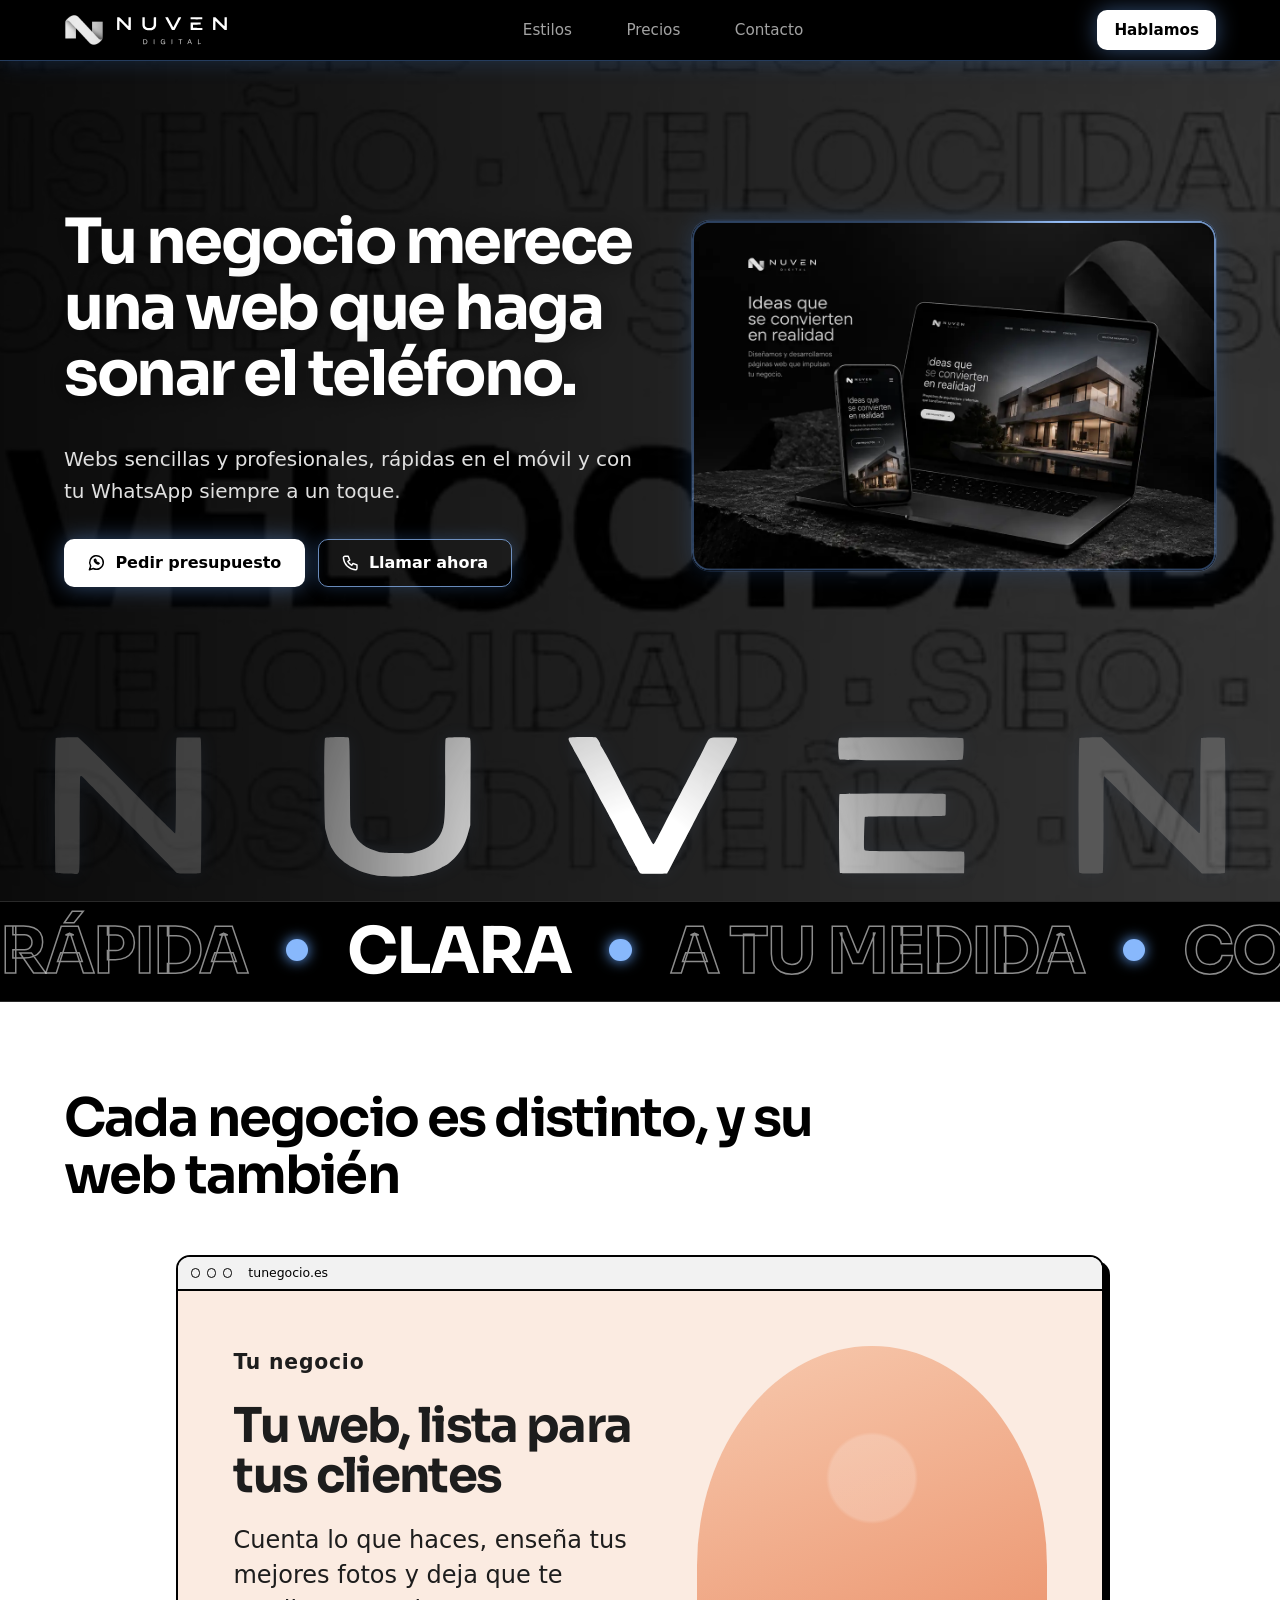
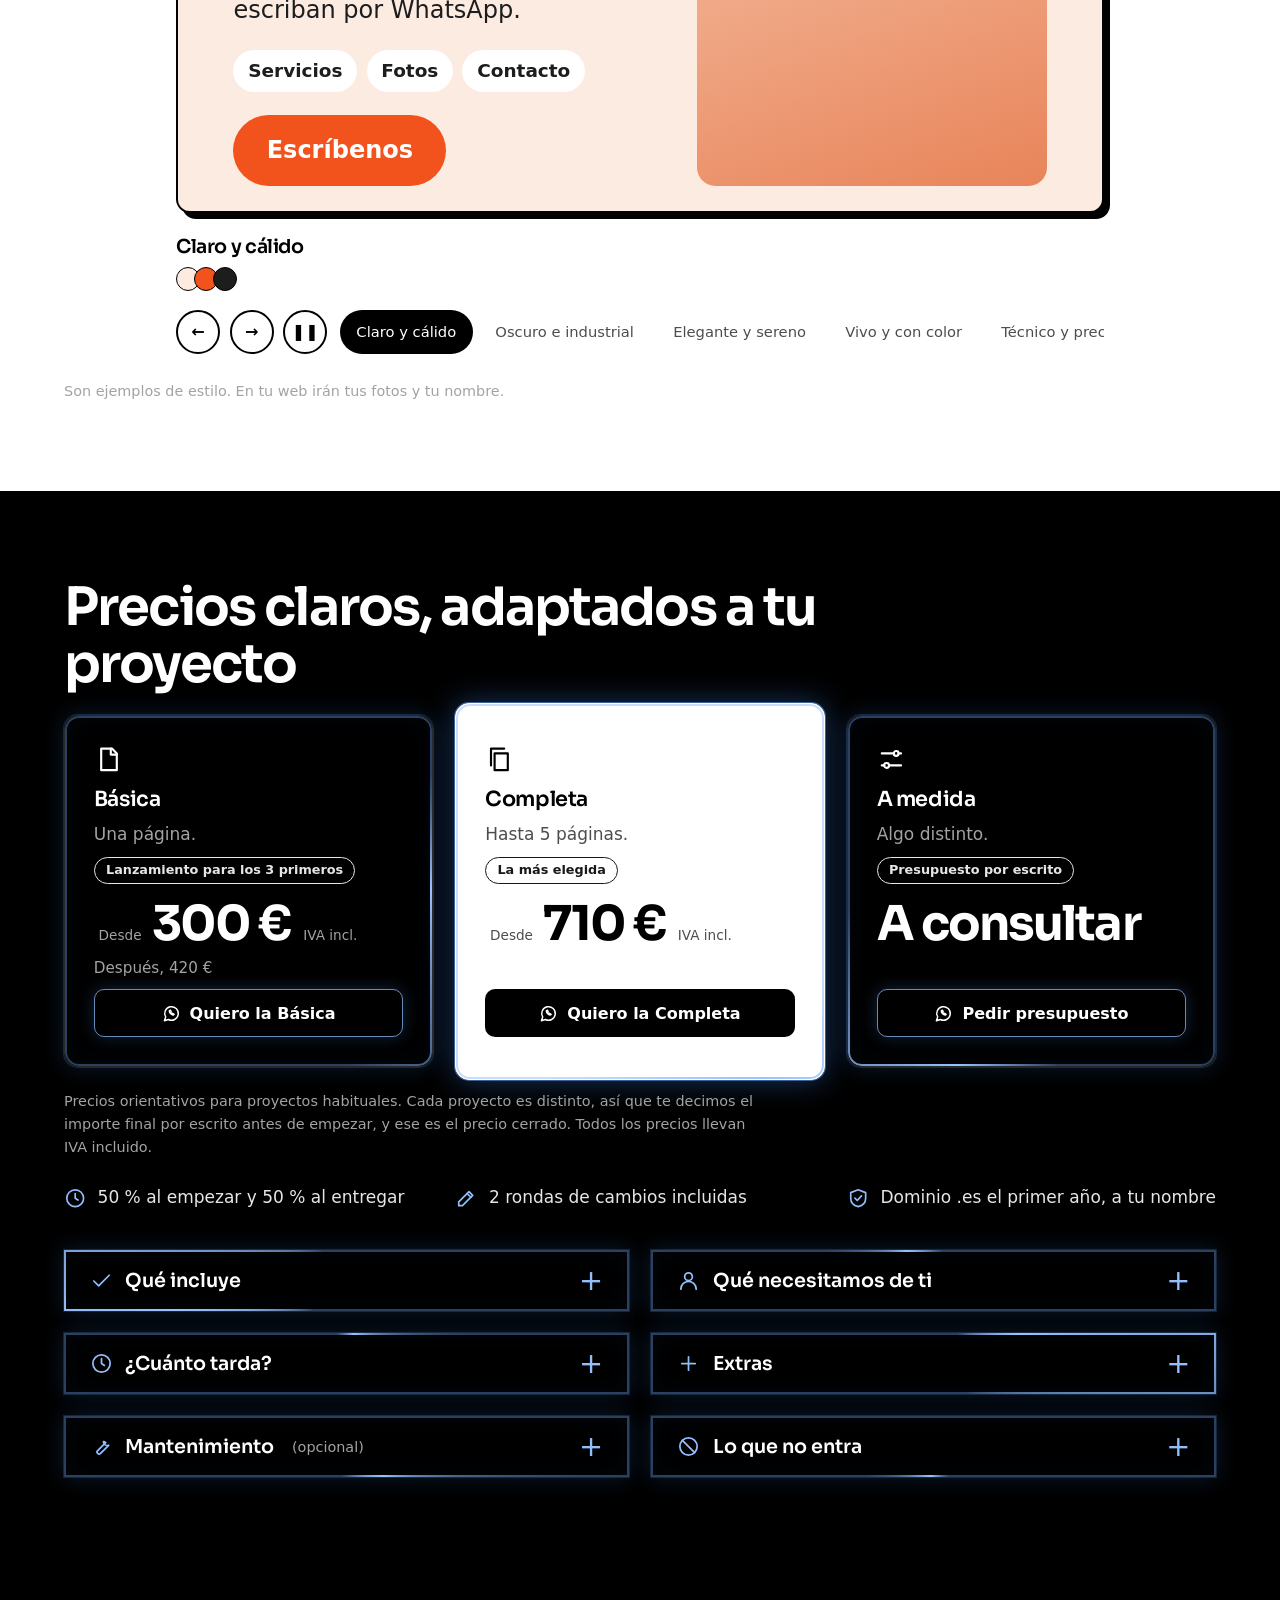
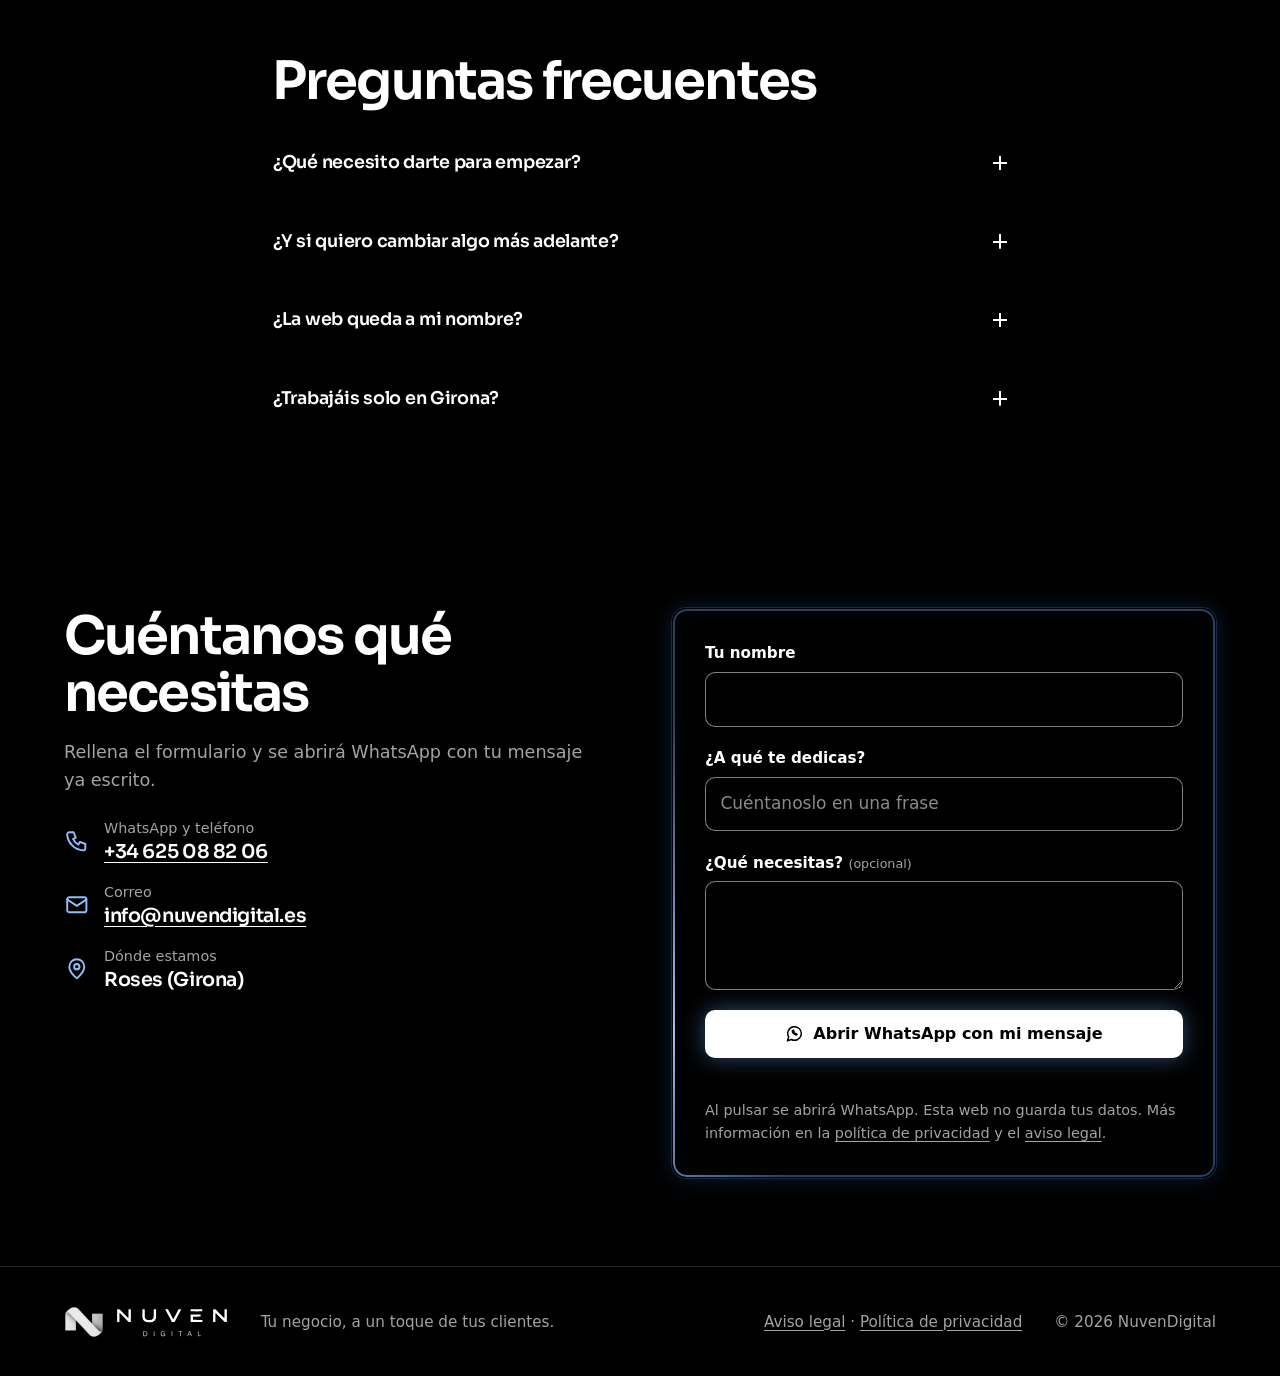
<file: index.html>
<!doctype html>
<html lang="es">
<head>
<meta charset="utf-8">
<meta name="viewport" content="width=device-width,initial-scale=1,viewport-fit=cover">
<title>NuvenDigital | Webs sencillas y profesionales para tu negocio</title>
<meta name="description" content="Hacemos webs sencillas y profesionales para todo tipo de negocios. Rápidas en el móvil y con tu WhatsApp siempre a mano.">
<meta name="theme-color" content="#000000">
<link rel="canonical" href="https://nuvendigital.es/">
<link rel="icon" href="favicon-32.png" type="image/png" sizes="32x32">
<link rel="icon" href="favicon.ico" sizes="32x32">
<link rel="apple-touch-icon" href="apple-icon.png">
<meta property="og:type" content="website">
<meta property="og:locale" content="es_ES">
<meta property="og:site_name" content="NuvenDigital">
<meta property="og:title" content="NuvenDigital | Webs sencillas y profesionales para tu negocio">
<meta property="og:description" content="Webs rápidas y profesionales para que tus clientes te encuentren y te escriban por WhatsApp.">
<meta property="og:url" content="https://nuvendigital.es/">
<meta property="og:image" content="https://nuvendigital.es/og-image.png">
<meta property="og:image:width" content="1200">
<meta property="og:image:height" content="630">
<meta property="og:image:alt" content="NuvenDigital, webs sencillas y profesionales para negocios locales">
<meta name="twitter:card" content="summary_large_image">
<meta name="twitter:image" content="https://nuvendigital.es/og-image.png">
<style>
/* NuvenDigital · estilos
   Negro y blanco. La luz es lo único que se mueve solo: ilumina el campo de cubos del inicio. */

@font-face{
  font-family:Sora;font-style:normal;font-weight:100 800;font-display:swap;
  src:url([data-uri]) format("woff2");
  unicode-range:U+0000-00FF,U+0131,U+0152-0153,U+02BB-02BC,U+02C6,U+02DA,U+02DC,U+2000-206F,U+20AC,U+2122,U+2191,U+2193,U+2212,U+2215,U+FEFF,U+FFFD;
}

:root{
  color-scheme:dark;
  --bg:#000;
  --fg:#fff;
  --dim:#a3a3a3;
  --line:rgba(255,255,255,.16);
  --paper:#fff;
  --ink:#000;
  --ink-dim:#4d4d4d;
  --display:Sora,system-ui,-apple-system,"Segoe UI",Roboto,sans-serif;
  --body:system-ui,-apple-system,"Segoe UI",Roboto,"Helvetica Neue",Arial,sans-serif;
  --max:72rem;
  --gut:clamp(1.1rem,4vw,2rem);
  --top-h:3.75rem;
  --dock-h:4.75rem;
}

*,*::before,*::after{box-sizing:border-box}
html{-webkit-text-size-adjust:100%;scroll-behavior:smooth;scroll-padding-top:4.5rem}
body{
  margin:0;background:var(--bg);color:var(--fg);
  font:400 1.0625rem/1.6 var(--body);
  padding-bottom:calc(var(--dock-h) + env(safe-area-inset-bottom,0px));
  overflow-x:clip;
}
img,svg,canvas{display:block;max-width:100%}
a{color:inherit}
h1,h2,h3,p,ul,ol,dl,dd{margin:0}
ul,ol{padding:0;list-style:none}
.wrap{width:min(100% - 2*var(--gut),var(--max));margin-inline:auto}
.narrow{max-width:46rem}
.sr{position:absolute;width:1px;height:1px;overflow:hidden;clip:rect(0 0 0 0);white-space:nowrap}

:focus-visible{outline:3px solid currentColor;outline-offset:3px;border-radius:4px}
.skip{position:fixed;left:1rem;top:-5rem;z-index:400;background:#fff;color:#000;padding:.7rem 1rem;border-radius:8px;font-weight:600;text-decoration:none}
.skip:focus{top:1rem}

main,.foot,.top,.dock{position:relative;z-index:1}

/* ---------- Luz del cursor (puntero fino) ---------- */
.glow{
  position:fixed;left:0;top:0;width:560px;height:560px;margin:-280px 0 0 -280px;z-index:0;
  pointer-events:none;opacity:0;transition:opacity .4s;
  background:radial-gradient(circle,rgba(255,255,255,.10) 0,rgba(255,255,255,.04) 35%,transparent 65%);
  will-change:transform;
}
.glow.on{opacity:1}
@media (hover:none),(pointer:coarse){.glow{display:none}}

/* ---------- Intro: punto de luz, línea, logo ---------- */
.intro{display:none}
.intro-active .intro{
  position:fixed;inset:0;z-index:300;background:#000;display:grid;place-items:center;overflow:hidden;
  animation:introOut .45s ease 1.55s forwards;
}
.i-grid{
  position:absolute;inset:0;opacity:0;animation:fadeIn .6s ease .7s forwards;
  background-image:linear-gradient(rgba(255,255,255,.07) 1px,transparent 1px),linear-gradient(90deg,rgba(255,255,255,.07) 1px,transparent 1px);
  background-size:44px 44px;
  -webkit-mask-image:radial-gradient(circle at center,#000,transparent 65%);mask-image:radial-gradient(circle at center,#000,transparent 65%);
}
.i-dot{
  position:absolute;left:50%;top:50%;width:12px;height:12px;margin:-6px 0 0 -6px;border-radius:50%;background:#fff;
  box-shadow:0 0 24px 8px rgba(255,255,255,.55),0 0 90px 30px rgba(255,255,255,.18);
  opacity:0;transform:scale(.2);animation:dotIn .25s ease .05s forwards,dotOut .3s ease .8s forwards;
}
.i-beam{
  position:absolute;left:0;right:0;top:50%;height:2px;margin-top:-1px;
  background:linear-gradient(90deg,transparent,#fff 18%,#fff 82%,transparent);
  box-shadow:0 0 18px 2px rgba(255,255,255,.6);
  transform:scaleX(0);opacity:0;animation:beam .45s cubic-bezier(.7,0,.2,1) .25s forwards,beamOut .35s ease .85s forwards;
}
.i-logo{
  position:relative;display:grid;justify-items:center;gap:1.4rem;
  clip-path:inset(50% 0 50% 0);animation:openUp .5s cubic-bezier(.6,0,.2,1) .65s forwards;
}
.intro-mark{width:min(8.25rem,36vw);height:auto;filter:drop-shadow(0 0 22px rgba(255,255,255,.25))}
.intro-name{width:min(14.4rem,64vw);height:auto}
@keyframes dotIn{to{opacity:1;transform:scale(1)}}
@keyframes dotOut{to{opacity:0;transform:scale(.4)}}
@keyframes beam{0%{opacity:1;transform:scaleX(0)}100%{opacity:1;transform:scaleX(1)}}
@keyframes beamOut{from{opacity:1;transform:scaleX(1)}to{opacity:0;transform:scaleX(1)}}
@keyframes openUp{to{clip-path:inset(0 0 0 0)}}
@keyframes fadeIn{to{opacity:1}}
@keyframes introOut{to{opacity:0;visibility:hidden;transform:scale(1.06)}}

/* ---------- Cabecera ---------- */
.top{position:sticky;top:0;z-index:50;background:rgba(0,0,0,.82);backdrop-filter:blur(10px);-webkit-backdrop-filter:blur(10px);border-bottom:1px solid var(--line)}
.top-in{display:flex;align-items:center;justify-content:space-between;gap:1rem;min-height:var(--top-h)}
.logo{display:inline-flex;align-items:center;gap:.7rem;text-decoration:none}
.mk{height:2rem;width:auto}
.wm{height:2rem;width:auto}
.nav{display:none}
.nav a{text-decoration:none;color:var(--dim);font-size:.95rem;padding:.4rem .2rem;transition:color .2s}
.nav a:hover{color:var(--fg)}
.nav a::before{content:"[" / "";margin-right:.35em;opacity:0;transition:opacity .2s}
.nav a::after{content:"]" / "";margin-left:.35em;opacity:0;transition:opacity .2s}
.nav a:hover::before,.nav a:hover::after,.nav a:focus-visible::before,.nav a:focus-visible::after{opacity:1}
@media (min-width:62rem){.nav{display:flex;gap:1.6rem}}

/* ---------- Botones ---------- */
.btn{
  display:inline-flex;align-items:center;justify-content:center;gap:.5rem;
  min-height:3rem;padding:.8rem 1.4rem;border-radius:10px;border:1.5px solid transparent;
  font:600 1rem/1.2 var(--body);text-decoration:none;cursor:pointer;text-align:center;
  transition:box-shadow .25s,background-color .2s,color .2s,border-color .2s,transform .15s;
}
.btn:active{transform:translateY(1px)}
.btn-sm{min-height:2.5rem;padding:.5rem 1rem;font-size:.95rem}
.btn-wa{background:#fff;color:#000}
.btn-wa:hover{box-shadow:0 0 0 1px #fff,0 0 28px rgba(255,255,255,.55)}
.btn-ghost{border-color:rgba(255,255,255,.55);color:#fff;background:transparent}
.btn-ghost:hover{border-color:#fff;box-shadow:0 0 22px rgba(255,255,255,.25)}
.btn-dark{background:#000;color:#fff}
.btn-dark:hover{box-shadow:0 8px 24px rgba(0,0,0,.28)}
.top .btn-wa{display:none}
@media (min-width:62rem){.top .btn-wa{display:inline-flex}}

/* ---------- Inicio: campo de cubos iluminado ---------- */
.hero{
  position:relative;isolation:isolate;overflow:hidden;
  min-height:calc(100svh - var(--top-h) - var(--dock-h));
  display:flex;flex-direction:column;justify-content:space-between;gap:clamp(2rem,6vw,4rem);
  padding-top:clamp(3rem,9vw,6rem);
}
.hero>.wrap{margin-block:auto}
.giant{position:relative;width:calc(100% - 2*var(--gut));margin-inline:auto;aspect-ratio:490/80;overflow:hidden;--gx:50%;--gy:50%}
.giant img{display:block;width:100%;height:auto;grid-area:1/1}
.giant .g1{opacity:.2}
.giant .g2{position:absolute;left:0;top:0;opacity:1}
.js .giant .g2{-webkit-mask-image:radial-gradient(circle min(34vw,420px) at var(--gx) var(--gy),#000 15%,transparent);mask-image:radial-gradient(circle min(34vw,420px) at var(--gx) var(--gy),#000 15%,transparent)}
.rm .giant .g2{-webkit-mask-image:none;mask-image:none;opacity:.9}
@media (prefers-reduced-motion:no-preference){.js .giant{animation:giantUp .9s cubic-bezier(.2,.8,.2,1) .15s both}}
@keyframes giantUp{from{transform:translateY(40%);opacity:0}}
@media (min-width:62rem){.hero{min-height:calc(100svh - var(--top-h))}}
.field{
  position:absolute;inset:0;width:100%;height:100%;z-index:-2;
  -webkit-mask-image:linear-gradient(to bottom,#000 55%,transparent);mask-image:linear-gradient(to bottom,#000 55%,transparent);
}
.hero::before{
  content:"";position:absolute;inset:0;z-index:-1;pointer-events:none;
  background:linear-gradient(90deg,rgba(0,0,0,.82),rgba(0,0,0,.45) 60%,rgba(0,0,0,.2));
}
.hero-title{
  font:700 clamp(2rem,5vw,3.9rem)/1.06 var(--display);letter-spacing:-.04em;max-width:22ch;
  text-shadow:0 2px 30px rgba(0,0,0,.6);
}
.hero-sub{margin-top:clamp(1.4rem,3vw,2.2rem);max-width:38rem;font-size:clamp(1.05rem,2.4vw,1.25rem);color:#e0e0e0}
.hero-cta{margin-top:2rem;display:flex;flex-wrap:wrap;gap:.8rem}

/* ---------- Secciones ---------- */
.sec{padding-block:clamp(4rem,10vw,8rem)}
h2{font:650 clamp(1.9rem,5vw,3.3rem)/1.08 var(--display);letter-spacing:-.035em;max-width:20ch}
.lead{margin-top:1rem;max-width:36rem;color:var(--dim);font-size:1.1rem}
h3{font:600 1.15rem/1.25 var(--display);letter-spacing:-.02em}

/* ---------- Móvil (se usa en la historia y en la demo) ---------- */
.phone{
  --ph:min(46svh,28rem);
  position:relative;height:var(--ph);aspect-ratio:9/18.2;flex:none;
  border:2px solid rgba(255,255,255,.55);border-radius:2.2rem;padding:.5rem;background:#000;
  box-shadow:0 0 70px rgba(255,255,255,.10);
  font-size:calc(var(--ph)*.026);
}
@media (min-width:62rem){.phone{--ph:min(70svh,36rem)}}
.phone::before{content:"";position:absolute;left:50%;top:.55rem;width:28%;height:.45em;transform:translateX(-50%);background:#000;border:1.5px solid rgba(255,255,255,.35);border-radius:1em;z-index:3}
.ph-screen{position:relative;height:100%;border-radius:1.7rem;overflow:hidden;background:var(--s-bg,#000);color:var(--s-fg,#fff);border:1px solid var(--line);transition:background .35s,color .35s}
.sc{position:absolute;inset:0;padding:2.4em 1.1em 1.1em;display:flex;flex-direction:column;gap:.8em;opacity:0;transition:opacity .45s}
.sc-3{opacity:1}

/* escena 0: búsqueda */
.srch{display:flex;align-items:center;gap:.6em;border:1px solid rgba(255,255,255,.4);border-radius:2em;padding:.7em 1em;font-size:1.05em}
.srch::before{content:"";width:.9em;height:.9em;border:2px solid #fff;border-radius:50%;flex:none}
.res{display:grid;gap:.35em;padding:.8em;border:1px solid var(--line);border-radius:.9em}
.res b{font:600 1.05em/1.2 var(--body)}
.res span{color:var(--dim);font-size:.9em}
.res i{display:block;height:.5em;width:70%;background:rgba(255,255,255,.14);border-radius:.3em}
.res.top-res{border-color:#fff}

/* escena 1: tres webs */
.tabs{display:grid;gap:.7em}
.tab{display:flex;align-items:center;justify-content:space-between;gap:.8em;padding:1em;border:1px solid var(--line);border-radius:.9em;font-size:1.02em}
.tab small{color:var(--dim);font-size:.85em}
.tab.bad{opacity:.55}
.tab.ok{border-color:#fff;box-shadow:0 0 18px rgba(255,255,255,.3)}
.spin{width:1.2em;height:1.2em;flex:none;border:2px solid rgba(255,255,255,.3);border-top-color:#fff;border-radius:50%}
.tick{width:1.2em;height:1.2em;flex:none;border-radius:50%;background:#fff;position:relative}
.tick::after{content:"";position:absolute;left:34%;top:18%;width:26%;height:50%;border:solid #000;border-width:0 2px 2px 0;transform:rotate(45deg)}
.phone[data-scene="1"] .spin{animation:spin .8s linear infinite}
@keyframes spin{to{transform:rotate(360deg)}}

/* escena 2 y demo: mini web */
.mw{display:flex;flex-direction:column;gap:.9em;height:100%}
.mw-name{font:var(--s-w,700) 1.45em/1.1 var(--s-font,var(--display));letter-spacing:-.02em;text-transform:var(--s-tt,none)}
.mw-tag{color:var(--s-dim,var(--dim));font-size:1em}
.mw-btns{display:grid;gap:.55em}
.mw-b{display:flex;align-items:center;justify-content:center;min-height:2.9em;border-radius:var(--s-rb,.8em);border:1.5px solid var(--s-fg,#fff);font-weight:600;font-size:1.05em;text-transform:var(--s-tt,none)}
.mw-b.w{background:var(--s-acc,#fff);color:var(--s-on,#000);border-color:var(--s-acc,#fff)}
.mw-list{display:grid;gap:.5em;margin-top:.3em}
.mw-list li{padding:.75em .9em;border:1px solid var(--s-line,var(--line));border-radius:var(--s-rl,.8em);font-size:.98em}
.mw-zone{margin-top:auto;color:var(--s-dim,var(--dim));font-size:.9em}

/* escena 3: mensaje */
.notif{border:1px solid rgba(255,255,255,.4);background:rgba(255,255,255,.1);border-radius:1em;padding:.7em .9em;font-size:.95em}
.notif b{display:block;font-size:.9em;color:var(--dim);font-weight:500;margin-bottom:.15em}
.bub{align-self:flex-end;max-width:88%;background:#fff;color:#000;padding:.85em 1em;border-radius:1.1em 1.1em .3em 1.1em;font-size:1.02em;margin-top:auto}
.sent{align-self:flex-end;color:var(--dim);font-size:.85em}
.phone[data-scene="3"] .bub{animation:pop .5s cubic-bezier(.2,.8,.2,1)}
.phone[data-scene="3"] .notif{animation:pop .5s cubic-bezier(.2,.8,.2,1) .35s both}
@keyframes pop{from{opacity:0;transform:translateY(10px) scale(.96)}to{opacity:1;transform:none}}

/* ---------- Historia con scroll ---------- */
.story-pin{padding-block:clamp(4rem,10vw,7rem)}
.story-grid{display:grid;gap:2.4rem;align-items:center}
@media (min-width:62rem){.story-grid{grid-template-columns:1.1fr .9fr}}
.story h2{max-width:18ch}
.cap-list{display:grid;gap:2rem;margin-top:1.8rem}
.cap-t{display:block;color:var(--dim);font-size:.95rem;margin-bottom:.4rem}
.cap p{font:600 clamp(1.35rem,3.3vw,2.2rem)/1.2 var(--display);letter-spacing:-.025em;max-width:22ch}
.dots{display:none}
.dots i{width:2rem;height:3px;background:var(--line);border-radius:2px;transition:background .3s,box-shadow .3s}
.dots i.on{background:#fff;box-shadow:0 0 10px rgba(255,255,255,.7)}
.phone-wrap{display:grid;justify-items:center}
.story-end{margin-top:clamp(2.4rem,6vw,4rem);max-width:30rem;color:var(--dim);font-size:1.1rem}

/* en vivo: sección alta con el contenido fijo mientras haces scroll */
.live .story{height:190vh}
.live .story-pin{position:sticky;top:var(--top-h);height:calc(100svh - var(--top-h));padding-block:0 var(--dock-h);display:flex;align-items:center}
@media (min-width:62rem){.live .story-pin{padding-bottom:0}}
.live .story-pin .wrap{width:min(100% - 2*var(--gut),var(--max))}
.live .story-grid{gap:1.2rem}
.live .cap-list{display:block;position:relative;min-height:7.6rem;margin-top:.8rem}
@media (min-width:62rem){.live .cap-list{min-height:9.5rem}}
.live .cap{position:absolute;left:0;top:0;opacity:0;transform:translateY(14px);transition:opacity .45s,transform .45s}
.live .cap.on{opacity:1;transform:none}
.live .dots{display:flex;gap:.5rem;margin-top:1rem}
.live .story-end{display:none}
.live .sc-3{opacity:0}
.live .phone[data-scene="0"] .sc-0,
.live .phone[data-scene="1"] .sc-1,
.live .phone[data-scene="2"] .sc-2,
.live .phone[data-scene="3"] .sc-3{opacity:1}
.live .story h2{font-size:clamp(1.45rem,4vw,2.6rem)}
.live .phone{--ph:min(37svh,26rem)}
@media (min-width:62rem){.live .phone{--ph:min(66svh,36rem)}}

/* ---------- Demo con selector de oficio ---------- */
.demo-note{margin-top:1.4rem;font-size:.9rem;color:var(--dim)}
.pick{margin:1.6rem 0 2rem;display:grid;gap:.2rem}
.pick-t{font-size:.9rem;color:var(--dim);margin-top:.7rem}

/* ---------- Sección blanca: proyectos ---------- */
.paper{background:var(--paper);color:var(--ink)}
.paper .lead{color:var(--ink-dim)}
.stage-wrap{margin-top:clamp(2rem,5vw,3.2rem)}
.stage{max-width:58rem;margin-inline:auto}
.sws{display:inline-flex;flex:none}
.sws i{width:1.5rem;height:1.5rem;border-radius:50%;background:var(--c);border:1.5px solid #000;margin-left:-.35rem}
.sws i:first-child{margin-left:0}
.browser{background:#fff;border:2px solid #000;border-radius:14px;overflow:hidden;box-shadow:6px 6px 0 #000}
.browser-bar{display:flex;align-items:center;gap:.4rem;padding:.6rem .8rem;border-bottom:2px solid #000;background:#f2f2f2}
.browser-bar i{width:.6rem;height:.6rem;border-radius:50%;border:1.5px solid #000}
.browser-bar span{margin-left:.6rem;font:500 .78rem/1 var(--body);color:#000}

/* Escenario: la misma web contada en seis estilos */
.deck{container-type:inline-size;container-name:deck;display:grid;touch-action:pan-y;position:relative;background:#000}
.slide{position:relative;overflow:hidden;--u:1cqw;aspect-ratio:16/9;display:grid;isolation:isolate;margin:0}
.slide+.slide{margin-top:1rem}
.js .slide{grid-area:1/1;margin:0;visibility:hidden}
.js .slide.out{visibility:visible;z-index:1}
.js .slide.on{visibility:visible;z-index:2}
@container deck (max-width:38rem){.slide{--u:1.3cqw;aspect-ratio:4/5.6}}
.js .slide figcaption{display:none}
.slide figcaption{padding:1rem;background:#fff;color:#000}
.m-k{font-size:calc(var(--u)*2.2);font-weight:600;letter-spacing:.04em}
.m-h{font-size:calc(var(--u)*5.2);line-height:1.04;max-width:13em;margin:0}
.m-p{font-size:calc(var(--u)*2.6);line-height:1.45;max-width:26em;margin:0}
.m-b{display:inline-block;font-size:calc(var(--u)*2.6);font-weight:700;padding:calc(var(--u)*1.8) calc(var(--u)*3.6);width:max-content}
.m-t{display:flex;flex-wrap:wrap;gap:calc(var(--u)*1)}
.m-t b{font-size:calc(var(--u)*2);font-weight:600;padding:calc(var(--u)*.7) calc(var(--u)*1.6)}
.m-c{display:flex;flex-direction:column;justify-content:center;gap:calc(var(--u)*2.4);position:relative;z-index:2}
.m-img{position:relative;overflow:hidden}
.m-img img{position:absolute;inset:0;width:100%;height:100%;object-fit:cover}

/* 1 · claro y cálido */
.m1{background:#fbebe1;color:#1d1d1d;grid-template-columns:1.1fr .9fr;align-items:center;gap:calc(var(--u)*4);padding:calc(var(--u)*6)}
.m1 .m-h{font-family:var(--display);font-weight:700;letter-spacing:-.035em}
.m1 .m-b{background:#f2521b;color:#fff;border-radius:99px}
.m1 .m-t b{background:#fff;border-radius:99px}
.m1 .m-img{height:100%;border-radius:50% 50% calc(var(--u)*2) calc(var(--u)*2);background:radial-gradient(circle at 50% 30%,#fff3 0 12%,transparent 13%),linear-gradient(160deg,#f7c9ae,#e8845a)}
/* 2 · oscuro e industrial */
.m2{background:#111315;color:#fff;grid-template-columns:1.1fr .9fr;align-items:stretch;padding-left:calc(var(--u)*6)}
.m2 .m-h{font-family:var(--display);font-weight:800;font-size:calc(var(--u)*5.2);letter-spacing:-.01em;line-height:1;text-transform:uppercase}
.m2 .m-p{color:#c7c7c7}
.m2 .m-b{background:#fcc204;color:#111;border-radius:2px;letter-spacing:.08em;text-transform:uppercase}
.m2 .m-t b{border:1px solid #fcc204;color:#fcc204;text-transform:uppercase;letter-spacing:.06em}
.m2 .m-img{clip-path:polygon(16% 0,100% 0,100% 100%,0 100%);background:linear-gradient(135deg,#2a2e33,#454b52)}
.m2::after{content:"";position:absolute;left:0;right:0;bottom:0;height:calc(var(--u)*1.6);background:repeating-linear-gradient(135deg,#fcc204 0 calc(var(--u)*2),#111315 calc(var(--u)*2) calc(var(--u)*4));z-index:3}
/* 3 · elegante */
.m3{background:#f3ece2;color:#2b2420;grid-template-columns:.8fr 1.2fr;align-items:center;gap:calc(var(--u)*7);padding:calc(var(--u)*7)}
.m3 .m-h{font-family:Georgia,"Times New Roman",serif;font-weight:400;font-style:italic;font-size:calc(var(--u)*4.8)}
.m3 .m-k{letter-spacing:.24em;text-transform:uppercase;font-weight:500;color:#8a6a4a}
.m3 .m-b{border:1px solid #8a6a4a;color:#8a6a4a;font-weight:500;letter-spacing:.16em;text-transform:uppercase;font-size:calc(var(--u)*2.1)}
.m3 .m-t b{font-weight:400;font-style:italic;font-family:Georgia,serif;padding-inline:0;margin-right:calc(var(--u)*1.4);border-bottom:1px solid #8a6a4a}
.m3 .m-img{height:100%;order:-1;outline:1px solid #8a6a4a;outline-offset:calc(var(--u)*1.2);background:linear-gradient(180deg,#d9c7b0,#a88a6a)}
/* 4 · vivo y con color */
.m4{background:#ffd83d;color:#101010;grid-template-columns:1.1fr .9fr;align-items:center;gap:calc(var(--u)*3);padding:calc(var(--u)*6)}
.m4 .m-h{font-family:var(--display);font-weight:800;letter-spacing:-.045em}
.m4 .m-b{background:#2f5bff;color:#fff;border-radius:calc(var(--u)*2)}
.m4 .m-t b{border-radius:calc(var(--u)*1.4);background:#ff4d6d;color:#fff}.m4 .m-t b:nth-child(2){background:#2f5bff}.m4 .m-t b:nth-child(3){background:#101010}
.m4 .m-img{height:88%;border-radius:42% 58% 55% 45%/50% 45% 55% 50%;background:linear-gradient(140deg,#ff4d6d,#ff9a3d);box-shadow:calc(var(--u)*-2) calc(var(--u)*2) 0 #2f5bff}
/* 5 · técnico y preciso */
.m5{background:#06130f;color:#d9fff0;font-family:ui-monospace,"SF Mono",Menlo,Consolas,monospace;grid-template-columns:1.2fr .8fr;align-items:center;gap:calc(var(--u)*5);padding:calc(var(--u)*6);background-image:linear-gradient(rgba(56,242,165,.11) 1px,transparent 1px),linear-gradient(90deg,rgba(56,242,165,.11) 1px,transparent 1px);background-size:calc(var(--u)*5) calc(var(--u)*5)}
.m5 .m-h{font-weight:500;font-size:calc(var(--u)*4.4);letter-spacing:-.03em}
.m5 .m-k::before{content:"> ";color:#38f2a5}.m5 .m-k{color:#38f2a5}
.m5 .m-b{border:1px solid #38f2a5;color:#38f2a5;font-weight:500}
.m5 .m-t b{border:1px dashed #38f2a5;font-weight:400}
.m5 .m-img{aspect-ratio:1;border:1px solid #38f2a5;background:repeating-linear-gradient(45deg,rgba(56,242,165,.14) 0 1px,transparent 1px calc(var(--u)*1.6))}
/* 6 · editorial y atrevido */
.m6{background:#f4f1ea;color:#111;grid-template-columns:1.25fr .75fr;align-content:center;gap:calc(var(--u)*2) calc(var(--u)*4);padding:calc(var(--u)*5)}
.m6 .m-h{font-family:var(--display);font-weight:800;font-size:calc(var(--u)*5.4);letter-spacing:-.06em;line-height:.9;text-transform:uppercase;max-width:none}
.m6 .m-b{background:#111;color:#f4f1ea;border:calc(var(--u)*.5) solid #111;box-shadow:calc(var(--u)*1.2) calc(var(--u)*1.2) 0 #ff5a1f}
.m6 .m-t b{border:calc(var(--u)*.35) solid #111;border-radius:0}
.m6 .m-img{grid-row:1/3;grid-column:2;background:#ff5a1f;transform:rotate(3deg);border:calc(var(--u)*.5) solid #111}
.m6 .m-c{grid-column:1}
@container deck (max-width:38rem){
  .slide{grid-template-columns:1fr!important;grid-template-rows:auto 1fr;align-content:stretch!important;gap:calc(var(--u)*3)!important;padding:calc(var(--u)*5)!important}
  .m1 .m-img,.m3 .m-img,.m4 .m-img{height:calc(var(--u)*20);order:-1}
  .m2 .m-img{height:calc(var(--u)*20);order:-1;clip-path:none}.m2{padding-left:calc(var(--u)*5)!important}
  .m5 .m-img{aspect-ratio:auto;height:calc(var(--u)*16);order:-1}
  .m6 .m-img{grid-row:auto;grid-column:1;height:calc(var(--u)*14);order:-1;transform:rotate(-2deg)}
  .m-h{font-size:calc(var(--u)*7.4)}.m2 .m-h{font-size:calc(var(--u)*9.4)}.m5 .m-h{font-size:calc(var(--u)*6)}.m6 .m-h{font-size:calc(var(--u)*7.6)}.m3 .m-h{font-size:calc(var(--u)*6.6)}
  .m-p{font-size:calc(var(--u)*3.2)}.m-b{font-size:calc(var(--u)*3.2)}.m-k,.m-t b{font-size:calc(var(--u)*2.8)}
}

/* Transiciones: una distinta para cada estilo (solo transform, opacity y clip-path) */
@media (prefers-reduced-motion:no-preference){
  .js .m1.in{animation:fxWipe .8s cubic-bezier(.77,0,.18,1) both}
  .js .m2.in{animation:fxSlide .7s cubic-bezier(.22,1,.36,1) both}
  .js .m3.in{animation:fxSoft 1s cubic-bezier(.22,1,.36,1) both}
  .js .m4.in{animation:fxIris .85s cubic-bezier(.65,0,.2,1) both}
  .js .m5.in{animation:fxScan .75s steps(9,end) both}
  .js .m6.in{animation:fxDrop .8s cubic-bezier(.34,1.3,.5,1) both}
  .js .in .m-c>*{animation:rise .6s cubic-bezier(.22,1,.36,1) both}
  .js .in .m-c>:nth-child(2){animation-delay:.12s}.js .in .m-c>:nth-child(3){animation-delay:.2s}
  .js .in .m-c>:nth-child(4){animation-delay:.28s}.js .in .m-c>:nth-child(5){animation-delay:.36s}
}
@keyframes fxWipe{from{clip-path:inset(0 100% 0 0)}to{clip-path:inset(0)}}
@keyframes fxSlide{from{transform:translateX(100%)}to{transform:none}}
@keyframes fxSoft{from{opacity:0;transform:scale(1.06)}to{opacity:1;transform:none}}
@keyframes fxIris{from{clip-path:circle(0% at 70% 50%)}to{clip-path:circle(150% at 70% 50%)}}
@keyframes fxScan{from{clip-path:inset(50% 0 50% 0)}to{clip-path:inset(0)}}
@keyframes fxDrop{from{transform:translateY(-100%)}to{transform:none}}
@keyframes rise{from{opacity:0;transform:translateY(14px)}}

.stage-ui{margin-top:1.4rem;display:grid;gap:1rem}
.stage-cap h3{font-size:1.35rem}
.stage-cap p{color:var(--ink-dim);margin-top:.3rem;max-width:40rem}
.stage-cap .work-style{display:flex;align-items:center;gap:.8rem;margin-top:.7rem;font-size:.95rem;color:#000}
.stage-bar{display:flex;align-items:center;gap:.6rem}
.sbtn{min-width:2.75rem;min-height:2.75rem;display:inline-grid;place-items:center;border:2px solid #000;border-radius:99px;background:#fff;color:#000;font:600 1rem/1 var(--body);cursor:pointer;transition:transform .15s ease,background .15s}
.sbtn:hover{background:#000;color:#fff}
.sbtn:active{transform:scale(.95)}
.sbtn:focus-visible,.tab:focus-visible{outline:3px solid #000;outline-offset:3px}
.stage-ui>*{min-width:0}
.tabs{min-width:0;display:flex;gap:.4rem;overflow-x:auto;scrollbar-width:none;flex:1;padding:.2rem}
.tabs::-webkit-scrollbar{display:none}
.tab{flex:none;min-height:2.75rem;padding:.4rem .9rem;border:2px solid transparent;border-radius:99px;background:transparent;color:#4d4d4d;font:500 .92rem/1 var(--body);cursor:pointer;white-space:nowrap;transition:background .15s,color .15s}
.tab:hover{color:#000;border-color:#000}
.tab[aria-current="true"]{background:#000;color:#fff}
.stage-ui[hidden],.no-js-hide{display:none}

/* ---------- Precios ---------- */
.plans{margin-top:clamp(2rem,5vw,3.5rem);display:grid;gap:1rem}
.plan{display:flex;flex-direction:column;gap:1rem;padding:1.8rem;border:1px solid var(--line);border-radius:14px}
.plan h3{font-size:1.3rem}
.price{font:700 clamp(2.2rem,5vw,3rem)/1 var(--display);letter-spacing:-.04em}
.price small{font:400 1rem/1 var(--body);letter-spacing:0;color:var(--dim)}
.plan-d{color:var(--dim)}
.plan ul{display:grid;gap:.55rem;margin-bottom:.8rem}
.plan li{position:relative;padding-left:1.5rem}
.plan li::before{content:"";position:absolute;left:0;top:.7em;width:.8rem;height:2px;background:currentColor}
.plan .btn{margin-top:auto}
.plan-main{background:#fff;color:#000;border-color:#fff}
.plan-main .plan-d,.plan-main .price small{color:#4d4d4d}
@media (min-width:62rem){
  .plans{grid-template-columns:repeat(3,1fr);align-items:stretch}
  .plan-main{margin-block:-.8rem;padding-block:2.6rem}
}
.fine{margin-top:1.4rem;font-size:.9rem;color:var(--dim);max-width:40rem}
.fine a{text-underline-offset:3px}

/* ---------- Preguntas ---------- */
.faq{margin-top:clamp(1.6rem,4vw,2.6rem);border-top:1px solid var(--line)}
.faq details{border-bottom:1px solid var(--line)}
.faq summary{
  list-style:none;cursor:pointer;display:flex;justify-content:space-between;align-items:center;gap:1rem;
  padding:1.3rem 0;font:600 1.1rem/1.35 var(--display);letter-spacing:-.015em;
}
.faq summary::-webkit-details-marker{display:none}
.faq summary::after{content:"";flex:none;width:.9rem;height:.9rem;background:
  linear-gradient(currentColor,currentColor) center/100% 2px no-repeat,
  linear-gradient(currentColor,currentColor) center/2px 100% no-repeat;transition:transform .25s}
.faq details[open] summary::after{transform:rotate(45deg)}
.faq details p{padding:0 2rem 1.4rem 0;color:var(--dim);max-width:38rem}

/* ---------- Contacto ---------- */
.contact{display:grid;gap:clamp(2rem,6vw,4rem)}
@media (min-width:62rem){.contact{grid-template-columns:1fr 1fr;align-items:start}}
.next{margin-top:1.8rem;display:grid;gap:.6rem;counter-reset:n}
.next li{counter-increment:n;position:relative;padding-left:2.2rem;color:var(--dim)}
.next li::before{content:counter(n);position:absolute;left:0;top:0;width:1.5rem;height:1.5rem;border:1.5px solid rgba(255,255,255,.5);border-radius:50%;display:grid;place-items:center;font:600 .8rem/1 var(--display);color:#fff}
.info{margin-top:2rem;display:grid;gap:1.2rem}
.info dt{font-size:.9rem;color:var(--dim)}
.info dd{font:600 1.2rem/1.3 var(--display);letter-spacing:-.02em}
.info a{text-underline-offset:4px}
.form{display:grid;gap:1.2rem;padding:clamp(1.4rem,4vw,2rem);border:1px solid var(--line);border-radius:14px}
.field-w{display:grid;gap:.4rem}
.field-w label{font-weight:600;font-size:.95rem}
.field-w label small{font-weight:400;color:var(--dim)}
.field-w input,.field-w textarea{
  width:100%;font:inherit;color:#fff;background:#000;border:1.5px solid rgba(255,255,255,.5);border-radius:10px;padding:.8rem .9rem;min-height:3rem;
}
.field-w textarea{resize:vertical;min-height:6rem}
.field-w input::placeholder{color:#8a8a8a}
.field-w input:focus,.field-w textarea:focus{outline:none;border-color:#fff;box-shadow:0 0 0 3px rgba(255,255,255,.35)}
.field-w [aria-invalid="true"]{border-color:#fff;border-style:dashed}
.err{font-size:.9rem;font-weight:600}
.err:not([hidden])::before{content:"Falta algo: "}

/* ---------- Pie ---------- */
.foot{border-top:1px solid var(--line);padding-block:2.4rem;color:var(--dim);font-size:.95rem}
.foot-in{display:grid;gap:.8rem}
.foot .logo{color:#fff}
.foot a{text-underline-offset:3px}
@media (min-width:48rem){.foot-in{grid-template-columns:auto 1fr auto auto;align-items:center;gap:2rem}}

/* ---------- Barra fija en móvil ---------- */
.dock{
  position:fixed;left:0;right:0;bottom:0;z-index:60;display:grid;grid-template-columns:1fr 1.4fr;gap:.6rem;
  padding:.7rem var(--gut) calc(.7rem + env(safe-area-inset-bottom,0px));
  background:rgba(0,0,0,.9);backdrop-filter:blur(10px);-webkit-backdrop-filter:blur(10px);border-top:1px solid var(--line);
}
@media (min-width:62rem){.dock{display:none}body{padding-bottom:0}}

/* ---------- Reducir movimiento ---------- */
@media (prefers-reduced-motion:reduce){
  html{scroll-behavior:auto}
  .glow{display:none}
  .browser{transition:none;transform:none}
  *{transition-duration:.01ms!important;animation-duration:.01ms!important}
}

/* ---------- Páginas de texto (privacidad, 404) ---------- */
.doc{padding-block:clamp(3rem,8vw,6rem)}
.doc h1{font:700 clamp(2rem,6vw,3.2rem)/1.08 var(--display);letter-spacing:-.035em;margin-bottom:1.5rem}
.doc h2{font:600 1.35rem/1.25 var(--display);letter-spacing:-.02em;margin:2.2rem 0 .6rem;max-width:none}
.doc p,.doc li{color:#d4d4d4;max-width:42rem}
.doc p+p{margin-top:.9rem}
.doc ul{list-style:disc;padding-left:1.3rem;display:grid;gap:.4rem}
.doc .btn{margin-top:1.6rem}

/* ================= v8: neón, scroll y secciones nuevas ================= */
:root{--ease:cubic-bezier(.22,1,.36,1);--nh:205}
@property --a{syntax:"<angle>";inherits:true;initial-value:0deg}

/* Neón: brillo siempre visible, cambia de color y de sitio con el scroll; el cursor lo enciende más */
.neon{position:relative;--mx:-400px;--my:-400px;
  box-shadow:0 0 0 1px hsl(var(--nh) 90% 70%/.18),0 0 22px hsl(var(--nh) 95% 62%/.2),inset 0 0 26px hsl(var(--nh) 95% 62%/.05)}
.neon::before{
  content:"";position:absolute;inset:0;border-radius:inherit;padding:2px;pointer-events:none;z-index:3;
  background:
    radial-gradient(230px circle at var(--mx) var(--my),#fff,hsl(var(--nh) 100% 76%/.7) 38%,transparent 70%),
    conic-gradient(from calc(var(--a) + var(--o,0deg)),hsl(var(--nh) 95% 76%/0) 0%,hsl(var(--nh) 100% 80%) 9%,hsl(var(--nh) 95% 76%/0) 26%),
    hsl(var(--nh) 90% 70%/.38);
  -webkit-mask:linear-gradient(#000 0 0) content-box,linear-gradient(#000 0 0);-webkit-mask-composite:xor;mask:linear-gradient(#000 0 0) content-box,linear-gradient(#000 0 0);mask-composite:exclude;
}
.neon::after{
  content:"";position:absolute;inset:0;border-radius:inherit;pointer-events:none;z-index:2;
  background:radial-gradient(340px circle at var(--mx) var(--my),hsl(var(--nh) 100% 80%/.12),transparent 65%);
}
@media (hover:none){.neon::after{display:none}}
.card{padding:clamp(1.3rem,3vw,2rem);display:flex;flex-direction:column;gap:.9rem}
.card h3{font-size:1.3rem}.card h3 small{font:400 .95rem/1 var(--body);color:var(--dim);margin-left:.3rem}
.card p{color:#d4d4d4}

/* Aparición al hacer scroll (solo si hay JS y no se pidió reducir movimiento) */
.rv [data-r]{opacity:0;transform:translateY(26px);transition:opacity .75s var(--ease) var(--d,0s),transform .75s var(--ease) var(--d,0s)}
.rv [data-r].in{opacity:1;transform:none}
[data-par]{translate:0 var(--py,0px)}

/* Franja de oficios que se desliza */
.marquee{overflow:hidden;border-block:1px solid var(--line);padding-block:1.1rem;background:#000}
.mq-track{display:flex;gap:2.4rem;width:max-content;font:700 clamp(2rem,6vw,4rem)/1 var(--display);letter-spacing:-.03em;text-transform:uppercase}
.mq-track span{color:transparent;-webkit-text-stroke:1.5px rgba(255,255,255,.55);white-space:nowrap}
.mq-track span:nth-child(3n+2){color:#fff;-webkit-text-stroke:0}
.mq-track span::after{content:"";display:inline-block;width:.35em;height:.35em;margin-left:2.4rem;border-radius:50%;background:hsl(var(--nh) 95% 76%);box-shadow:0 0 14px hsl(var(--nh) 100% 70%);vertical-align:.18em}
@media (prefers-reduced-motion:no-preference){.mq-track{animation:mq 38s linear infinite}.marquee:hover .mq-track{animation-play-state:paused}}
@keyframes mq{to{transform:translateX(-50%)}}

/* Frase que se ilumina palabra a palabra */

/* Móvil y ordenador */
.ticks{display:grid;gap:.6rem;margin-top:.6rem}
.ticks li{position:relative;padding-left:1.6rem;color:#e0e0e0}
.ticks li::before{content:"";position:absolute;left:0;top:.62em;width:.9rem;height:.5rem;border-left:2px solid #fff;border-bottom:2px solid #fff;transform:rotate(-45deg) scale(.8);transform-origin:center}
.ticks.no li::before{border:0;width:.8rem;height:2px;background:#8a8a8a;transform:none;top:.78em}
.laptop{overflow:hidden;border-radius:18px;margin:0}
.laptop img{display:block;width:100%;height:auto}

/* Conceptos de proyecto (tarjetas que flotan a distinta velocidad) */

/* Precios */
.two{margin-top:clamp(2rem,5vw,3rem);display:grid;gap:1rem}
.two-b{margin-top:2.2rem}
@media (min-width:52rem){.two{grid-template-columns:1fr 1fr;gap:1.4rem}}
.plans{margin-top:1.4rem;display:grid;gap:1rem}
@media (min-width:52rem){.plans{grid-template-columns:repeat(3,1fr);gap:1.4rem}}
.plan.neon{background-color:transparent}
.plan-main.neon{background-color:#fff}
.plan-main.neon::after{display:none}
.plan-main.neon{box-shadow:0 0 0 1px hsl(var(--nh) 90% 70%/.5),0 0 30px hsl(var(--nh) 95% 62%/.4)}
.tbd{font:600 1.15rem/1.2 var(--display);letter-spacing:-.02em;color:inherit;opacity:.78}
.price .tbd{font-size:1.15rem}

/* Botones: luz que sigue al cursor */
.btn-wa,.btn-ghost{--mx:-200px;--my:-200px}
.btn-ghost:hover{background:radial-gradient(120px circle at var(--mx) var(--my),rgba(255,255,255,.18),transparent 70%)}
.btn-wa:hover{background:radial-gradient(120px circle at var(--mx) var(--my),#fff,#d9d9d9)}

@media (prefers-reduced-motion:reduce){
  .rv [data-r]{opacity:1;transform:none;transition:none}
  [data-par]{translate:none}
  .mq-track{animation:none}
}

/* ================= v9 ================= */
.top{border-bottom:1px solid hsl(var(--nh) 80% 65%/.4);box-shadow:0 1px 22px hsl(var(--nh) 95% 60%/.2)}
.btn-ghost{border-color:hsl(var(--nh) 90% 76%/.75);box-shadow:0 0 16px hsl(var(--nh) 95% 65%/.25)}
.btn-wa{box-shadow:0 0 22px hsl(var(--nh) 95% 70%/.45)}
.biz{width:100%;max-width:22rem;min-height:3rem;margin:.3rem 0 .4rem;padding:.6rem 1rem;border-radius:12px;border:1.5px solid hsl(var(--nh) 80% 70%/.55);background:#0b0b0b;color:#fff;font:500 1rem/1.2 var(--body);box-shadow:0 0 18px hsl(var(--nh) 95% 62%/.2)}
.biz:focus-visible{outline:3px solid #fff;outline-offset:2px}
.faq details{border:1px solid transparent}
.faq{border-top:0;display:grid;gap:.7rem}
.faq details.neon{border-radius:14px;padding-inline:1.1rem;border-bottom:0}
.form.neon{border-color:transparent}
.giant .g1{filter:drop-shadow(0 0 10px hsl(var(--nh) 95% 70%/.35))}
/* Tarjetas desplegables de precios */
.acc{padding:0}
.acc summary{list-style:none;cursor:pointer;display:flex;justify-content:space-between;align-items:center;gap:1rem;min-height:3.4rem;padding:1rem clamp(1.1rem,3vw,1.6rem);font:600 1.2rem/1.2 var(--display);position:relative;z-index:4}
.acc summary::-webkit-details-marker{display:none}
.acc summary small{font:400 .9rem/1 var(--body);color:var(--dim);margin-left:.4rem}
.acc summary::after{content:"+";font:300 1.8rem/1 var(--body);color:hsl(var(--nh) 95% 78%);transition:transform .25s var(--ease)}
.acc[open] summary::after{transform:rotate(45deg)}
.acc summary:focus-visible{outline:3px solid #fff;outline-offset:-3px;border-radius:14px}
.acc-b{display:flex;flex-direction:column;gap:.9rem;padding:0 clamp(1.1rem,3vw,1.6rem) clamp(1.1rem,3vw,1.6rem)}
.acc-b p{color:#d4d4d4}
.two{align-items:start}
/* Banda deslizante de conceptos */

/* ---------- v10 ---------- */
.sprite{position:absolute;width:0;height:0;overflow:hidden}
.ic{width:1.2em;height:1.2em;flex:none;fill:none;stroke:currentColor;stroke-width:1.8;stroke-linecap:round;stroke-linejoin:round}
.btn{gap:.55rem}
/* Portada: texto + portátil */
.hero-grid{display:grid;gap:clamp(1.6rem,5vw,2.6rem);align-items:center}
.hero-grid .laptop{width:100%;max-width:34rem;justify-self:center}
@media (min-width:62rem){.hero-grid{grid-template-columns:1.05fr .95fr;gap:3rem}.hero-grid .laptop{max-width:none}}
.hero-title{max-width:20ch}
.laptop{overflow:hidden;border-radius:18px;margin:0}
.laptop img{display:block;width:100%;height:auto}
.mq-track span .ic{width:.78em;height:.78em;margin-right:.3em;vertical-align:-.06em;color:#fff;stroke-width:1.6}
/* Campo del nombre */
.pick{margin:1.2rem 0 1.6rem;display:grid;gap:.2rem}
.pick-t{font-size:.9rem;color:var(--ink-dim)}
.paper .biz{background:#fff;color:#000;border-color:#000;box-shadow:0 0 0 3px hsl(var(--nh) 90% 70%/.35)}
.paper .biz:focus-visible{outline:3px solid #000}
.stage-cap h3{font-size:1.2rem}
.stage-cap .work-style{margin-top:.5rem}
/* Precios */
.sec{padding-block:clamp(3rem,7vw,5.5rem)}
.plan{gap:.55rem}
.plan>.ic{width:1.8rem;height:1.8rem;margin-bottom:.2rem}
.plan .badge{align-self:flex-start;font:600 .8rem/1 var(--body);padding:.4rem .7rem;border-radius:999px;border:1px solid currentColor;opacity:.9}
.plan .price{margin-top:.4rem}
.plan .price small{font-size:.85rem;margin-left:.3rem}
.plan .was{color:var(--dim);font-size:.95rem;min-height:1.4em}
.plan-main .was{color:#4d4d4d}
.plan .btn{margin-top:auto}
.perks{display:grid;gap:.7rem;margin-top:1.6rem}
.perks li{display:flex;align-items:center;gap:.7rem;color:#e6e6e6}
.perks .ic{color:hsl(var(--nh) 95% 78%);width:1.4rem;height:1.4rem}
@media (min-width:52rem){.perks{grid-template-columns:repeat(3,1fr);gap:1.4rem}}
.two{margin-top:clamp(1.6rem,4vw,2.4rem)}
.acc summary{gap:.7rem}
.acc summary .ic{color:hsl(var(--nh) 95% 78%);margin-right:.1rem}
.acc summary{justify-content:flex-start}
.acc summary::after{margin-left:auto}
.acc-b .price{font-size:2rem}
.acc-b .price small{display:block;margin:.4rem 0 0;font-size:.9rem}
.xtra{display:grid;gap:.1rem}
.xtra li{display:flex;justify-content:space-between;gap:1rem;padding:.7rem 0;border-bottom:1px solid var(--line)}
.xtra li:last-child{border-bottom:0}
.xtra b{font:600 1.05rem/1.3 var(--display)}
/* Contacto */
.info{gap:1rem;margin-top:1.4rem}
.info>div{display:grid;grid-template-columns:auto 1fr;column-gap:.9rem;align-items:center}
.info .ic{grid-row:1/3;width:1.6rem;height:1.6rem;color:hsl(var(--nh) 95% 78%)}
.faq{margin-top:1.2rem}

.price .from{font:500 .9rem/1 var(--body);letter-spacing:0;margin:0 .15rem 0 0}.pnote{margin-top:1.4rem;max-width:44rem}
.hero-vid{position:absolute;inset:0;width:100%;height:100%;object-fit:cover;z-index:-3;opacity:0;transition:opacity 1.4s ease;filter:grayscale(1);pointer-events:none}.hero-vid.on{opacity:.26}
</style>
<script>
/* js: hay JavaScript. rm: la persona pidió reducir movimiento. live: la historia se mueve con el scroll.
   La intro se ve una vez por sesión y nunca con "reducir movimiento". */
(function(){var d=document.documentElement,rm=false;d.classList.add("js");
try{rm=matchMedia("(prefers-reduced-motion: reduce)").matches}catch(e){}
if(rm){d.classList.add("rm")}else{if(innerHeight>=560)d.classList.add("live");
try{if(!sessionStorage.getItem("nd-intro"))d.classList.add("intro-active")}catch(e){}}})();
</script>
<script type="application/ld+json">
{"@context":"https://schema.org","@type":"ProfessionalService","name":"NuvenDigital","description":"Webs sencillas y profesionales para todo tipo de negocios.","url":"https://nuvendigital.es/","telephone":"+34625088206","email":"info@nuvendigital.es","areaServed":"España","address":{"@type":"PostalAddress","addressLocality":"Roses","addressRegion":"Girona","addressCountry":"ES"}}
</script>
</head>
<body>
<a class="skip" href="#main">Saltar al contenido</a>
<svg class="sprite" width="0" height="0" aria-hidden="true" focusable="false"><defs><symbol id="i-wa" viewBox="0 0 24 24"><path d="M3 21l1.6-4.8A8.5 8.5 0 1 1 8 19.4L3 21z"/><path d="M9.2 8.6c-.3 1.6 1.7 4.4 4.6 5.3l1.4-1-1.9-1.2-.8.6c-.7-.4-1.4-1.1-1.7-1.8l.7-.8-1-2z"/></symbol><symbol id="i-phone" viewBox="0 0 24 24"><path d="M5 4h4l2 5-2.5 1.5a11 11 0 0 0 5 5L15 13l5 2v4a2 2 0 0 1-2 2A16 16 0 0 1 3 6a2 2 0 0 1 2-2z"/></symbol><symbol id="i-mail" viewBox="0 0 24 24"><rect x="3" y="5" width="18" height="14" rx="2"/><path d="M3 7l9 6 9-6"/></symbol><symbol id="i-pin" viewBox="0 0 24 24"><path d="M12 21s7-6.2 7-11a7 7 0 1 0-14 0c0 4.8 7 11 7 11z"/><circle cx="12" cy="10" r="2.5"/></symbol><symbol id="i-bolt" viewBox="0 0 24 24"><path d="M13 2L4 14h7l-1 8 9-12h-7l1-8z"/></symbol><symbol id="i-eye" viewBox="0 0 24 24"><path d="M2 12s4-7 10-7 10 7 10 7-4 7-10 7S2 12 2 12z"/><circle cx="12" cy="12" r="3"/></symbol><symbol id="i-sliders" viewBox="0 0 24 24"><path d="M4 7h10M18 7h2M4 17h2M10 17h10"/><circle cx="16" cy="7" r="2"/><circle cx="8" cy="17" r="2"/></symbol><symbol id="i-chat" viewBox="0 0 24 24"><path d="M4 5h16v11H9l-5 4V5z"/></symbol><symbol id="i-edit" viewBox="0 0 24 24"><path d="M4 20h4L19 9l-4-4L4 16v4z"/><path d="M13 7l4 4"/></symbol><symbol id="i-heart" viewBox="0 0 24 24"><path d="M12 20s-8-5-8-11a4.5 4.5 0 0 1 8-2.5A4.5 4.5 0 0 1 20 9c0 6-8 11-8 11z"/></symbol><symbol id="i-page" viewBox="0 0 24 24"><path d="M6 3h9l4 4v14H6V3z"/><path d="M14 3v5h5"/></symbol><symbol id="i-pages" viewBox="0 0 24 24"><path d="M8 7h11v14H8z"/><path d="M5 17V3h11"/></symbol><symbol id="i-star" viewBox="0 0 24 24"><path d="M12 3l2.7 5.6 6.1.9-4.4 4.3 1 6.1L12 17l-5.4 2.9 1-6.1L3.2 9.5l6.1-.9L12 3z"/></symbol><symbol id="i-list" viewBox="0 0 24 24"><path d="M9 6h11M9 12h11M9 18h11M4 6h.01M4 12h.01M4 18h.01"/></symbol><symbol id="i-user" viewBox="0 0 24 24"><circle cx="12" cy="8" r="4"/><path d="M4 21a8 8 0 0 1 16 0"/></symbol><symbol id="i-tool" viewBox="0 0 24 24"><path d="M14 7a4 4 0 0 0 5.5 3.7L11 19.2a2 2 0 0 1-3-3L16.4 8A4 4 0 0 0 14 7z"/></symbol><symbol id="i-ban" viewBox="0 0 24 24"><circle cx="12" cy="12" r="9"/><path d="M5.6 5.6l12.8 12.8"/></symbol><symbol id="i-check" viewBox="0 0 24 24"><path d="M4 12.5l5 5L20 6.5"/></symbol><symbol id="i-shield" viewBox="0 0 24 24"><path d="M12 3l8 3v6c0 5-3.5 8-8 9-4.5-1-8-4-8-9V6l8-3z"/><path d="M8.5 12l2.5 2.5 4.5-5"/></symbol><symbol id="i-clock" viewBox="0 0 24 24"><circle cx="12" cy="12" r="9"/><path d="M12 7v5l3 2"/></symbol><symbol id="i-plus" viewBox="0 0 24 24"><path d="M12 5v14M5 12h14"/></symbol></defs></svg>

<!-- Intro: un punto de luz se abre en línea y deja ver el logo. Ligera y una vez por sesión. -->
<div class="intro" id="intro" aria-hidden="true">
  <div class="i-grid"></div>
  <span class="i-beam"></span>
  <span class="i-dot"></span>
  <div class="i-logo">
    <img class="intro-mark" src="logo-mark.webp" width="132" height="106" alt="">
    <img class="intro-name" src="logo-wordmark.svg" width="230" height="65" alt="">
  </div>
</div>

<div class="glow" aria-hidden="true"></div>

<header class="top">
  <div class="wrap top-in">
    <a class="logo" href="#inicio" aria-label="NuvenDigital, ir al inicio">
      <img class="mk" src="logo-mark.webp" width="40" height="32" alt="">
      <img class="wm" src="logo-wordmark.svg" width="96" height="27" alt="">
    </a>
    <nav class="nav" aria-label="Principal">
      <a href="#proyectos">Estilos</a>
      <a href="#precios">Precios</a>
      <a href="#contacto">Contacto</a>
    </nav>
    <a class="btn btn-sm btn-wa" href="https://wa.me/34625088206?text=Hola%2C%20quiero%20una%20web%20para%20mi%20negocio." rel="noopener">Hablamos</a>
  </div>
</header>

<main id="main">

  <!-- 1. Inicio -->
  <section class="hero" id="inicio">
    <canvas class="field" id="field" aria-hidden="true"></canvas>
    <div class="wrap hero-grid">
      <div class="hero-txt">
        <h1 class="hero-title">Tu negocio merece una web que haga sonar el teléfono.</h1>
        <p class="hero-sub">Webs sencillas y profesionales, rápidas en el móvil y con tu WhatsApp siempre a un toque.</p>
        <div class="hero-cta">
          <a class="btn btn-wa" href="https://wa.me/34625088206?text=Hola%2C%20quiero%20una%20web%20para%20mi%20negocio." rel="noopener"><svg class="ic" aria-hidden="true" focusable="false"><use href="#i-wa"/></svg>Pedir presupuesto</a>
          <a class="btn btn-ghost" href="tel:+34625088206"><svg class="ic" aria-hidden="true" focusable="false"><use href="#i-phone"/></svg>Llamar ahora</a>
        </div>
      </div>
      <figure class="neon laptop" data-par="-16">
        <img src="n9-laptop.webp" width="1200" height="800" alt="Una web de ejemplo vista en un portátil y en un móvil, con el logo de NuvenDigital" decoding="async">
      </figure>
    </div>
    <div class="giant" aria-hidden="true"><img class="g1" src="logo-wordmark.svg" width="490" height="138" alt=""><img class="g2" src="logo-wordmark.svg" width="490" height="138" alt=""></div>
  </section>

  <div class="marquee" aria-hidden="true"><div class="mq-track"><span>Rápida</span><span>Clara</span><span>A tu medida</span><span>Con WhatsApp</span><span>Fácil de cambiar</span><span>Tuya</span><span>Rápida</span><span>Clara</span><span>A tu medida</span><span>Con WhatsApp</span><span>Fácil de cambiar</span><span>Tuya</span></div></div>

  <!-- 4. Estilos: la misma web contada en seis estilos, con transición distinta (sección blanca) -->
  <section class="sec paper" id="proyectos" aria-labelledby="t-proyectos">
    <div class="wrap">
      <h2 id="t-proyectos">Cada negocio es distinto, y su web también</h2>
    </div>
    <div class="wrap stage-wrap">
      <div class="stage" id="stage" role="group" aria-roledescription="carrusel" aria-label="Estilos de ejemplo">
        <div class="browser">
          <div class="browser-bar" aria-hidden="true"><i></i><i></i><i></i><span id="stUrl">tunegocio.es</span></div>
          <div class="deck" id="deck">
          <figure class="slide m1 on" data-name="Claro y cálido" data-who="Cercano y acogedor" data-desc="Colores suaves, formas redondeadas y un botón naranja que invita a pulsar." data-sw="#fbebe1,#f2521b,#1d1d1d" data-url="tunegocio.es">
            <div class="m-c" aria-hidden="true">
              <span class="m-k" data-biz>Tu negocio</span>
              <b class="m-h">Tu web, lista para tus clientes</b>
              <p class="m-p">Cuenta lo que haces, enseña tus mejores fotos y deja que te escriban por WhatsApp.</p>
              <span class="m-t"><b>Servicios</b><b>Fotos</b><b>Contacto</b></span>
              <span class="m-b">Escríbenos</span>
            </div>
            <div class="m-img" aria-hidden="true"></div>
            <figcaption><b>Claro y cálido.</b></figcaption>
          </figure>
          <figure class="slide m2" data-name="Oscuro e industrial" data-who="Fuerte y directo" data-desc="Fondo negro, letra condensada en mayúsculas y un amarillo que se ve de lejos." data-sw="#111315,#fcc204,#8a8a8a" data-url="tunegocio.es">
            <div class="m-c" aria-hidden="true">
              <span class="m-k" data-biz>Tu negocio</span>
              <b class="m-h">Tu web, lista para tus clientes</b>
              <p class="m-p">Cuenta lo que haces, enseña tus mejores fotos y deja que te escriban por WhatsApp.</p>
              <span class="m-t"><b>Servicios</b><b>Fotos</b><b>Contacto</b></span>
              <span class="m-b">Escríbenos</span>
            </div>
            <div class="m-img" aria-hidden="true"></div>
            <figcaption><b>Oscuro e industrial.</b></figcaption>
          </figure>
          <figure class="slide m3" data-name="Elegante y sereno" data-who="Sereno y cuidado" data-desc="Letra con serifa, mucho aire y tonos tierra. Transmite calma y cuidado." data-sw="#f3ece2,#8a6a4a,#2b2420" data-url="tunegocio.es">
            <div class="m-c" aria-hidden="true">
              <span class="m-k" data-biz>Tu negocio</span>
              <b class="m-h">Tu web, lista para tus clientes</b>
              <p class="m-p">Cuenta lo que haces, enseña tus mejores fotos y deja que te escriban por WhatsApp.</p>
              <span class="m-t"><b>Servicios</b><b>Fotos</b><b>Contacto</b></span>
              <span class="m-b">Escríbenos</span>
            </div>
            <div class="m-img" aria-hidden="true"></div>
            <figcaption><b>Elegante y sereno.</b></figcaption>
          </figure>
          <figure class="slide m4" data-name="Vivo y con color" data-who="Alegre y divertido" data-desc="Colores fuertes y formas que se salen de la caja. Cercano, alegre y fácil de recordar." data-sw="#ffd83d,#2f5bff,#ff4d6d" data-url="tunegocio.es">
            <div class="m-c" aria-hidden="true">
              <span class="m-k" data-biz>Tu negocio</span>
              <b class="m-h">Tu web, lista para tus clientes</b>
              <p class="m-p">Cuenta lo que haces, enseña tus mejores fotos y deja que te escriban por WhatsApp.</p>
              <span class="m-t"><b>Servicios</b><b>Fotos</b><b>Contacto</b></span>
              <span class="m-b">Escríbenos</span>
            </div>
            <div class="m-img" aria-hidden="true"></div>
            <figcaption><b>Vivo y con color.</b></figcaption>
          </figure>
          <figure class="slide m5" data-name="Técnico y preciso" data-who="Serio y preciso" data-desc="Cuadrícula de plano, letra tipo máquina y un verde de pantalla. Serio y ordenado." data-sw="#06130f,#38f2a5,#d9fff0" data-url="tunegocio.es">
            <div class="m-c" aria-hidden="true">
              <span class="m-k" data-biz>Tu negocio</span>
              <b class="m-h">Tu web, lista para tus clientes</b>
              <p class="m-p">Cuenta lo que haces, enseña tus mejores fotos y deja que te escriban por WhatsApp.</p>
              <span class="m-t"><b>Servicios</b><b>Fotos</b><b>Contacto</b></span>
              <span class="m-b">Escríbenos</span>
            </div>
            <div class="m-img" aria-hidden="true"></div>
            <figcaption><b>Técnico y preciso.</b></figcaption>
          </figure>
          <figure class="slide m6" data-name="Editorial y atrevido" data-who="Atrevido y con carácter" data-desc="Titulares enormes, bordes gruesos y contraste. Para quien quiere destacar." data-sw="#f4f1ea,#111111,#ff5a1f" data-url="tunegocio.es">
            <div class="m-c" aria-hidden="true">
              <span class="m-k" data-biz>Tu negocio</span>
              <b class="m-h">Tu web, lista para tus clientes</b>
              <p class="m-p">Cuenta lo que haces, enseña tus mejores fotos y deja que te escriban por WhatsApp.</p>
              <span class="m-t"><b>Servicios</b><b>Fotos</b><b>Contacto</b></span>
              <span class="m-b">Escríbenos</span>
            </div>
            <div class="m-img" aria-hidden="true"></div>
            <figcaption><b>Editorial y atrevido.</b></figcaption>
          </figure>
          </div>
        </div>
        <div class="stage-ui" id="stageUi" hidden>
          <div class="stage-cap" aria-live="polite">
            <h3 id="stName">Claro y cálido</h3>
            <p id="stDesc" hidden></p>
            <p class="work-style"><span class="sws" id="stSw" aria-hidden="true"></span><span id="stWho" hidden></span></p>
          </div>
          <div class="stage-bar">
            <button class="sbtn" type="button" id="stPrev" aria-label="Estilo anterior">&larr;</button>
            <button class="sbtn" type="button" id="stNext" aria-label="Estilo siguiente">&rarr;</button>
            <button class="sbtn" type="button" id="stPlay" aria-label="Pausar el cambio automático" aria-pressed="false">&#10074;&#10074;</button>
            <div class="tabs" id="stTabs"><button class="tab" type="button" data-i="0" aria-current="true">Claro y cálido</button><button class="tab" type="button" data-i="1">Oscuro e industrial</button><button class="tab" type="button" data-i="2">Elegante y sereno</button><button class="tab" type="button" data-i="3">Vivo y con color</button><button class="tab" type="button" data-i="4">Técnico y preciso</button><button class="tab" type="button" data-i="5">Editorial y atrevido</button></div>
          </div>
        </div>
      </div>
      <p class="fine">Son ejemplos de estilo. En tu web irán tus fotos y tu nombre.</p>
    </div>
  </section>

  <!-- 5. Precios -->
  <section class="sec" id="precios" aria-labelledby="t-precios">
    <div class="wrap">
      <h2 id="t-precios" data-r>Precios claros, adaptados a tu proyecto</h2>
      <div class="plans">
        <article class="plan neon" data-r>
          <svg class="ic" aria-hidden="true" focusable="false"><use href="#i-page"/></svg>
          <h3>Básica</h3>
          <p class="plan-d">Una página.</p>
          <p class="badge">Lanzamiento para los 3 primeros</p>
          <p class="price"><small class="from">Desde</small> 300 € <small>IVA incl.</small></p>
          <p class="was">Después, 420 €</p>
          <a class="btn btn-ghost" href="https://wa.me/34625088206?text=Hola%2C%20me%20interesa%20la%20web%20B%C3%A1sica%20de%20300%20%E2%82%AC." rel="noopener"><svg class="ic" aria-hidden="true" focusable="false"><use href="#i-wa"/></svg>Quiero la Básica</a>
        </article>
        <article class="plan plan-main neon" data-r style="--d:.08s">
          <svg class="ic" aria-hidden="true" focusable="false"><use href="#i-pages"/></svg>
          <h3>Completa</h3>
          <p class="plan-d">Hasta 5 páginas.</p>
          <p class="badge">La más elegida</p>
          <p class="price"><small class="from">Desde</small> 710 € <small>IVA incl.</small></p>
          <p class="was">&nbsp;</p>
          <a class="btn btn-dark" href="https://wa.me/34625088206?text=Hola%2C%20me%20interesa%20la%20web%20Completa%20%28hasta%205%20p%C3%A1ginas%29." rel="noopener"><svg class="ic" aria-hidden="true" focusable="false"><use href="#i-wa"/></svg>Quiero la Completa</a>
        </article>
        <article class="plan neon" data-r style="--d:.16s">
          <svg class="ic" aria-hidden="true" focusable="false"><use href="#i-sliders"/></svg>
          <h3>A medida</h3>
          <p class="plan-d">Algo distinto.</p>
          <p class="badge">Presupuesto por escrito</p>
          <p class="price">A consultar</p>
          <p class="was">&nbsp;</p>
          <a class="btn btn-ghost" href="https://wa.me/34625088206?text=Hola%2C%20quiero%20una%20web%20a%20medida." rel="noopener"><svg class="ic" aria-hidden="true" focusable="false"><use href="#i-wa"/></svg>Pedir presupuesto</a>
        </article>
      </div>
      <p class="fine pnote" data-r>Precios orientativos para proyectos habituales. Cada proyecto es distinto, así que te decimos el importe final por escrito antes de empezar, y ese es el precio cerrado. Todos los precios llevan IVA incluido.</p>
      <ul class="perks" data-r>
        <li><svg class="ic" aria-hidden="true" focusable="false"><use href="#i-clock"/></svg><span>50 % al empezar y 50 % al entregar</span></li>
        <li><svg class="ic" aria-hidden="true" focusable="false"><use href="#i-edit"/></svg><span>2 rondas de cambios incluidas</span></li>
        <li><svg class="ic" aria-hidden="true" focusable="false"><use href="#i-shield"/></svg><span>Dominio .es el primer año, a tu nombre</span></li>
      </ul>

      <div class="two">
        <details class="neon card acc" data-r><summary><svg class="ic" aria-hidden="true" focusable="false"><use href="#i-check"/></svg>Qué incluye</summary><div class="acc-b">
          <ul class="ticks">
            <li>Web adaptada al móvil, con botones para llamar y escribir por WhatsApp</li>
            <li>Tus servicios, tu zona, tus horarios y tus fotos</li>
            <li>Formulario que abre WhatsApp con el mensaje ya escrito</li>
            <li>Cómo llegar (enlace a Google Maps)</li>
            <li>Textos legales básicos (aviso legal y privacidad)</li>
            <li>Publicación con dominio .es el primer año, registrado a tu nombre</li>
            <li>2 rondas de cambios antes de publicar</li>
            <li>Todos los archivos y una hoja de instrucciones</li>
          </ul>
        </div></details>
        <details class="neon card acc" data-r style="--d:.1s"><summary><svg class="ic" aria-hidden="true" focusable="false"><use href="#i-user"/></svg>Qué necesitamos de ti</summary><div class="acc-b">
          <ul class="ticks">
            <li>Qué haces, en una frase, y en qué zona trabajas</li>
            <li>Tus servicios, tu horario, tu teléfono y tu WhatsApp</li>
            <li>Fotos reales (con el móvil sirve)</li>
            <li>Tu logo, si tienes</li>
            <li>Opiniones de clientes, solo si son reales y con su permiso</li>
          </ul>
        </div></details>
        <details class="neon card acc" data-r style="--d:.1s"><summary><svg class="ic" aria-hidden="true" focusable="false"><use href="#i-clock"/></svg>¿Cuánto tarda?</summary><div class="acc-b">
          <ul class="xtra">
            <li><span>Primer borrador</span><b>3 días laborables</b></li>
            <li><span>Cada ronda de cambios</span><b>1 día laborable</b></li>
            <li><span>Publicación</span><b>3 días laborables</b></li>
          </ul>
          <p>Los plazos cuentan desde que nos mandas tus textos y fotos (borrador) o desde que aceptas el borrador (publicación). Lo que tardes en mandar el material o revisar los borradores no cuenta.</p>
          <p>Normalmente, una semana y media de trabajo nuestro. La Completa, hasta 10 días laborables en total.</p>
        </div></details>
        <details class="neon card acc" data-r><summary><svg class="ic" aria-hidden="true" focusable="false"><use href="#i-plus"/></svg>Extras</summary><div class="acc-b">
          <ul class="xtra">
            <li><span>Página adicional</span><b>70 €</b></li>
            <li><span>Segundo idioma</span><b>120 €</b></li>
            <li><span>Logo</span><b>60 €</b></li>
            <li><span>Entrega urgente</span><b>+30 %</b></li>
            <li><span>Hora extra de trabajo</span><b>30 €</b></li>
          </ul>
        </div></details>
        <details class="neon card acc" data-r style="--d:.1s"><summary><svg class="ic" aria-hidden="true" focusable="false"><use href="#i-tool"/></svg>Mantenimiento <small>(opcional)</small></summary><div class="acc-b">
          <p class="price">50 €<small>/mes · IVA incluido · sin permanencia</small></p>
          <p>Incluye:</p>
          <ul class="ticks">
            <li>Cambios de contenido (textos, fotos, horarios, precios, datos de contacto) cuando los necesites, dentro de un uso razonable</li>
            <li>Vigilar que la web y el formulario funcionan</li>
            <li>Copia de seguridad y aviso de renovación del dominio</li>
            <li>Respuesta en un máximo de 48 horas laborables</li>
          </ul>
          <p>No incluye (se presupuesta antes): páginas nuevas, rediseños, idiomas o funciones nuevas. Si un mes necesitas muchísimos cambios, lo hablamos antes de cobrarte nada más.</p>
          <p class="fine">Cancelas cuando quieras avisando con 30 días.</p>
        </div></details>
        <details class="neon card acc" data-r><summary><svg class="ic" aria-hidden="true" focusable="false"><use href="#i-ban"/></svg>Lo que no entra</summary><div class="acc-b">
          <ul class="ticks no">
            <li>Tienda online, pagos o reservas</li>
            <li>Redactar tus textos desde cero o hacer fotos (el logo es un extra de 60 €)</li>
            <li>Anuncios o gestión de redes sociales</li>
            <li>El dominio a partir del segundo año (te avisamos antes de renovarlo)</li>
            <li>Más de 2 rondas de cambios: hora extra a 30 €, y te lo decimos antes</li>
          </ul>
        </div></details>
      </div>
    </div>
  </section>

  <!-- 6. Preguntas -->
  <section class="sec" id="faq" aria-labelledby="t-faq">
    <div class="wrap narrow">
      <h2 id="t-faq">Preguntas frecuentes</h2>
      <div class="faq">
        <details>
          <summary>¿Qué necesito darte para empezar?</summary>
          <p>Qué haces y en qué zona, tus servicios, tu horario, tu teléfono y tu WhatsApp, algunas fotos (con el móvil sirve) y tu logo, si tienes. Si te falta algo, te ayudamos a conseguirlo.</p>
        </details>
        <details>
          <summary>¿Y si quiero cambiar algo más adelante?</summary>
          <p>Escríbenos por WhatsApp. Con el mantenimiento (50 €/mes) los cambios van incluidos. Sin él, se cobran por horas a 30 € y te decimos el importe antes de hacer nada.</p>
        </details>
        <details>
          <summary>¿La web queda a mi nombre?</summary>
          <p>Sí. El dominio .es va incluido el primer año y se registra a tu nombre. A partir del segundo año lo renuevas tú, y te avisamos antes de que toque.</p>
        </details>
        <details>
          <summary>¿Trabajáis solo en Girona?</summary>
          <p>Estamos en Roses, pero trabajamos con negocios de cualquier zona porque todo se hace por WhatsApp y teléfono.</p>
        </details>
      </div>
    </div>
  </section>

  <!-- 7. Contacto -->
  <section class="sec" id="contacto" aria-labelledby="t-contacto">
    <div class="wrap contact">
      <div>
        <h2 id="t-contacto">Cuéntanos qué necesitas</h2>
        <p class="lead">Rellena el formulario y se abrirá WhatsApp con tu mensaje ya escrito.</p>
        <dl class="info">
          <div><svg class="ic" aria-hidden="true" focusable="false"><use href="#i-phone"/></svg><dt>WhatsApp y teléfono</dt><dd><a href="tel:+34625088206">+34 625 08 82 06</a></dd></div>
          <div><svg class="ic" aria-hidden="true" focusable="false"><use href="#i-mail"/></svg><dt>Correo</dt><dd><a href="mailto:info@nuvendigital.es">info@nuvendigital.es</a></dd></div>
          <div><svg class="ic" aria-hidden="true" focusable="false"><use href="#i-pin"/></svg><dt>Dónde estamos</dt><dd>Roses (Girona)</dd></div>
        </dl>
      </div>
      <form class="form neon" id="waForm" action="https://wa.me/34625088206" method="get" novalidate>
        <div class="field-w">
          <label for="f-nombre">Tu nombre</label>
          <input id="f-nombre" name="nombre" type="text" autocomplete="given-name" required>
          <span class="err" id="e-nombre" hidden>Escribe tu nombre.</span>
        </div>
        <div class="field-w">
          <label for="f-oficio">¿A qué te dedicas?</label>
          <input id="f-oficio" name="oficio" type="text" placeholder="Cuéntanoslo en una frase" required>
          <span class="err" id="e-oficio" hidden>Cuéntanos a qué te dedicas.</span>
        </div>
        <div class="field-w">
          <label for="f-msg">¿Qué necesitas? <small>(opcional)</small></label>
          <textarea id="f-msg" name="mensaje" rows="3"></textarea>
        </div>
        <button class="btn btn-wa" type="submit"><svg class="ic" aria-hidden="true" focusable="false"><use href="#i-wa"/></svg>Abrir WhatsApp con mi mensaje</button>
        <p class="fine">Al pulsar se abrirá WhatsApp. Esta web no guarda tus datos. Más información en la <a href="privacidad.html">política de privacidad</a> y el <a href="aviso-legal.html">aviso legal</a>.</p>
      </form>
    </div>
  </section>

</main>

<footer class="foot">
  <div class="wrap foot-in">
    <a class="logo" href="#inicio" aria-label="NuvenDigital, volver arriba">
      <img class="mk" src="logo-mark.webp" width="40" height="32" alt="">
      <img class="wm" src="logo-wordmark.svg" width="96" height="27" alt="">
    </a>
    <p>Tu negocio, a un toque de tus clientes.</p>
    <p><a href="aviso-legal.html">Aviso legal</a> · <a href="privacidad.html">Política de privacidad</a></p>
    <p class="copy">© 2026 NuvenDigital</p>
  </div>
</footer>

<div class="dock">
  <a class="btn btn-ghost" href="tel:+34625088206"><svg class="ic" aria-hidden="true" focusable="false"><use href="#i-phone"/></svg>Llamar</a>
  <a class="btn btn-wa" href="https://wa.me/34625088206?text=Hola%2C%20quiero%20una%20web%20para%20mi%20negocio." rel="noopener"><svg class="ic" aria-hidden="true" focusable="false"><use href="#i-wa"/></svg>WhatsApp</a>
</div>

<script>
/* NuvenDigital · comportamiento
   Todo es mejora progresiva: sin JavaScript la web se ve y funciona igual (la historia se muestra estática). */
(function () {
  "use strict";

  var root = document.documentElement;
  var reduce = root.classList.contains("rm");
  var finePointer = matchMedia("(hover: hover) and (pointer: fine)").matches;
  var clamp = function (n, a, b) { return Math.min(b, Math.max(a, n)); };

  /* ---------- Intro: una vez por sesión, se puede saltar ---------- */
  if (root.classList.contains("intro-active")) {
    var done = false;
    var endIntro = function () {
      if (done) return;
      done = true;
      root.classList.remove("intro-active");
      try { sessionStorage.setItem("nd-intro", "1"); } catch (e) {}
      removeEventListener("keydown", endIntro);
      removeEventListener("pointerdown", endIntro);
    };
    setTimeout(endIntro, 2100);
    addEventListener("keydown", endIntro);
    addEventListener("pointerdown", endIntro);
  }

  /* ---------- Luz del cursor (puntero fino) ---------- */
  var glow = document.querySelector(".glow");
  var tx = 0, ty = 0, hasPointer = false;
  if (finePointer && !reduce) {
    var gx = 0, gy = 0, glowRun = false;
    var glowFrame = function () {
      gx += (tx - gx) * 0.16;
      gy += (ty - gy) * 0.16;
      glow.style.transform = "translate3d(" + gx.toFixed(1) + "px," + gy.toFixed(1) + "px,0)";
      if (Math.abs(tx - gx) > 0.4 || Math.abs(ty - gy) > 0.4) {
        requestAnimationFrame(glowFrame);
      } else { glowRun = false; }
    };
    addEventListener("pointermove", function (e) {
      tx = e.clientX; ty = e.clientY;
      if (!hasPointer) { hasPointer = true; gx = tx; gy = ty; glow.classList.add("on"); }
      if (!glowRun) { glowRun = true; requestAnimationFrame(glowFrame); }
    }, { passive: true });
    document.addEventListener("pointerleave", function () { glow.classList.remove("on"); });
    document.addEventListener("pointerenter", function () { if (hasPointer) glow.classList.add("on"); });
  } else if (glow) {
    glow.style.display = "none";
  }

  /* ---------- Campo de cubos iluminado por la luz (inicio) ---------- */
  var hero = document.getElementById("inicio");
  var cv = document.getElementById("field");
  if (hero && cv && cv.getContext) {
    var ctx = cv.getContext("2d");
    var W = 0, H = 0, S = 38, cols = 0, rows = 0;
    var lx = 0, ly = 0, vis = true, running = false, last = 0;
    var coarse = !finePointer;
    var gi = hero.querySelector(".giant"), gl = 0, gt = 0;

    var size = function () {
      var r = hero.getBoundingClientRect();
      W = Math.round(r.width); H = Math.round(r.height);
      S = W < 640 ? 30 : 38;
      var dpr = Math.min(window.devicePixelRatio || 1, 1.5);
      cv.width = Math.round(W * dpr); cv.height = Math.round(H * dpr);
      ctx.setTransform(dpr, 0, 0, dpr, 0, 0);
      cols = Math.ceil(W / S) + 1; rows = Math.ceil(H / S) + 1;
      if (!lx && !ly) { lx = W * 0.7; ly = H * 0.45; }
      if (gi) { gl = gi.offsetLeft; gt = gi.offsetTop; }
    };

    var draw = function (t) {
      ctx.clearRect(0, 0, W, H);
      var R = Math.max(130, Math.min(W, H) * 0.32), R2 = R * R, w = S - 3;
      for (var j = 0; j < rows; j++) {
        for (var i = 0; i < cols; i++) {
          var x = i * S, y = j * S;
          var dx = x + S / 2 - lx, dy = y + S / 2 - ly;
          var lit = Math.exp(-(dx * dx + dy * dy) / R2);
          var wave = 0.5 + 0.5 * Math.sin(i * 0.33 + j * 0.27 + t / 1500);
          var h = (0.1 + 0.9 * lit) * (0.75 + 0.25 * wave);
          var g = Math.round(14 + 50 * lit + 5 * wave);
          var k = h * 7, ax = x - k, ay = y - k;
          var gs = g >> 1;
          ctx.fillStyle = "rgb(" + gs + "," + gs + "," + gs + ")";
          ctx.beginPath();
          ctx.moveTo(ax + w, ay); ctx.lineTo(x + w, y); ctx.lineTo(x + w, y + w);
          ctx.lineTo(x, y + w); ctx.lineTo(ax, ay + w);
          ctx.closePath(); ctx.fill();
          ctx.fillStyle = "rgb(" + g + "," + g + "," + g + ")";
          ctx.fillRect(ax, ay, w, w);
        }
      }
      // Halo de la luz
      var grd = ctx.createRadialGradient(lx, ly, 0, lx, ly, R * 1.1);
      grd.addColorStop(0, "rgba(255,255,255,.08)");
      grd.addColorStop(1, "rgba(255,255,255,0)");
      ctx.globalCompositeOperation = "lighter";
      ctx.fillStyle = grd;
      ctx.fillRect(0, 0, W, H);
      ctx.globalCompositeOperation = "source-over";
    };

    var loop = function (t) {
      if (!vis || document.hidden) { running = false; return; }
      if (coarse && t - last < 33) { requestAnimationFrame(loop); return; } // 30 fps en móvil
      last = t;
      var gx2, gy2;
      if (!coarse && hasPointer) {
        var r = hero.getBoundingClientRect();
        gx2 = tx - r.left; gy2 = ty - r.top;
      } else {
        gx2 = W * (0.5 + 0.4 * Math.sin(t / 2700));
        gy2 = H * (0.5 + 0.36 * Math.sin(t / 2000 + 1));
      }
      lx += (gx2 - lx) * 0.12; ly += (gy2 - ly) * 0.12;
      if (gi) { gi.style.setProperty("--gx", (lx - gl).toFixed(0) + "px"); gi.style.setProperty("--gy", (ly - gt).toFixed(0) + "px"); }
      draw(t);
      requestAnimationFrame(loop);
    };
    var start = function () { if (!running && !reduce) { running = true; requestAnimationFrame(loop); } };

    var init = function () {
      size();
      if (reduce) { draw(0); return; }
      if ("IntersectionObserver" in window) {
        new IntersectionObserver(function (en) { vis = en[0].isIntersecting; if (vis) start(); }, { threshold: 0 }).observe(hero);
      }
      document.addEventListener("visibilitychange", function () { if (!document.hidden) start(); });
      start();
    };
    var rt;
    addEventListener("resize", function () {
      clearTimeout(rt);
      rt = setTimeout(function () { size(); if (reduce) draw(0); }, 150);
    });
    // Se arranca cuando el navegador está libre, para no frenar la primera carga
    if ("requestIdleCallback" in window) { requestIdleCallback(init, { timeout: 600 }); } else { setTimeout(init, 50); }
  }

  /* ---------- Historia: la escena cambia con el scroll ---------- */
  var story = document.getElementById("historia");
  var live = root.classList.contains("live") && story;
  var phone = document.getElementById("phone");
  var caps = story ? story.querySelectorAll(".cap") : [];
  var dots = story ? story.querySelectorAll(".dots i") : [];
  var scene = -1;
  var setScene = function (n) {
    if (n === scene) return;
    scene = n;
    phone.setAttribute("data-scene", String(n));
    for (var i = 0; i < caps.length; i++) caps[i].classList.toggle("on", i === n);
    for (var j = 0; j < dots.length; j++) dots[j].classList.toggle("on", j <= n);
  };

  var ticking = false;
  var update = function () {
    ticking = false;
    var vh = innerHeight;
    if (live) {
      var r = story.getBoundingClientRect();
      var p = clamp(-r.top / Math.max(1, r.height - vh), 0, 0.999);
      setScene(Math.min(3, Math.floor(p * 4)));
    }
  };
  var onScroll = function () { if (!ticking) { ticking = true; requestAnimationFrame(update); } };
  if (live) {
    addEventListener("scroll", onScroll, { passive: true });
    addEventListener("resize", onScroll);
    update();
  }

  /* ---------- Nombre del negocio: aparece en los seis estilos ---------- */
  var bizIn = document.getElementById("bizName");
  var bizEls = document.querySelectorAll("[data-biz]");
  if (bizIn && bizEls.length) {
    bizIn.addEventListener("input", function () {
      var v = bizIn.value.trim() || "Tu negocio";
      Array.prototype.forEach.call(bizEls, function (el) { el.textContent = v; });
    });
  }

  /* ---------- Estilos: la misma web, seis estilos, una transición distinta cada uno ---------- */
  var deck = document.getElementById("deck");
  if (deck) {
    var slides = Array.prototype.slice.call(deck.querySelectorAll(".slide"));
    var ui = document.getElementById("stageUi");
    var tabs = Array.prototype.slice.call(document.querySelectorAll("#stTabs .tab"));
    var elName = document.getElementById("stName"), elDesc = document.getElementById("stDesc");
    var elWho = document.getElementById("stWho"), elSw = document.getElementById("stSw"), elUrl = document.getElementById("stUrl");
    var cur = 0, timer = null, cleanT = null, paused = reduce, userTouched = false, inView = false;
    var playBtn = document.getElementById("stPlay");
    ui.hidden = false;
    var paintSw = function (list) {
      elSw.textContent = "";
      list.split(",").forEach(function (c) { var i = document.createElement("i"); i.style.setProperty("--c", c); elSw.appendChild(i); });
    };
    var stop = function () { clearInterval(timer); timer = null; };
    var show = function (n, fromUser) {
      n = (n + slides.length) % slides.length;
      if (n === cur) return;
      clearTimeout(cleanT);
      slides.forEach(function (s, i) { if (i !== n && i !== cur) s.classList.remove("on", "in", "out"); });
      slides[cur].classList.remove("on", "in"); slides[cur].classList.add("out");
      slides[n].classList.remove("out"); slides[n].classList.add("on", "in");
      var old = cur; cur = n;
      cleanT = setTimeout(function () { slides[old].classList.remove("out"); slides[cur].classList.remove("in"); }, 1100);
      var d = slides[n].dataset;
      elName.textContent = d.name; elDesc.textContent = d.desc; elWho.textContent = d.who + ". Ejemplo de estilo.";
      elUrl.textContent = d.url;
      paintSw(d.sw);
      tabs.forEach(function (t, i) { if (i === n) t.setAttribute("aria-current", "true"); else t.removeAttribute("aria-current"); });
      if (tabs[n].scrollIntoView && fromUser) tabs[n].scrollIntoView({ block: "nearest", inline: "nearest" });
      if (fromUser) { userTouched = true; stop(); }
    };
    var start = function () { if (timer || paused || userTouched || !inView || reduce) return; timer = setInterval(function () { show(cur + 1, false); }, 5200); };
    elDesc.textContent = slides[0].dataset.desc; elWho.textContent = slides[0].dataset.who + ". Ejemplo de estilo."; paintSw(slides[0].dataset.sw);
    document.getElementById("stPrev").addEventListener("click", function () { show(cur - 1, true); });
    document.getElementById("stNext").addEventListener("click", function () { show(cur + 1, true); });
    tabs.forEach(function (t, i) { t.addEventListener("click", function () { show(i, true); }); });
    if (reduce) { playBtn.hidden = true; }
    playBtn.addEventListener("click", function () {
      paused = !paused; userTouched = false;
      playBtn.setAttribute("aria-pressed", String(paused));
      playBtn.setAttribute("aria-label", paused ? "Reanudar el cambio automático" : "Pausar el cambio automático");
      playBtn.innerHTML = paused ? "&#9654;" : "&#10074;&#10074;";
      if (paused) stop(); else start();
    });
    var sx = null, sy = 0;
    deck.addEventListener("pointerdown", function (e) { sx = e.clientX; sy = e.clientY; });
    deck.addEventListener("pointerup", function (e) {
      if (sx === null) return;
      var dx = e.clientX - sx, dy = e.clientY - sy; sx = null;
      if (Math.abs(dx) > 40 && Math.abs(dx) > Math.abs(dy) * 1.4) show(cur + (dx < 0 ? 1 : -1), true);
    });
    deck.addEventListener("pointercancel", function () { sx = null; });
    var stage = document.getElementById("stage");
    stage.addEventListener("keydown", function (e) {
      if (e.key === "ArrowRight") { show(cur + 1, true); } else if (e.key === "ArrowLeft") { show(cur - 1, true); }
    });
    stage.addEventListener("mouseenter", stop);
    stage.addEventListener("mouseleave", start);
    stage.addEventListener("focusin", stop);
    if ("IntersectionObserver" in window) {
      new IntersectionObserver(function (en) { inView = en[0].isIntersecting; if (inView) start(); else stop(); }, { threshold: 0.5 }).observe(stage);
    }
  }

  /* ---------- Scroll: aparición, frase que se ilumina, parallax ---------- */
  var vh0 = function () { return window.innerHeight || 800; };
  var revealEls = Array.prototype.slice.call(document.querySelectorAll("[data-r]"));
  if (!reduce && "IntersectionObserver" in window && revealEls.length) {
    root.classList.add("rv");
    var ro = new IntersectionObserver(function (en) {
      en.forEach(function (e) { if (e.isIntersecting) { e.target.classList.add("in"); ro.unobserve(e.target); } });
    }, { rootMargin: "0px 0px -8% 0px", threshold: 0.08 });
    revealEls.forEach(function (el) { ro.observe(el); });
  }

  var lit = document.querySelector("[data-lit]");
  var words = [];
  if (lit && !reduce) {
    var txt = lit.textContent.trim().split(/\s+/);
    lit.setAttribute("aria-label", lit.textContent.trim());
    lit.textContent = "";
    txt.forEach(function (t, i) {
      var sp = document.createElement("span"); sp.className = "w"; sp.textContent = t; sp.setAttribute("aria-hidden", "true");
      lit.appendChild(sp); if (i < txt.length - 1) lit.appendChild(document.createTextNode(" "));
      words.push(sp);
    });
    lit.classList.add("lit-on");
  }
  var pars = Array.prototype.slice.call(document.querySelectorAll("[data-par]"));
  var heroEl = document.getElementById("inicio"), giantEl = document.querySelector(".giant");
  var sTick = false;
  var scrollFx = function () {
    sTick = false;
    var vh = vh0();
    if (words.length) {
      var r = lit.getBoundingClientRect();
      var p = clamp((vh * 0.82 - r.top) / (r.height + vh * 0.35), 0, 1);
      var n = Math.round(p * words.length);
      for (var i = 0; i < words.length; i++) words[i].classList.toggle("on", i < n);
    }
    if (!reduce) {
      for (var k = 0; k < pars.length; k++) {
        var b = pars[k].getBoundingClientRect();
        if (b.bottom < -200 || b.top > vh + 200) continue;
        var off = b.top + b.height / 2 - vh / 2;
        pars[k].style.setProperty("--py", (off * parseFloat(pars[k].getAttribute("data-par")) / -400).toFixed(1) + "px");
      }
    }
  };
  if (words.length || pars.length) {
    var reqFx = function () { if (!sTick) { sTick = true; requestAnimationFrame(scrollFx); } };
    addEventListener("scroll", reqFx, { passive: true });
    addEventListener("resize", reqFx);
    scrollFx();
  }

  /* ---------- Neón: el contorno se enciende donde está el cursor ---------- */
  if (finePointer && !reduce) {
    var neons = Array.prototype.slice.call(document.querySelectorAll(".neon, .btn-ghost, .btn-wa"));
    var nTick = false, nx = 0, ny = 0;
    var paintNeon = function () {
      nTick = false;
      var vh = vh0();
      for (var i = 0; i < neons.length; i++) {
        var r = neons[i].getBoundingClientRect();
        if (r.bottom < -300 || r.top > vh + 300) continue;
        neons[i].style.setProperty("--mx", (nx - r.left).toFixed(0) + "px");
        neons[i].style.setProperty("--my", (ny - r.top).toFixed(0) + "px");
      }
    };
    addEventListener("pointermove", function (e) { nx = e.clientX; ny = e.clientY; if (!nTick) { nTick = true; requestAnimationFrame(paintNeon); } }, { passive: true });
    addEventListener("scroll", function () { if (hasPointer && !nTick) { nTick = true; requestAnimationFrame(paintNeon); } }, { passive: true });
  }


  /* ---------- Neón: color y posición cambian al hacer scroll ---------- */
  var allNeon = document.querySelectorAll(".neon");
  Array.prototype.forEach.call(allNeon, function (el, i) { el.style.setProperty("--o", ((i * 57) % 360) + "deg"); });
  var nsT = false;
  var neonScroll = function () {
    nsT = false;
    var max = Math.max(1, document.documentElement.scrollHeight - vh0());
    var y = window.pageYOffset || 0, p = y / max;
    var hue = 215 + 75 * Math.sin(p * Math.PI * 4);
    root.style.setProperty("--nh", hue.toFixed(0));
    root.style.setProperty("--a", ((y * 0.32) % 360).toFixed(0) + "deg");
  };
  if (!reduce) {
    addEventListener("scroll", function () { if (!nsT) { nsT = true; requestAnimationFrame(neonScroll); } }, { passive: true });
    neonScroll();
  }

  /* ---------- Formulario: abre WhatsApp con el mensaje escrito ---------- */
  var form = document.getElementById("waForm");
  if (form) {
    var phoneNum = new URL(form.action).pathname.replace("/", "");
    var fields = [
      { input: document.getElementById("f-nombre"), err: document.getElementById("e-nombre") },
      { input: document.getElementById("f-oficio"), err: document.getElementById("e-oficio") }
    ];
    fields.forEach(function (f) {
      f.input.addEventListener("input", function () {
        if (f.input.value.trim()) {
          f.input.removeAttribute("aria-invalid");
          f.input.removeAttribute("aria-describedby");
          f.err.hidden = true;
        }
      });
    });
    form.addEventListener("submit", function (e) {
      e.preventDefault();
      var firstBad = null;
      fields.forEach(function (f) {
        var bad = !f.input.value.trim();
        f.err.hidden = !bad;
        if (bad) {
          f.input.setAttribute("aria-invalid", "true");
          f.input.setAttribute("aria-describedby", f.err.id);
          if (!firstBad) firstBad = f.input;
        }
      });
      if (firstBad) { firstBad.focus(); return; }
      var nombre = fields[0].input.value.trim();
      var oficio = fields[1].input.value.trim();
      var extra = document.getElementById("f-msg").value.trim();
      var text = "Hola, soy " + nombre + " y me dedico a: " + oficio + ". Quiero una web para mi negocio." + (extra ? " " + extra : "");
      var url = "https://wa.me/" + phoneNum + "?text=" + encodeURIComponent(text);
      var w = window.open(url, "_blank", "noopener");
      if (!w) location.href = url;
    });
  }
})();

</script>
<script>
/* Vídeo de fondo del inicio: solo pantalla grande, sin audio, nunca con "reducir movimiento" ni ahorro de datos. Se pide cuando la página ya cargó. */
(function(){var h=document.getElementById("inicio");if(!h||!window.matchMedia)return;
var big=matchMedia("(min-width:62rem)"),rm=matchMedia("(prefers-reduced-motion: reduce)"),cn=navigator.connection;
if(!big.matches||rm.matches||(cn&&cn.saveData))return;
function go(){var v=document.createElement("video");v.className="hero-vid";v.muted=true;v.loop=true;v.playsInline=true;
v.setAttribute("aria-hidden","true");v.tabIndex=-1;v.preload="auto";v.poster="hero-poster.webp";["mp4","webm"].forEach(function(t){var s=document.createElement("source");s.src="hero-bg."+t;s.type="video/"+t;v.appendChild(s)});
h.insertBefore(v,h.firstChild);requestAnimationFrame(function(){v.classList.add("on")});
var p=v.play();if(p&&p.catch)p.catch(function(){});
if("IntersectionObserver"in window)new IntersectionObserver(function(es){es.forEach(function(e){if(e.isIntersecting){var q=v.play();if(q&&q.catch)q.catch(function(){})}else v.pause()})}).observe(h);
if(rm.addEventListener)rm.addEventListener("change",function(e){if(e.matches){v.pause();v.classList.remove("on")}})}
addEventListener("load",function(){setTimeout(go,300)})})();
</script>
</body>
</html>
</file>
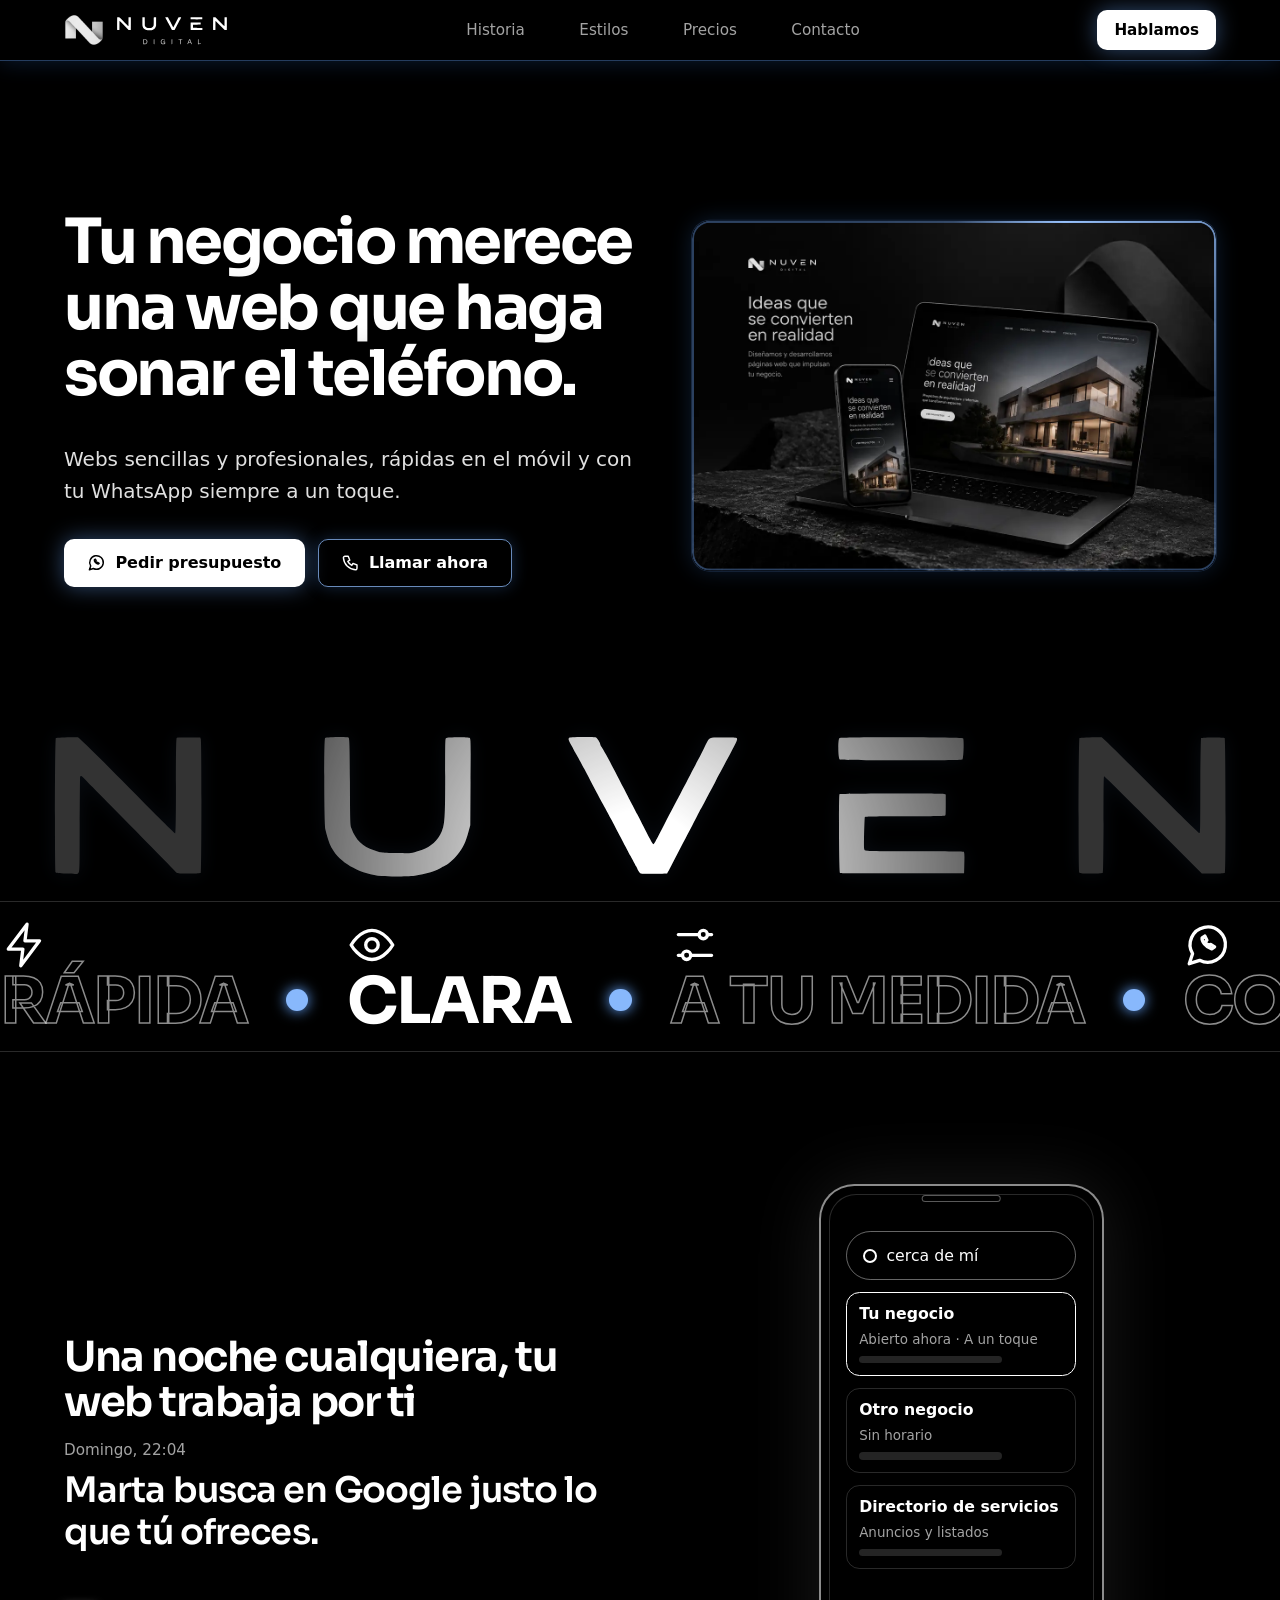
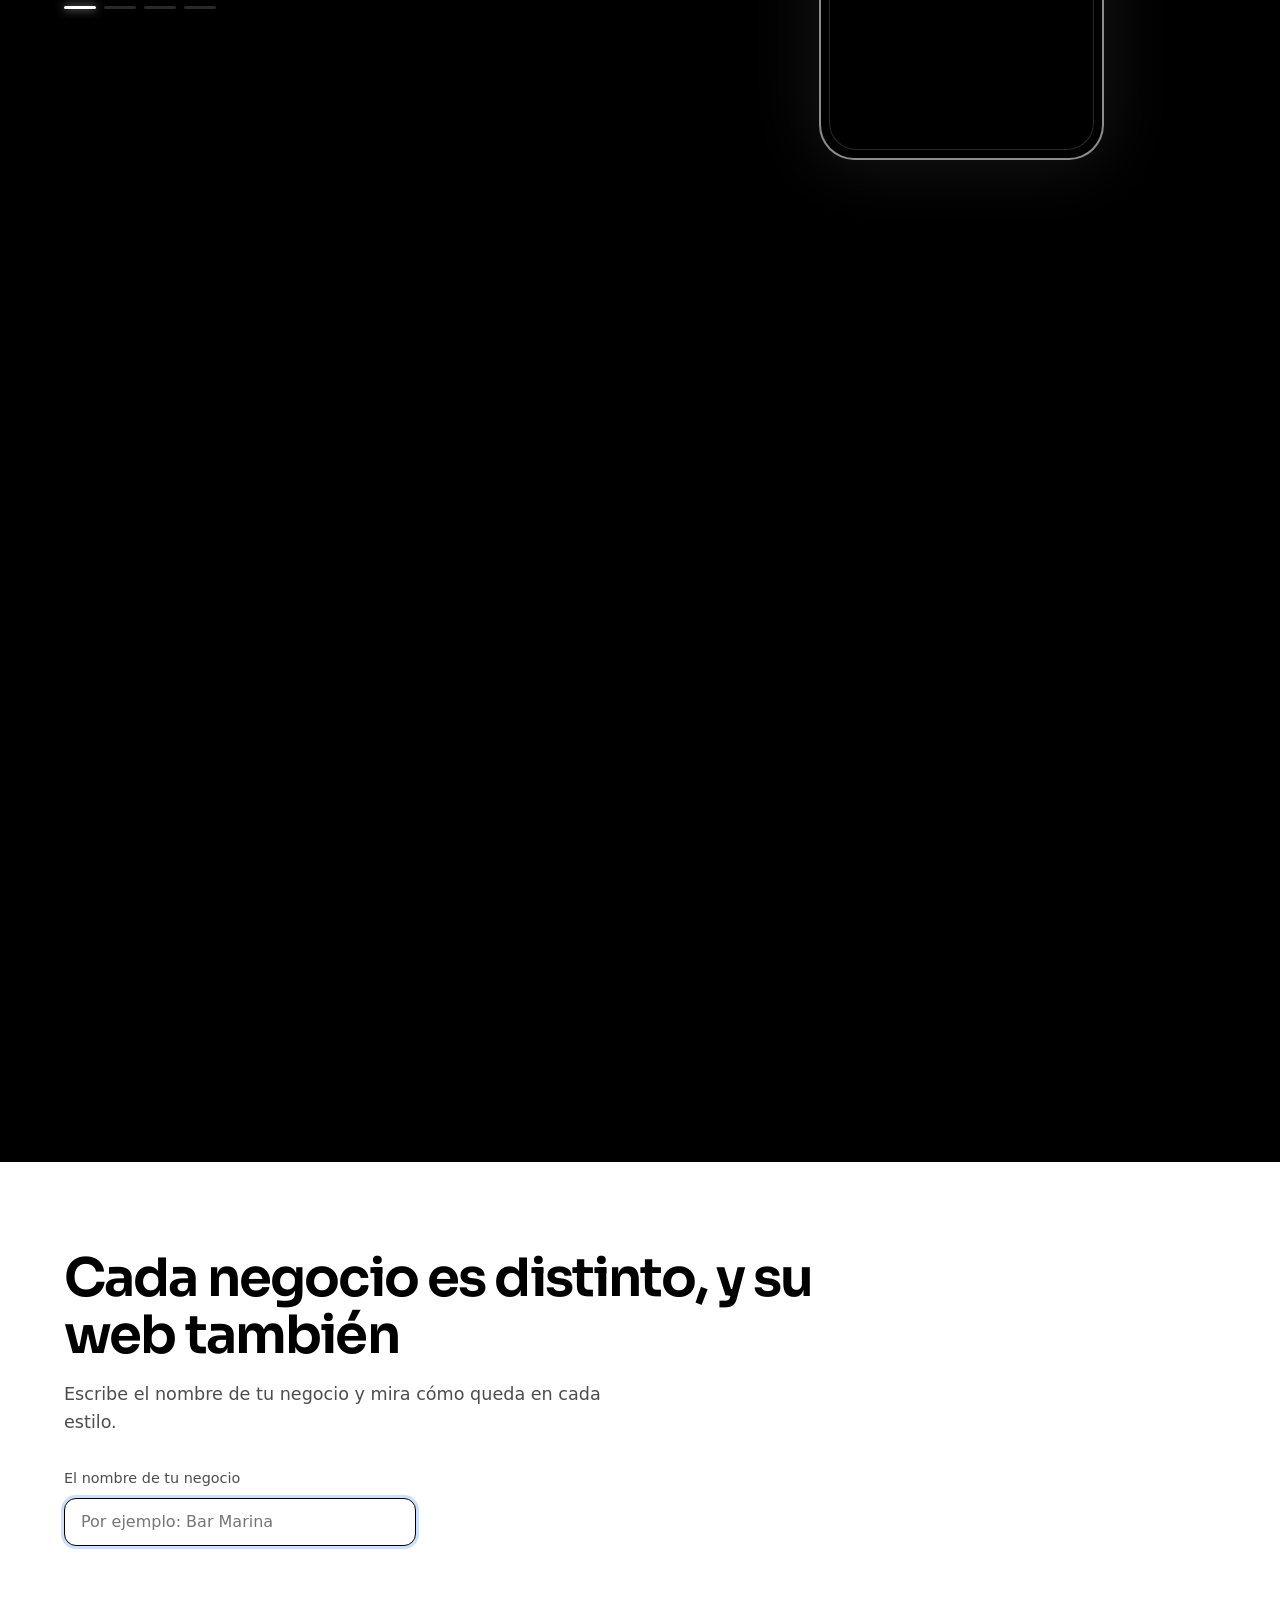
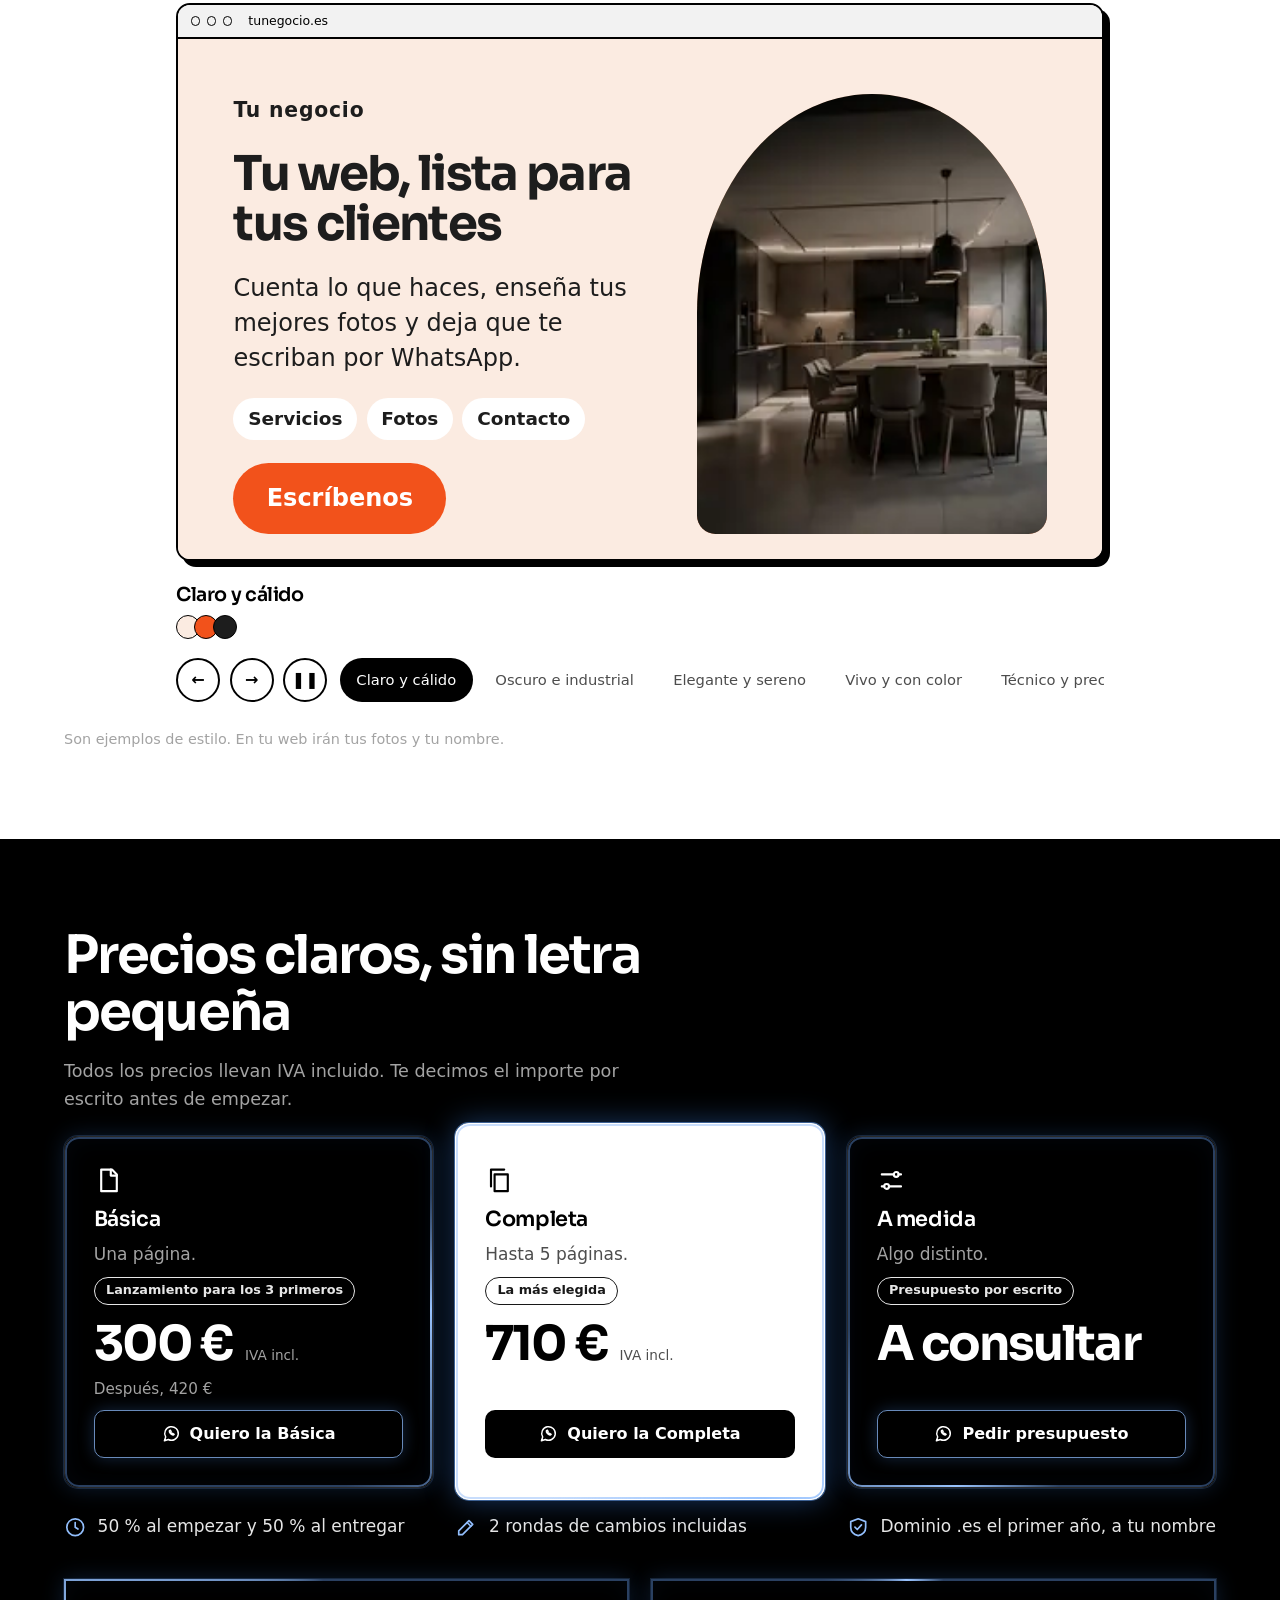
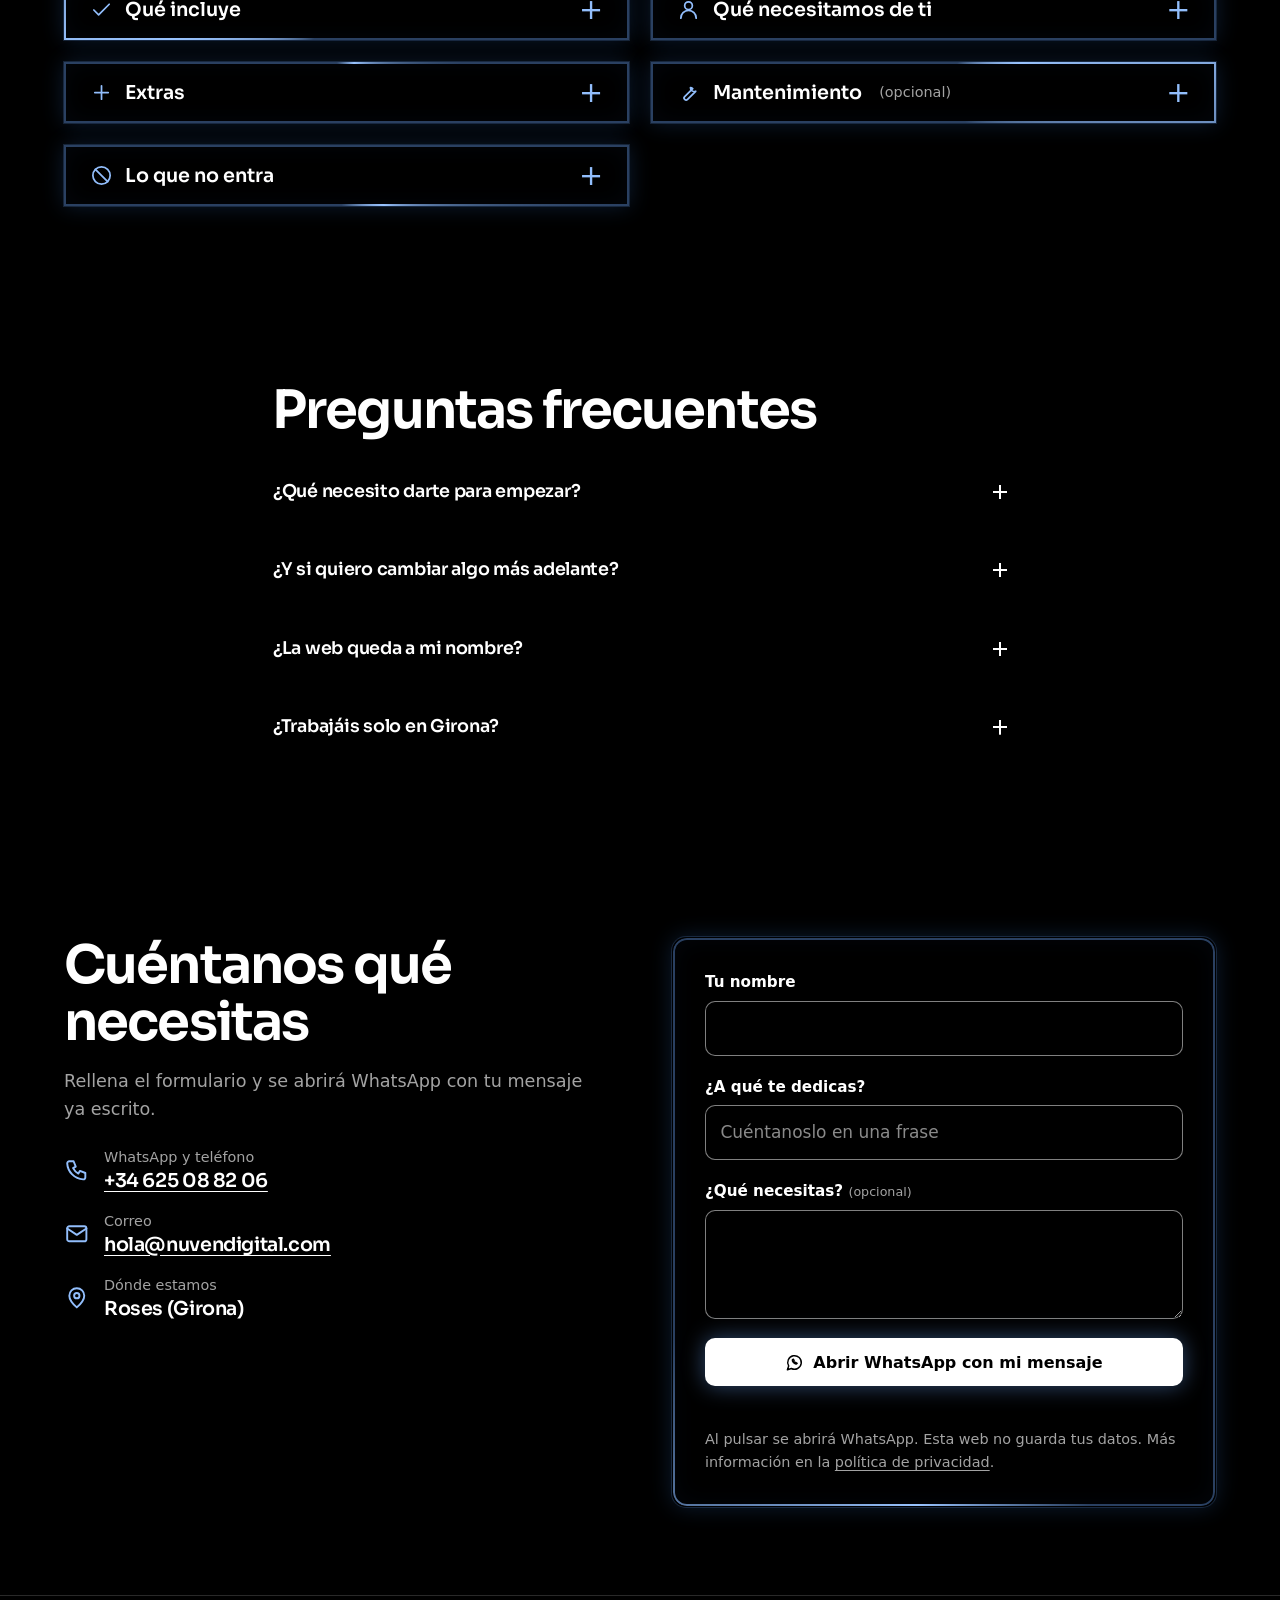
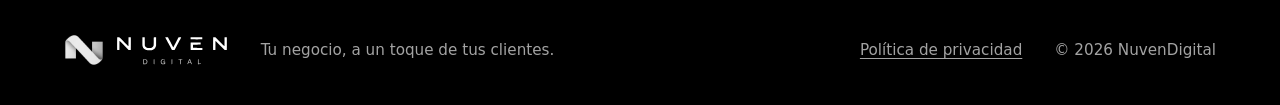
<file: nuvendigital/index.html>
<!doctype html>
<html lang="es">
<head>
<meta charset="utf-8">
<meta name="viewport" content="width=device-width,initial-scale=1,viewport-fit=cover">
<title>NuvenDigital | Webs sencillas y profesionales para tu negocio</title>
<meta name="description" content="Hacemos webs sencillas y profesionales para todo tipo de negocios. Rápidas en el móvil y con tu WhatsApp siempre a mano.">
<meta name="theme-color" content="#000000">
<link rel="canonical" href="https://nuvendigital.com/">
<link rel="icon" href="favicon-32.png" type="image/png" sizes="32x32">
<link rel="icon" href="favicon.ico" sizes="32x32">
<link rel="apple-touch-icon" href="apple-icon.png">
<meta property="og:type" content="website">
<meta property="og:locale" content="es_ES">
<meta property="og:site_name" content="NuvenDigital">
<meta property="og:title" content="NuvenDigital | Webs sencillas y profesionales para tu negocio">
<meta property="og:description" content="Webs rápidas y profesionales para que tus clientes te encuentren y te escriban por WhatsApp.">
<meta property="og:url" content="https://nuvendigital.com/">
<meta property="og:image" content="https://nuvendigital.com/og-image.png">
<meta property="og:image:width" content="1200">
<meta property="og:image:height" content="630">
<meta property="og:image:alt" content="NuvenDigital, webs sencillas y profesionales para negocios locales">
<meta name="twitter:card" content="summary_large_image">
<meta name="twitter:image" content="https://nuvendigital.com/og-image.png">
<style>
/* NuvenDigital · estilos
   Negro y blanco. La luz es lo único que se mueve solo: ilumina el campo de cubos del inicio. */

@font-face{
  font-family:Sora;font-style:normal;font-weight:100 800;font-display:swap;
  src:url([data-uri]) format("woff2");
  unicode-range:U+0000-00FF,U+0131,U+0152-0153,U+02BB-02BC,U+02C6,U+02DA,U+02DC,U+2000-206F,U+20AC,U+2122,U+2191,U+2193,U+2212,U+2215,U+FEFF,U+FFFD;
}

:root{
  color-scheme:dark;
  --bg:#000;
  --fg:#fff;
  --dim:#a3a3a3;
  --line:rgba(255,255,255,.16);
  --paper:#fff;
  --ink:#000;
  --ink-dim:#4d4d4d;
  --display:Sora,system-ui,-apple-system,"Segoe UI",Roboto,sans-serif;
  --body:system-ui,-apple-system,"Segoe UI",Roboto,"Helvetica Neue",Arial,sans-serif;
  --max:72rem;
  --gut:clamp(1.1rem,4vw,2rem);
  --top-h:3.75rem;
  --dock-h:4.75rem;
}

*,*::before,*::after{box-sizing:border-box}
html{-webkit-text-size-adjust:100%;scroll-behavior:smooth;scroll-padding-top:4.5rem}
body{
  margin:0;background:var(--bg);color:var(--fg);
  font:400 1.0625rem/1.6 var(--body);
  padding-bottom:calc(var(--dock-h) + env(safe-area-inset-bottom,0px));
  overflow-x:clip;
}
img,svg,canvas{display:block;max-width:100%}
a{color:inherit}
h1,h2,h3,p,ul,ol,dl,dd{margin:0}
ul,ol{padding:0;list-style:none}
.wrap{width:min(100% - 2*var(--gut),var(--max));margin-inline:auto}
.narrow{max-width:46rem}
.sr{position:absolute;width:1px;height:1px;overflow:hidden;clip:rect(0 0 0 0);white-space:nowrap}

:focus-visible{outline:3px solid currentColor;outline-offset:3px;border-radius:4px}
.skip{position:fixed;left:1rem;top:-5rem;z-index:400;background:#fff;color:#000;padding:.7rem 1rem;border-radius:8px;font-weight:600;text-decoration:none}
.skip:focus{top:1rem}

main,.foot,.top,.dock{position:relative;z-index:1}

/* ---------- Luz del cursor (puntero fino) ---------- */
.glow{
  position:fixed;left:0;top:0;width:560px;height:560px;margin:-280px 0 0 -280px;z-index:0;
  pointer-events:none;opacity:0;transition:opacity .4s;
  background:radial-gradient(circle,rgba(255,255,255,.10) 0,rgba(255,255,255,.04) 35%,transparent 65%);
  will-change:transform;
}
.glow.on{opacity:1}
@media (hover:none),(pointer:coarse){.glow{display:none}}

/* ---------- Intro: punto de luz, línea, logo ---------- */
.intro{display:none}
.intro-active .intro{
  position:fixed;inset:0;z-index:300;background:#000;display:grid;place-items:center;overflow:hidden;
  animation:introOut .45s ease 1.55s forwards;
}
.i-grid{
  position:absolute;inset:0;opacity:0;animation:fadeIn .6s ease .7s forwards;
  background-image:linear-gradient(rgba(255,255,255,.07) 1px,transparent 1px),linear-gradient(90deg,rgba(255,255,255,.07) 1px,transparent 1px);
  background-size:44px 44px;
  -webkit-mask-image:radial-gradient(circle at center,#000,transparent 65%);mask-image:radial-gradient(circle at center,#000,transparent 65%);
}
.i-dot{
  position:absolute;left:50%;top:50%;width:12px;height:12px;margin:-6px 0 0 -6px;border-radius:50%;background:#fff;
  box-shadow:0 0 24px 8px rgba(255,255,255,.55),0 0 90px 30px rgba(255,255,255,.18);
  opacity:0;transform:scale(.2);animation:dotIn .25s ease .05s forwards,dotOut .3s ease .8s forwards;
}
.i-beam{
  position:absolute;left:0;right:0;top:50%;height:2px;margin-top:-1px;
  background:linear-gradient(90deg,transparent,#fff 18%,#fff 82%,transparent);
  box-shadow:0 0 18px 2px rgba(255,255,255,.6);
  transform:scaleX(0);opacity:0;animation:beam .45s cubic-bezier(.7,0,.2,1) .25s forwards,beamOut .35s ease .85s forwards;
}
.i-logo{
  position:relative;display:grid;justify-items:center;gap:1.4rem;
  clip-path:inset(50% 0 50% 0);animation:openUp .5s cubic-bezier(.6,0,.2,1) .65s forwards;
}
.intro-mark{width:min(8.25rem,36vw);height:auto;filter:drop-shadow(0 0 22px rgba(255,255,255,.25))}
.intro-name{width:min(14.4rem,64vw);height:auto}
@keyframes dotIn{to{opacity:1;transform:scale(1)}}
@keyframes dotOut{to{opacity:0;transform:scale(.4)}}
@keyframes beam{0%{opacity:1;transform:scaleX(0)}100%{opacity:1;transform:scaleX(1)}}
@keyframes beamOut{from{opacity:1;transform:scaleX(1)}to{opacity:0;transform:scaleX(1)}}
@keyframes openUp{to{clip-path:inset(0 0 0 0)}}
@keyframes fadeIn{to{opacity:1}}
@keyframes introOut{to{opacity:0;visibility:hidden;transform:scale(1.06)}}

/* ---------- Cabecera ---------- */
.top{position:sticky;top:0;z-index:50;background:rgba(0,0,0,.82);backdrop-filter:blur(10px);-webkit-backdrop-filter:blur(10px);border-bottom:1px solid var(--line)}
.top-in{display:flex;align-items:center;justify-content:space-between;gap:1rem;min-height:var(--top-h)}
.logo{display:inline-flex;align-items:center;gap:.7rem;text-decoration:none}
.mk{height:2rem;width:auto}
.wm{height:2rem;width:auto}
.nav{display:none}
.nav a{text-decoration:none;color:var(--dim);font-size:.95rem;padding:.4rem .2rem;transition:color .2s}
.nav a:hover{color:var(--fg)}
.nav a::before{content:"[" / "";margin-right:.35em;opacity:0;transition:opacity .2s}
.nav a::after{content:"]" / "";margin-left:.35em;opacity:0;transition:opacity .2s}
.nav a:hover::before,.nav a:hover::after,.nav a:focus-visible::before,.nav a:focus-visible::after{opacity:1}
@media (min-width:62rem){.nav{display:flex;gap:1.6rem}}

/* ---------- Botones ---------- */
.btn{
  display:inline-flex;align-items:center;justify-content:center;gap:.5rem;
  min-height:3rem;padding:.8rem 1.4rem;border-radius:10px;border:1.5px solid transparent;
  font:600 1rem/1.2 var(--body);text-decoration:none;cursor:pointer;text-align:center;
  transition:box-shadow .25s,background-color .2s,color .2s,border-color .2s,transform .15s;
}
.btn:active{transform:translateY(1px)}
.btn-sm{min-height:2.5rem;padding:.5rem 1rem;font-size:.95rem}
.btn-wa{background:#fff;color:#000}
.btn-wa:hover{box-shadow:0 0 0 1px #fff,0 0 28px rgba(255,255,255,.55)}
.btn-ghost{border-color:rgba(255,255,255,.55);color:#fff;background:transparent}
.btn-ghost:hover{border-color:#fff;box-shadow:0 0 22px rgba(255,255,255,.25)}
.btn-dark{background:#000;color:#fff}
.btn-dark:hover{box-shadow:0 8px 24px rgba(0,0,0,.28)}
.top .btn-wa{display:none}
@media (min-width:62rem){.top .btn-wa{display:inline-flex}}

/* ---------- Inicio: campo de cubos iluminado ---------- */
.hero{
  position:relative;isolation:isolate;overflow:hidden;
  min-height:calc(100svh - var(--top-h) - var(--dock-h));
  display:flex;flex-direction:column;justify-content:space-between;gap:clamp(2rem,6vw,4rem);
  padding-top:clamp(3rem,9vw,6rem);
}
.hero>.wrap{margin-block:auto}
.giant{position:relative;width:calc(100% - 2*var(--gut));margin-inline:auto;aspect-ratio:490/80;overflow:hidden;--gx:50%;--gy:50%}
.giant img{display:block;width:100%;height:auto;grid-area:1/1}
.giant .g1{opacity:.2}
.giant .g2{position:absolute;left:0;top:0;opacity:1}
.js .giant .g2{-webkit-mask-image:radial-gradient(circle min(34vw,420px) at var(--gx) var(--gy),#000 15%,transparent);mask-image:radial-gradient(circle min(34vw,420px) at var(--gx) var(--gy),#000 15%,transparent)}
.rm .giant .g2{-webkit-mask-image:none;mask-image:none;opacity:.9}
@media (prefers-reduced-motion:no-preference){.js .giant{animation:giantUp .9s cubic-bezier(.2,.8,.2,1) .15s both}}
@keyframes giantUp{from{transform:translateY(40%);opacity:0}}
@media (min-width:62rem){.hero{min-height:calc(100svh - var(--top-h))}}
.field{
  position:absolute;inset:0;width:100%;height:100%;z-index:-2;
  -webkit-mask-image:linear-gradient(to bottom,#000 55%,transparent);mask-image:linear-gradient(to bottom,#000 55%,transparent);
}
.hero::before{
  content:"";position:absolute;inset:0;z-index:-1;pointer-events:none;
  background:linear-gradient(90deg,rgba(0,0,0,.82),rgba(0,0,0,.45) 60%,rgba(0,0,0,.2));
}
.hero-title{
  font:700 clamp(2rem,5vw,3.9rem)/1.06 var(--display);letter-spacing:-.04em;max-width:22ch;
  text-shadow:0 2px 30px rgba(0,0,0,.6);
}
.hero-sub{margin-top:clamp(1.4rem,3vw,2.2rem);max-width:38rem;font-size:clamp(1.05rem,2.4vw,1.25rem);color:#e0e0e0}
.hero-cta{margin-top:2rem;display:flex;flex-wrap:wrap;gap:.8rem}

/* ---------- Secciones ---------- */
.sec{padding-block:clamp(4rem,10vw,8rem)}
h2{font:650 clamp(1.9rem,5vw,3.3rem)/1.08 var(--display);letter-spacing:-.035em;max-width:20ch}
.lead{margin-top:1rem;max-width:36rem;color:var(--dim);font-size:1.1rem}
h3{font:600 1.15rem/1.25 var(--display);letter-spacing:-.02em}

/* ---------- Móvil (se usa en la historia y en la demo) ---------- */
.phone{
  --ph:min(46svh,28rem);
  position:relative;height:var(--ph);aspect-ratio:9/18.2;flex:none;
  border:2px solid rgba(255,255,255,.55);border-radius:2.2rem;padding:.5rem;background:#000;
  box-shadow:0 0 70px rgba(255,255,255,.10);
  font-size:calc(var(--ph)*.026);
}
@media (min-width:62rem){.phone{--ph:min(70svh,36rem)}}
.phone::before{content:"";position:absolute;left:50%;top:.55rem;width:28%;height:.45em;transform:translateX(-50%);background:#000;border:1.5px solid rgba(255,255,255,.35);border-radius:1em;z-index:3}
.ph-screen{position:relative;height:100%;border-radius:1.7rem;overflow:hidden;background:var(--s-bg,#000);color:var(--s-fg,#fff);border:1px solid var(--line);transition:background .35s,color .35s}
.sc{position:absolute;inset:0;padding:2.4em 1.1em 1.1em;display:flex;flex-direction:column;gap:.8em;opacity:0;transition:opacity .45s}
.sc-3{opacity:1}

/* escena 0: búsqueda */
.srch{display:flex;align-items:center;gap:.6em;border:1px solid rgba(255,255,255,.4);border-radius:2em;padding:.7em 1em;font-size:1.05em}
.srch::before{content:"";width:.9em;height:.9em;border:2px solid #fff;border-radius:50%;flex:none}
.res{display:grid;gap:.35em;padding:.8em;border:1px solid var(--line);border-radius:.9em}
.res b{font:600 1.05em/1.2 var(--body)}
.res span{color:var(--dim);font-size:.9em}
.res i{display:block;height:.5em;width:70%;background:rgba(255,255,255,.14);border-radius:.3em}
.res.top-res{border-color:#fff}

/* escena 1: tres webs */
.tabs{display:grid;gap:.7em}
.tab{display:flex;align-items:center;justify-content:space-between;gap:.8em;padding:1em;border:1px solid var(--line);border-radius:.9em;font-size:1.02em}
.tab small{color:var(--dim);font-size:.85em}
.tab.bad{opacity:.55}
.tab.ok{border-color:#fff;box-shadow:0 0 18px rgba(255,255,255,.3)}
.spin{width:1.2em;height:1.2em;flex:none;border:2px solid rgba(255,255,255,.3);border-top-color:#fff;border-radius:50%}
.tick{width:1.2em;height:1.2em;flex:none;border-radius:50%;background:#fff;position:relative}
.tick::after{content:"";position:absolute;left:34%;top:18%;width:26%;height:50%;border:solid #000;border-width:0 2px 2px 0;transform:rotate(45deg)}
.phone[data-scene="1"] .spin{animation:spin .8s linear infinite}
@keyframes spin{to{transform:rotate(360deg)}}

/* escena 2 y demo: mini web */
.mw{display:flex;flex-direction:column;gap:.9em;height:100%}
.mw-name{font:var(--s-w,700) 1.45em/1.1 var(--s-font,var(--display));letter-spacing:-.02em;text-transform:var(--s-tt,none)}
.mw-tag{color:var(--s-dim,var(--dim));font-size:1em}
.mw-btns{display:grid;gap:.55em}
.mw-b{display:flex;align-items:center;justify-content:center;min-height:2.9em;border-radius:var(--s-rb,.8em);border:1.5px solid var(--s-fg,#fff);font-weight:600;font-size:1.05em;text-transform:var(--s-tt,none)}
.mw-b.w{background:var(--s-acc,#fff);color:var(--s-on,#000);border-color:var(--s-acc,#fff)}
.mw-list{display:grid;gap:.5em;margin-top:.3em}
.mw-list li{padding:.75em .9em;border:1px solid var(--s-line,var(--line));border-radius:var(--s-rl,.8em);font-size:.98em}
.mw-zone{margin-top:auto;color:var(--s-dim,var(--dim));font-size:.9em}

/* escena 3: mensaje */
.notif{border:1px solid rgba(255,255,255,.4);background:rgba(255,255,255,.1);border-radius:1em;padding:.7em .9em;font-size:.95em}
.notif b{display:block;font-size:.9em;color:var(--dim);font-weight:500;margin-bottom:.15em}
.bub{align-self:flex-end;max-width:88%;background:#fff;color:#000;padding:.85em 1em;border-radius:1.1em 1.1em .3em 1.1em;font-size:1.02em;margin-top:auto}
.sent{align-self:flex-end;color:var(--dim);font-size:.85em}
.phone[data-scene="3"] .bub{animation:pop .5s cubic-bezier(.2,.8,.2,1)}
.phone[data-scene="3"] .notif{animation:pop .5s cubic-bezier(.2,.8,.2,1) .35s both}
@keyframes pop{from{opacity:0;transform:translateY(10px) scale(.96)}to{opacity:1;transform:none}}

/* ---------- Historia con scroll ---------- */
.story-pin{padding-block:clamp(4rem,10vw,7rem)}
.story-grid{display:grid;gap:2.4rem;align-items:center}
@media (min-width:62rem){.story-grid{grid-template-columns:1.1fr .9fr}}
.story h2{max-width:18ch}
.cap-list{display:grid;gap:2rem;margin-top:1.8rem}
.cap-t{display:block;color:var(--dim);font-size:.95rem;margin-bottom:.4rem}
.cap p{font:600 clamp(1.35rem,3.3vw,2.2rem)/1.2 var(--display);letter-spacing:-.025em;max-width:22ch}
.dots{display:none}
.dots i{width:2rem;height:3px;background:var(--line);border-radius:2px;transition:background .3s,box-shadow .3s}
.dots i.on{background:#fff;box-shadow:0 0 10px rgba(255,255,255,.7)}
.phone-wrap{display:grid;justify-items:center}
.story-end{margin-top:clamp(2.4rem,6vw,4rem);max-width:30rem;color:var(--dim);font-size:1.1rem}

/* en vivo: sección alta con el contenido fijo mientras haces scroll */
.live .story{height:190vh}
.live .story-pin{position:sticky;top:var(--top-h);height:calc(100svh - var(--top-h));padding-block:0 var(--dock-h);display:flex;align-items:center}
@media (min-width:62rem){.live .story-pin{padding-bottom:0}}
.live .story-pin .wrap{width:min(100% - 2*var(--gut),var(--max))}
.live .story-grid{gap:1.2rem}
.live .cap-list{display:block;position:relative;min-height:7.6rem;margin-top:.8rem}
@media (min-width:62rem){.live .cap-list{min-height:9.5rem}}
.live .cap{position:absolute;left:0;top:0;opacity:0;transform:translateY(14px);transition:opacity .45s,transform .45s}
.live .cap.on{opacity:1;transform:none}
.live .dots{display:flex;gap:.5rem;margin-top:1rem}
.live .story-end{display:none}
.live .sc-3{opacity:0}
.live .phone[data-scene="0"] .sc-0,
.live .phone[data-scene="1"] .sc-1,
.live .phone[data-scene="2"] .sc-2,
.live .phone[data-scene="3"] .sc-3{opacity:1}
.live .story h2{font-size:clamp(1.45rem,4vw,2.6rem)}
.live .phone{--ph:min(37svh,26rem)}
@media (min-width:62rem){.live .phone{--ph:min(66svh,36rem)}}

/* ---------- Demo con selector de oficio ---------- */
.demo-note{margin-top:1.4rem;font-size:.9rem;color:var(--dim)}
.pick{margin:1.6rem 0 2rem;display:grid;gap:.2rem}
.pick-t{font-size:.9rem;color:var(--dim);margin-top:.7rem}

/* ---------- Sección blanca: proyectos ---------- */
.paper{background:var(--paper);color:var(--ink)}
.paper .lead{color:var(--ink-dim)}
.stage-wrap{margin-top:clamp(2rem,5vw,3.2rem)}
.stage{max-width:58rem;margin-inline:auto}
.sws{display:inline-flex;flex:none}
.sws i{width:1.5rem;height:1.5rem;border-radius:50%;background:var(--c);border:1.5px solid #000;margin-left:-.35rem}
.sws i:first-child{margin-left:0}
.browser{background:#fff;border:2px solid #000;border-radius:14px;overflow:hidden;box-shadow:6px 6px 0 #000}
.browser-bar{display:flex;align-items:center;gap:.4rem;padding:.6rem .8rem;border-bottom:2px solid #000;background:#f2f2f2}
.browser-bar i{width:.6rem;height:.6rem;border-radius:50%;border:1.5px solid #000}
.browser-bar span{margin-left:.6rem;font:500 .78rem/1 var(--body);color:#000}

/* Escenario: la misma web contada en seis estilos */
.deck{container-type:inline-size;container-name:deck;display:grid;touch-action:pan-y;position:relative;background:#000}
.slide{position:relative;overflow:hidden;--u:1cqw;aspect-ratio:16/9;display:grid;isolation:isolate;margin:0}
.slide+.slide{margin-top:1rem}
.js .slide{grid-area:1/1;margin:0;visibility:hidden}
.js .slide.out{visibility:visible;z-index:1}
.js .slide.on{visibility:visible;z-index:2}
@container deck (max-width:38rem){.slide{--u:1.3cqw;aspect-ratio:4/5.6}}
.js .slide figcaption{display:none}
.slide figcaption{padding:1rem;background:#fff;color:#000}
.m-k{font-size:calc(var(--u)*2.2);font-weight:600;letter-spacing:.04em}
.m-h{font-size:calc(var(--u)*5.2);line-height:1.04;max-width:13em;margin:0}
.m-p{font-size:calc(var(--u)*2.6);line-height:1.45;max-width:26em;margin:0}
.m-b{display:inline-block;font-size:calc(var(--u)*2.6);font-weight:700;padding:calc(var(--u)*1.8) calc(var(--u)*3.6);width:max-content}
.m-t{display:flex;flex-wrap:wrap;gap:calc(var(--u)*1)}
.m-t b{font-size:calc(var(--u)*2);font-weight:600;padding:calc(var(--u)*.7) calc(var(--u)*1.6)}
.m-c{display:flex;flex-direction:column;justify-content:center;gap:calc(var(--u)*2.4);position:relative;z-index:2}
.m-img{position:relative;overflow:hidden}
.m-img img{position:absolute;inset:0;width:100%;height:100%;object-fit:cover}

/* 1 · claro y cálido */
.m1{background:#fbebe1;color:#1d1d1d;grid-template-columns:1.1fr .9fr;align-items:center;gap:calc(var(--u)*4);padding:calc(var(--u)*6)}
.m1 .m-h{font-family:var(--display);font-weight:700;letter-spacing:-.035em}
.m1 .m-b{background:#f2521b;color:#fff;border-radius:99px}
.m1 .m-t b{background:#fff;border-radius:99px}
.m1 .m-img{height:100%;border-radius:50% 50% calc(var(--u)*2) calc(var(--u)*2);background:radial-gradient(circle at 50% 30%,#fff3 0 12%,transparent 13%),linear-gradient(160deg,#f7c9ae,#e8845a)}
/* 2 · oscuro e industrial */
.m2{background:#111315;color:#fff;grid-template-columns:1.1fr .9fr;align-items:stretch;padding-left:calc(var(--u)*6)}
.m2 .m-h{font-family:var(--display);font-weight:800;font-size:calc(var(--u)*5.2);letter-spacing:-.01em;line-height:1;text-transform:uppercase}
.m2 .m-p{color:#c7c7c7}
.m2 .m-b{background:#fcc204;color:#111;border-radius:2px;letter-spacing:.08em;text-transform:uppercase}
.m2 .m-t b{border:1px solid #fcc204;color:#fcc204;text-transform:uppercase;letter-spacing:.06em}
.m2 .m-img{clip-path:polygon(16% 0,100% 0,100% 100%,0 100%);background:linear-gradient(135deg,#2a2e33,#454b52)}
.m2::after{content:"";position:absolute;left:0;right:0;bottom:0;height:calc(var(--u)*1.6);background:repeating-linear-gradient(135deg,#fcc204 0 calc(var(--u)*2),#111315 calc(var(--u)*2) calc(var(--u)*4));z-index:3}
/* 3 · elegante */
.m3{background:#f3ece2;color:#2b2420;grid-template-columns:.8fr 1.2fr;align-items:center;gap:calc(var(--u)*7);padding:calc(var(--u)*7)}
.m3 .m-h{font-family:Georgia,"Times New Roman",serif;font-weight:400;font-style:italic;font-size:calc(var(--u)*4.8)}
.m3 .m-k{letter-spacing:.24em;text-transform:uppercase;font-weight:500;color:#8a6a4a}
.m3 .m-b{border:1px solid #8a6a4a;color:#8a6a4a;font-weight:500;letter-spacing:.16em;text-transform:uppercase;font-size:calc(var(--u)*2.1)}
.m3 .m-t b{font-weight:400;font-style:italic;font-family:Georgia,serif;padding-inline:0;margin-right:calc(var(--u)*1.4);border-bottom:1px solid #8a6a4a}
.m3 .m-img{height:100%;order:-1;outline:1px solid #8a6a4a;outline-offset:calc(var(--u)*1.2);background:linear-gradient(180deg,#d9c7b0,#a88a6a)}
/* 4 · vivo y con color */
.m4{background:#ffd83d;color:#101010;grid-template-columns:1.1fr .9fr;align-items:center;gap:calc(var(--u)*3);padding:calc(var(--u)*6)}
.m4 .m-h{font-family:var(--display);font-weight:800;letter-spacing:-.045em}
.m4 .m-b{background:#2f5bff;color:#fff;border-radius:calc(var(--u)*2)}
.m4 .m-t b{border-radius:calc(var(--u)*1.4);background:#ff4d6d;color:#fff}.m4 .m-t b:nth-child(2){background:#2f5bff}.m4 .m-t b:nth-child(3){background:#101010}
.m4 .m-img{height:88%;border-radius:42% 58% 55% 45%/50% 45% 55% 50%;background:linear-gradient(140deg,#ff4d6d,#ff9a3d);box-shadow:calc(var(--u)*-2) calc(var(--u)*2) 0 #2f5bff}
/* 5 · técnico y preciso */
.m5{background:#06130f;color:#d9fff0;font-family:ui-monospace,"SF Mono",Menlo,Consolas,monospace;grid-template-columns:1.2fr .8fr;align-items:center;gap:calc(var(--u)*5);padding:calc(var(--u)*6);background-image:linear-gradient(rgba(56,242,165,.11) 1px,transparent 1px),linear-gradient(90deg,rgba(56,242,165,.11) 1px,transparent 1px);background-size:calc(var(--u)*5) calc(var(--u)*5)}
.m5 .m-h{font-weight:500;font-size:calc(var(--u)*4.4);letter-spacing:-.03em}
.m5 .m-k::before{content:"> ";color:#38f2a5}.m5 .m-k{color:#38f2a5}
.m5 .m-b{border:1px solid #38f2a5;color:#38f2a5;font-weight:500}
.m5 .m-t b{border:1px dashed #38f2a5;font-weight:400}
.m5 .m-img{aspect-ratio:1;border:1px solid #38f2a5;background:repeating-linear-gradient(45deg,rgba(56,242,165,.14) 0 1px,transparent 1px calc(var(--u)*1.6))}
/* 6 · editorial y atrevido */
.m6{background:#f4f1ea;color:#111;grid-template-columns:1.25fr .75fr;align-content:center;gap:calc(var(--u)*2) calc(var(--u)*4);padding:calc(var(--u)*5)}
.m6 .m-h{font-family:var(--display);font-weight:800;font-size:calc(var(--u)*5.4);letter-spacing:-.06em;line-height:.9;text-transform:uppercase;max-width:none}
.m6 .m-b{background:#111;color:#f4f1ea;border:calc(var(--u)*.5) solid #111;box-shadow:calc(var(--u)*1.2) calc(var(--u)*1.2) 0 #ff5a1f}
.m6 .m-t b{border:calc(var(--u)*.35) solid #111;border-radius:0}
.m6 .m-img{grid-row:1/3;grid-column:2;background:#ff5a1f;transform:rotate(3deg);border:calc(var(--u)*.5) solid #111}
.m6 .m-c{grid-column:1}
@container deck (max-width:38rem){
  .slide{grid-template-columns:1fr!important;grid-template-rows:auto 1fr;align-content:stretch!important;gap:calc(var(--u)*3)!important;padding:calc(var(--u)*5)!important}
  .m1 .m-img,.m3 .m-img,.m4 .m-img{height:calc(var(--u)*20);order:-1}
  .m2 .m-img{height:calc(var(--u)*20);order:-1;clip-path:none}.m2{padding-left:calc(var(--u)*5)!important}
  .m5 .m-img{aspect-ratio:auto;height:calc(var(--u)*16);order:-1}
  .m6 .m-img{grid-row:auto;grid-column:1;height:calc(var(--u)*14);order:-1;transform:rotate(-2deg)}
  .m-h{font-size:calc(var(--u)*7.4)}.m2 .m-h{font-size:calc(var(--u)*9.4)}.m5 .m-h{font-size:calc(var(--u)*6)}.m6 .m-h{font-size:calc(var(--u)*7.6)}.m3 .m-h{font-size:calc(var(--u)*6.6)}
  .m-p{font-size:calc(var(--u)*3.2)}.m-b{font-size:calc(var(--u)*3.2)}.m-k,.m-t b{font-size:calc(var(--u)*2.8)}
}

/* Transiciones: una distinta para cada estilo (solo transform, opacity y clip-path) */
@media (prefers-reduced-motion:no-preference){
  .js .m1.in{animation:fxWipe .8s cubic-bezier(.77,0,.18,1) both}
  .js .m2.in{animation:fxSlide .7s cubic-bezier(.22,1,.36,1) both}
  .js .m3.in{animation:fxSoft 1s cubic-bezier(.22,1,.36,1) both}
  .js .m4.in{animation:fxIris .85s cubic-bezier(.65,0,.2,1) both}
  .js .m5.in{animation:fxScan .75s steps(9,end) both}
  .js .m6.in{animation:fxDrop .8s cubic-bezier(.34,1.3,.5,1) both}
  .js .in .m-c>*{animation:rise .6s cubic-bezier(.22,1,.36,1) both}
  .js .in .m-c>:nth-child(2){animation-delay:.12s}.js .in .m-c>:nth-child(3){animation-delay:.2s}
  .js .in .m-c>:nth-child(4){animation-delay:.28s}.js .in .m-c>:nth-child(5){animation-delay:.36s}
}
@keyframes fxWipe{from{clip-path:inset(0 100% 0 0)}to{clip-path:inset(0)}}
@keyframes fxSlide{from{transform:translateX(100%)}to{transform:none}}
@keyframes fxSoft{from{opacity:0;transform:scale(1.06)}to{opacity:1;transform:none}}
@keyframes fxIris{from{clip-path:circle(0% at 70% 50%)}to{clip-path:circle(150% at 70% 50%)}}
@keyframes fxScan{from{clip-path:inset(50% 0 50% 0)}to{clip-path:inset(0)}}
@keyframes fxDrop{from{transform:translateY(-100%)}to{transform:none}}
@keyframes rise{from{opacity:0;transform:translateY(14px)}}

.stage-ui{margin-top:1.4rem;display:grid;gap:1rem}
.stage-cap h3{font-size:1.35rem}
.stage-cap p{color:var(--ink-dim);margin-top:.3rem;max-width:40rem}
.stage-cap .work-style{display:flex;align-items:center;gap:.8rem;margin-top:.7rem;font-size:.95rem;color:#000}
.stage-bar{display:flex;align-items:center;gap:.6rem}
.sbtn{min-width:2.75rem;min-height:2.75rem;display:inline-grid;place-items:center;border:2px solid #000;border-radius:99px;background:#fff;color:#000;font:600 1rem/1 var(--body);cursor:pointer;transition:transform .15s ease,background .15s}
.sbtn:hover{background:#000;color:#fff}
.sbtn:active{transform:scale(.95)}
.sbtn:focus-visible,.tab:focus-visible{outline:3px solid #000;outline-offset:3px}
.stage-ui>*{min-width:0}
.tabs{min-width:0;display:flex;gap:.4rem;overflow-x:auto;scrollbar-width:none;flex:1;padding:.2rem}
.tabs::-webkit-scrollbar{display:none}
.tab{flex:none;min-height:2.75rem;padding:.4rem .9rem;border:2px solid transparent;border-radius:99px;background:transparent;color:#4d4d4d;font:500 .92rem/1 var(--body);cursor:pointer;white-space:nowrap;transition:background .15s,color .15s}
.tab:hover{color:#000;border-color:#000}
.tab[aria-current="true"]{background:#000;color:#fff}
.stage-ui[hidden],.no-js-hide{display:none}

/* ---------- Precios ---------- */
.plans{margin-top:clamp(2rem,5vw,3.5rem);display:grid;gap:1rem}
.plan{display:flex;flex-direction:column;gap:1rem;padding:1.8rem;border:1px solid var(--line);border-radius:14px}
.plan h3{font-size:1.3rem}
.price{font:700 clamp(2.2rem,5vw,3rem)/1 var(--display);letter-spacing:-.04em}
.price small{font:400 1rem/1 var(--body);letter-spacing:0;color:var(--dim)}
.plan-d{color:var(--dim)}
.plan ul{display:grid;gap:.55rem;margin-bottom:.8rem}
.plan li{position:relative;padding-left:1.5rem}
.plan li::before{content:"";position:absolute;left:0;top:.7em;width:.8rem;height:2px;background:currentColor}
.plan .btn{margin-top:auto}
.plan-main{background:#fff;color:#000;border-color:#fff}
.plan-main .plan-d,.plan-main .price small{color:#4d4d4d}
@media (min-width:62rem){
  .plans{grid-template-columns:repeat(3,1fr);align-items:stretch}
  .plan-main{margin-block:-.8rem;padding-block:2.6rem}
}
.fine{margin-top:1.4rem;font-size:.9rem;color:var(--dim);max-width:40rem}
.fine a{text-underline-offset:3px}

/* ---------- Preguntas ---------- */
.faq{margin-top:clamp(1.6rem,4vw,2.6rem);border-top:1px solid var(--line)}
.faq details{border-bottom:1px solid var(--line)}
.faq summary{
  list-style:none;cursor:pointer;display:flex;justify-content:space-between;align-items:center;gap:1rem;
  padding:1.3rem 0;font:600 1.1rem/1.35 var(--display);letter-spacing:-.015em;
}
.faq summary::-webkit-details-marker{display:none}
.faq summary::after{content:"";flex:none;width:.9rem;height:.9rem;background:
  linear-gradient(currentColor,currentColor) center/100% 2px no-repeat,
  linear-gradient(currentColor,currentColor) center/2px 100% no-repeat;transition:transform .25s}
.faq details[open] summary::after{transform:rotate(45deg)}
.faq details p{padding:0 2rem 1.4rem 0;color:var(--dim);max-width:38rem}

/* ---------- Contacto ---------- */
.contact{display:grid;gap:clamp(2rem,6vw,4rem)}
@media (min-width:62rem){.contact{grid-template-columns:1fr 1fr;align-items:start}}
.next{margin-top:1.8rem;display:grid;gap:.6rem;counter-reset:n}
.next li{counter-increment:n;position:relative;padding-left:2.2rem;color:var(--dim)}
.next li::before{content:counter(n);position:absolute;left:0;top:0;width:1.5rem;height:1.5rem;border:1.5px solid rgba(255,255,255,.5);border-radius:50%;display:grid;place-items:center;font:600 .8rem/1 var(--display);color:#fff}
.info{margin-top:2rem;display:grid;gap:1.2rem}
.info dt{font-size:.9rem;color:var(--dim)}
.info dd{font:600 1.2rem/1.3 var(--display);letter-spacing:-.02em}
.info a{text-underline-offset:4px}
.form{display:grid;gap:1.2rem;padding:clamp(1.4rem,4vw,2rem);border:1px solid var(--line);border-radius:14px}
.field-w{display:grid;gap:.4rem}
.field-w label{font-weight:600;font-size:.95rem}
.field-w label small{font-weight:400;color:var(--dim)}
.field-w input,.field-w textarea{
  width:100%;font:inherit;color:#fff;background:#000;border:1.5px solid rgba(255,255,255,.5);border-radius:10px;padding:.8rem .9rem;min-height:3rem;
}
.field-w textarea{resize:vertical;min-height:6rem}
.field-w input::placeholder{color:#8a8a8a}
.field-w input:focus,.field-w textarea:focus{outline:none;border-color:#fff;box-shadow:0 0 0 3px rgba(255,255,255,.35)}
.field-w [aria-invalid="true"]{border-color:#fff;border-style:dashed}
.err{font-size:.9rem;font-weight:600}
.err:not([hidden])::before{content:"Falta algo: "}

/* ---------- Pie ---------- */
.foot{border-top:1px solid var(--line);padding-block:2.4rem;color:var(--dim);font-size:.95rem}
.foot-in{display:grid;gap:.8rem}
.foot .logo{color:#fff}
.foot a{text-underline-offset:3px}
@media (min-width:48rem){.foot-in{grid-template-columns:auto 1fr auto auto;align-items:center;gap:2rem}}

/* ---------- Barra fija en móvil ---------- */
.dock{
  position:fixed;left:0;right:0;bottom:0;z-index:60;display:grid;grid-template-columns:1fr 1.4fr;gap:.6rem;
  padding:.7rem var(--gut) calc(.7rem + env(safe-area-inset-bottom,0px));
  background:rgba(0,0,0,.9);backdrop-filter:blur(10px);-webkit-backdrop-filter:blur(10px);border-top:1px solid var(--line);
}
@media (min-width:62rem){.dock{display:none}body{padding-bottom:0}}

/* ---------- Reducir movimiento ---------- */
@media (prefers-reduced-motion:reduce){
  html{scroll-behavior:auto}
  .glow{display:none}
  .browser{transition:none;transform:none}
  *{transition-duration:.01ms!important;animation-duration:.01ms!important}
}

/* ---------- Páginas de texto (privacidad, 404) ---------- */
.doc{padding-block:clamp(3rem,8vw,6rem)}
.doc h1{font:700 clamp(2rem,6vw,3.2rem)/1.08 var(--display);letter-spacing:-.035em;margin-bottom:1.5rem}
.doc h2{font:600 1.35rem/1.25 var(--display);letter-spacing:-.02em;margin:2.2rem 0 .6rem;max-width:none}
.doc p,.doc li{color:#d4d4d4;max-width:42rem}
.doc p+p{margin-top:.9rem}
.doc ul{list-style:disc;padding-left:1.3rem;display:grid;gap:.4rem}
.doc .btn{margin-top:1.6rem}

/* ================= v8: neón, scroll y secciones nuevas ================= */
:root{--ease:cubic-bezier(.22,1,.36,1);--nh:205}
@property --a{syntax:"<angle>";inherits:true;initial-value:0deg}

/* Neón: brillo siempre visible, cambia de color y de sitio con el scroll; el cursor lo enciende más */
.neon{position:relative;--mx:-400px;--my:-400px;
  box-shadow:0 0 0 1px hsl(var(--nh) 90% 70%/.18),0 0 22px hsl(var(--nh) 95% 62%/.2),inset 0 0 26px hsl(var(--nh) 95% 62%/.05)}
.neon::before{
  content:"";position:absolute;inset:0;border-radius:inherit;padding:2px;pointer-events:none;z-index:3;
  background:
    radial-gradient(230px circle at var(--mx) var(--my),#fff,hsl(var(--nh) 100% 76%/.7) 38%,transparent 70%),
    conic-gradient(from calc(var(--a) + var(--o,0deg)),hsl(var(--nh) 95% 76%/0) 0%,hsl(var(--nh) 100% 80%) 9%,hsl(var(--nh) 95% 76%/0) 26%),
    hsl(var(--nh) 90% 70%/.38);
  -webkit-mask:linear-gradient(#000 0 0) content-box,linear-gradient(#000 0 0);-webkit-mask-composite:xor;mask:linear-gradient(#000 0 0) content-box,linear-gradient(#000 0 0);mask-composite:exclude;
}
.neon::after{
  content:"";position:absolute;inset:0;border-radius:inherit;pointer-events:none;z-index:2;
  background:radial-gradient(340px circle at var(--mx) var(--my),hsl(var(--nh) 100% 80%/.12),transparent 65%);
}
@media (hover:none){.neon::after{display:none}}
.card{padding:clamp(1.3rem,3vw,2rem);display:flex;flex-direction:column;gap:.9rem}
.card h3{font-size:1.3rem}.card h3 small{font:400 .95rem/1 var(--body);color:var(--dim);margin-left:.3rem}
.card p{color:#d4d4d4}

/* Aparición al hacer scroll (solo si hay JS y no se pidió reducir movimiento) */
.rv [data-r]{opacity:0;transform:translateY(26px);transition:opacity .75s var(--ease) var(--d,0s),transform .75s var(--ease) var(--d,0s)}
.rv [data-r].in{opacity:1;transform:none}
[data-par]{translate:0 var(--py,0px)}

/* Franja de oficios que se desliza */
.marquee{overflow:hidden;border-block:1px solid var(--line);padding-block:1.1rem;background:#000}
.mq-track{display:flex;gap:2.4rem;width:max-content;font:700 clamp(2rem,6vw,4rem)/1 var(--display);letter-spacing:-.03em;text-transform:uppercase}
.mq-track span{color:transparent;-webkit-text-stroke:1.5px rgba(255,255,255,.55);white-space:nowrap}
.mq-track span:nth-child(3n+2){color:#fff;-webkit-text-stroke:0}
.mq-track span::after{content:"";display:inline-block;width:.35em;height:.35em;margin-left:2.4rem;border-radius:50%;background:hsl(var(--nh) 95% 76%);box-shadow:0 0 14px hsl(var(--nh) 100% 70%);vertical-align:.18em}
@media (prefers-reduced-motion:no-preference){.mq-track{animation:mq 38s linear infinite}.marquee:hover .mq-track{animation-play-state:paused}}
@keyframes mq{to{transform:translateX(-50%)}}

/* Frase que se ilumina palabra a palabra */

/* Móvil y ordenador */
.ticks{display:grid;gap:.6rem;margin-top:.6rem}
.ticks li{position:relative;padding-left:1.6rem;color:#e0e0e0}
.ticks li::before{content:"";position:absolute;left:0;top:.62em;width:.9rem;height:.5rem;border-left:2px solid #fff;border-bottom:2px solid #fff;transform:rotate(-45deg) scale(.8);transform-origin:center}
.ticks.no li::before{border:0;width:.8rem;height:2px;background:#8a8a8a;transform:none;top:.78em}
.laptop{overflow:hidden;border-radius:18px;margin:0}
.laptop img{display:block;width:100%;height:auto}

/* Conceptos de proyecto (tarjetas que flotan a distinta velocidad) */

/* Precios */
.two{margin-top:clamp(2rem,5vw,3rem);display:grid;gap:1rem}
.two-b{margin-top:2.2rem}
@media (min-width:52rem){.two{grid-template-columns:1fr 1fr;gap:1.4rem}}
.plans{margin-top:1.4rem;display:grid;gap:1rem}
@media (min-width:52rem){.plans{grid-template-columns:repeat(3,1fr);gap:1.4rem}}
.plan.neon{background-color:transparent}
.plan-main.neon{background-color:#fff}
.plan-main.neon::after{display:none}
.plan-main.neon{box-shadow:0 0 0 1px hsl(var(--nh) 90% 70%/.5),0 0 30px hsl(var(--nh) 95% 62%/.4)}
.tbd{font:600 1.15rem/1.2 var(--display);letter-spacing:-.02em;color:inherit;opacity:.78}
.price .tbd{font-size:1.15rem}

/* Botones: luz que sigue al cursor */
.btn-wa,.btn-ghost{--mx:-200px;--my:-200px}
.btn-ghost:hover{background:radial-gradient(120px circle at var(--mx) var(--my),rgba(255,255,255,.18),transparent 70%)}
.btn-wa:hover{background:radial-gradient(120px circle at var(--mx) var(--my),#fff,#d9d9d9)}

@media (prefers-reduced-motion:reduce){
  .rv [data-r]{opacity:1;transform:none;transition:none}
  [data-par]{translate:none}
  .mq-track{animation:none}
}

/* ================= v9 ================= */
.top{border-bottom:1px solid hsl(var(--nh) 80% 65%/.4);box-shadow:0 1px 22px hsl(var(--nh) 95% 60%/.2)}
.btn-ghost{border-color:hsl(var(--nh) 90% 76%/.75);box-shadow:0 0 16px hsl(var(--nh) 95% 65%/.25)}
.btn-wa{box-shadow:0 0 22px hsl(var(--nh) 95% 70%/.45)}
.biz{width:100%;max-width:22rem;min-height:3rem;margin:.3rem 0 .4rem;padding:.6rem 1rem;border-radius:12px;border:1.5px solid hsl(var(--nh) 80% 70%/.55);background:#0b0b0b;color:#fff;font:500 1rem/1.2 var(--body);box-shadow:0 0 18px hsl(var(--nh) 95% 62%/.2)}
.biz:focus-visible{outline:3px solid #fff;outline-offset:2px}
.faq details{border:1px solid transparent}
.faq{border-top:0;display:grid;gap:.7rem}
.faq details.neon{border-radius:14px;padding-inline:1.1rem;border-bottom:0}
.form.neon{border-color:transparent}
.giant .g1{filter:drop-shadow(0 0 10px hsl(var(--nh) 95% 70%/.35))}
/* Tarjetas desplegables de precios */
.acc{padding:0}
.acc summary{list-style:none;cursor:pointer;display:flex;justify-content:space-between;align-items:center;gap:1rem;min-height:3.4rem;padding:1rem clamp(1.1rem,3vw,1.6rem);font:600 1.2rem/1.2 var(--display);position:relative;z-index:4}
.acc summary::-webkit-details-marker{display:none}
.acc summary small{font:400 .9rem/1 var(--body);color:var(--dim);margin-left:.4rem}
.acc summary::after{content:"+";font:300 1.8rem/1 var(--body);color:hsl(var(--nh) 95% 78%);transition:transform .25s var(--ease)}
.acc[open] summary::after{transform:rotate(45deg)}
.acc summary:focus-visible{outline:3px solid #fff;outline-offset:-3px;border-radius:14px}
.acc-b{display:flex;flex-direction:column;gap:.9rem;padding:0 clamp(1.1rem,3vw,1.6rem) clamp(1.1rem,3vw,1.6rem)}
.acc-b p{color:#d4d4d4}
.two{align-items:start}
/* Banda deslizante de conceptos */

/* ---------- v10 ---------- */
.sprite{position:absolute;width:0;height:0;overflow:hidden}
.ic{width:1.2em;height:1.2em;flex:none;fill:none;stroke:currentColor;stroke-width:1.8;stroke-linecap:round;stroke-linejoin:round}
.btn{gap:.55rem}
/* Portada: texto + portátil */
.hero-grid{display:grid;gap:clamp(1.6rem,5vw,2.6rem);align-items:center}
.hero-grid .laptop{width:100%;max-width:34rem;justify-self:center}
@media (min-width:62rem){.hero-grid{grid-template-columns:1.05fr .95fr;gap:3rem}.hero-grid .laptop{max-width:none}}
.hero-title{max-width:20ch}
.laptop{overflow:hidden;border-radius:18px;margin:0}
.laptop img{display:block;width:100%;height:auto}
.mq-track span .ic{width:.78em;height:.78em;margin-right:.3em;vertical-align:-.06em;color:#fff;stroke-width:1.6}
/* Campo del nombre */
.pick{margin:1.2rem 0 1.6rem;display:grid;gap:.2rem}
.pick-t{font-size:.9rem;color:var(--ink-dim)}
.paper .biz{background:#fff;color:#000;border-color:#000;box-shadow:0 0 0 3px hsl(var(--nh) 90% 70%/.35)}
.paper .biz:focus-visible{outline:3px solid #000}
.stage-cap h3{font-size:1.2rem}
.stage-cap .work-style{margin-top:.5rem}
/* Precios */
.sec{padding-block:clamp(3rem,7vw,5.5rem)}
.plan{gap:.55rem}
.plan>.ic{width:1.8rem;height:1.8rem;margin-bottom:.2rem}
.plan .badge{align-self:flex-start;font:600 .8rem/1 var(--body);padding:.4rem .7rem;border-radius:999px;border:1px solid currentColor;opacity:.9}
.plan .price{margin-top:.4rem}
.plan .price small{font-size:.85rem;margin-left:.3rem}
.plan .was{color:var(--dim);font-size:.95rem;min-height:1.4em}
.plan-main .was{color:#4d4d4d}
.plan .btn{margin-top:auto}
.perks{display:grid;gap:.7rem;margin-top:1.6rem}
.perks li{display:flex;align-items:center;gap:.7rem;color:#e6e6e6}
.perks .ic{color:hsl(var(--nh) 95% 78%);width:1.4rem;height:1.4rem}
@media (min-width:52rem){.perks{grid-template-columns:repeat(3,1fr);gap:1.4rem}}
.two{margin-top:clamp(1.6rem,4vw,2.4rem)}
.acc summary{gap:.7rem}
.acc summary .ic{color:hsl(var(--nh) 95% 78%);margin-right:.1rem}
.acc summary{justify-content:flex-start}
.acc summary::after{margin-left:auto}
.acc-b .price{font-size:2rem}
.acc-b .price small{display:block;margin:.4rem 0 0;font-size:.9rem}
.xtra{display:grid;gap:.1rem}
.xtra li{display:flex;justify-content:space-between;gap:1rem;padding:.7rem 0;border-bottom:1px solid var(--line)}
.xtra li:last-child{border-bottom:0}
.xtra b{font:600 1.05rem/1.3 var(--display)}
/* Contacto */
.info{gap:1rem;margin-top:1.4rem}
.info>div{display:grid;grid-template-columns:auto 1fr;column-gap:.9rem;align-items:center}
.info .ic{grid-row:1/3;width:1.6rem;height:1.6rem;color:hsl(var(--nh) 95% 78%)}
.faq{margin-top:1.2rem}

</style>
<script>
/* js: hay JavaScript. rm: la persona pidió reducir movimiento. live: la historia se mueve con el scroll.
   La intro se ve una vez por sesión y nunca con "reducir movimiento". */
(function(){var d=document.documentElement,rm=false;d.classList.add("js");
try{rm=matchMedia("(prefers-reduced-motion: reduce)").matches}catch(e){}
if(rm){d.classList.add("rm")}else{if(innerHeight>=560)d.classList.add("live");
try{if(!sessionStorage.getItem("nd-intro"))d.classList.add("intro-active")}catch(e){}}})();
</script>
<script type="application/ld+json">
{"@context":"https://schema.org","@type":"ProfessionalService","name":"NuvenDigital","description":"Webs sencillas y profesionales para todo tipo de negocios.","url":"https://nuvendigital.com/","telephone":"+34625088206","email":"hola@nuvendigital.com","areaServed":"España","address":{"@type":"PostalAddress","addressLocality":"Roses","addressRegion":"Girona","addressCountry":"ES"}}
</script>
</head>
<body>
<a class="skip" href="#main">Saltar al contenido</a>
<svg class="sprite" width="0" height="0" aria-hidden="true" focusable="false"><defs><symbol id="i-wa" viewBox="0 0 24 24"><path d="M3 21l1.6-4.8A8.5 8.5 0 1 1 8 19.4L3 21z"/><path d="M9.2 8.6c-.3 1.6 1.7 4.4 4.6 5.3l1.4-1-1.9-1.2-.8.6c-.7-.4-1.4-1.1-1.7-1.8l.7-.8-1-2z"/></symbol><symbol id="i-phone" viewBox="0 0 24 24"><path d="M5 4h4l2 5-2.5 1.5a11 11 0 0 0 5 5L15 13l5 2v4a2 2 0 0 1-2 2A16 16 0 0 1 3 6a2 2 0 0 1 2-2z"/></symbol><symbol id="i-mail" viewBox="0 0 24 24"><rect x="3" y="5" width="18" height="14" rx="2"/><path d="M3 7l9 6 9-6"/></symbol><symbol id="i-pin" viewBox="0 0 24 24"><path d="M12 21s7-6.2 7-11a7 7 0 1 0-14 0c0 4.8 7 11 7 11z"/><circle cx="12" cy="10" r="2.5"/></symbol><symbol id="i-bolt" viewBox="0 0 24 24"><path d="M13 2L4 14h7l-1 8 9-12h-7l1-8z"/></symbol><symbol id="i-eye" viewBox="0 0 24 24"><path d="M2 12s4-7 10-7 10 7 10 7-4 7-10 7S2 12 2 12z"/><circle cx="12" cy="12" r="3"/></symbol><symbol id="i-sliders" viewBox="0 0 24 24"><path d="M4 7h10M18 7h2M4 17h2M10 17h10"/><circle cx="16" cy="7" r="2"/><circle cx="8" cy="17" r="2"/></symbol><symbol id="i-chat" viewBox="0 0 24 24"><path d="M4 5h16v11H9l-5 4V5z"/></symbol><symbol id="i-edit" viewBox="0 0 24 24"><path d="M4 20h4L19 9l-4-4L4 16v4z"/><path d="M13 7l4 4"/></symbol><symbol id="i-heart" viewBox="0 0 24 24"><path d="M12 20s-8-5-8-11a4.5 4.5 0 0 1 8-2.5A4.5 4.5 0 0 1 20 9c0 6-8 11-8 11z"/></symbol><symbol id="i-page" viewBox="0 0 24 24"><path d="M6 3h9l4 4v14H6V3z"/><path d="M14 3v5h5"/></symbol><symbol id="i-pages" viewBox="0 0 24 24"><path d="M8 7h11v14H8z"/><path d="M5 17V3h11"/></symbol><symbol id="i-star" viewBox="0 0 24 24"><path d="M12 3l2.7 5.6 6.1.9-4.4 4.3 1 6.1L12 17l-5.4 2.9 1-6.1L3.2 9.5l6.1-.9L12 3z"/></symbol><symbol id="i-list" viewBox="0 0 24 24"><path d="M9 6h11M9 12h11M9 18h11M4 6h.01M4 12h.01M4 18h.01"/></symbol><symbol id="i-user" viewBox="0 0 24 24"><circle cx="12" cy="8" r="4"/><path d="M4 21a8 8 0 0 1 16 0"/></symbol><symbol id="i-tool" viewBox="0 0 24 24"><path d="M14 7a4 4 0 0 0 5.5 3.7L11 19.2a2 2 0 0 1-3-3L16.4 8A4 4 0 0 0 14 7z"/></symbol><symbol id="i-ban" viewBox="0 0 24 24"><circle cx="12" cy="12" r="9"/><path d="M5.6 5.6l12.8 12.8"/></symbol><symbol id="i-check" viewBox="0 0 24 24"><path d="M4 12.5l5 5L20 6.5"/></symbol><symbol id="i-shield" viewBox="0 0 24 24"><path d="M12 3l8 3v6c0 5-3.5 8-8 9-4.5-1-8-4-8-9V6l8-3z"/><path d="M8.5 12l2.5 2.5 4.5-5"/></symbol><symbol id="i-clock" viewBox="0 0 24 24"><circle cx="12" cy="12" r="9"/><path d="M12 7v5l3 2"/></symbol><symbol id="i-plus" viewBox="0 0 24 24"><path d="M12 5v14M5 12h14"/></symbol></defs></svg>

<!-- Intro: un punto de luz se abre en línea y deja ver el logo. Ligera y una vez por sesión. -->
<div class="intro" id="intro" aria-hidden="true">
  <div class="i-grid"></div>
  <span class="i-beam"></span>
  <span class="i-dot"></span>
  <div class="i-logo">
    <img class="intro-mark" src="logo-mark.webp" width="132" height="106" alt="">
    <img class="intro-name" src="logo-wordmark.svg" width="230" height="65" alt="">
  </div>
</div>

<div class="glow" aria-hidden="true"></div>

<header class="top">
  <div class="wrap top-in">
    <a class="logo" href="#inicio" aria-label="NuvenDigital, ir al inicio">
      <img class="mk" src="logo-mark.webp" width="40" height="32" alt="">
      <img class="wm" src="logo-wordmark.svg" width="96" height="27" alt="">
    </a>
    <nav class="nav" aria-label="Principal">
      <a href="#historia">Historia</a>
      <a href="#proyectos">Estilos</a>
      <a href="#precios">Precios</a>
      <a href="#contacto">Contacto</a>
    </nav>
    <a class="btn btn-sm btn-wa" href="https://wa.me/34625088206?text=Hola%2C%20quiero%20una%20web%20para%20mi%20negocio." rel="noopener">Hablamos</a>
  </div>
</header>

<main id="main">

  <!-- 1. Inicio -->
  <section class="hero" id="inicio">
    <canvas class="field" id="field" aria-hidden="true"></canvas>
    <div class="wrap hero-grid">
      <div class="hero-txt">
        <h1 class="hero-title">Tu negocio merece una web que haga sonar el teléfono.</h1>
        <p class="hero-sub">Webs sencillas y profesionales, rápidas en el móvil y con tu WhatsApp siempre a un toque.</p>
        <div class="hero-cta">
          <a class="btn btn-wa" href="https://wa.me/34625088206?text=Hola%2C%20quiero%20una%20web%20para%20mi%20negocio." rel="noopener"><svg class="ic" aria-hidden="true" focusable="false"><use href="#i-wa"/></svg>Pedir presupuesto</a>
          <a class="btn btn-ghost" href="tel:+34625088206"><svg class="ic" aria-hidden="true" focusable="false"><use href="#i-phone"/></svg>Llamar ahora</a>
        </div>
      </div>
      <figure class="neon laptop" data-par="-16">
        <img src="n9-laptop.webp" width="1200" height="800" alt="Una web de ejemplo vista en un portátil y en un móvil, con el logo de NuvenDigital" decoding="async">
      </figure>
    </div>
    <div class="giant" aria-hidden="true"><img class="g1" src="logo-wordmark.svg" width="490" height="138" alt=""><img class="g2" src="logo-wordmark.svg" width="490" height="138" alt=""></div>
  </section>

  <div class="marquee" aria-hidden="true"><div class="mq-track"><span><svg class="ic" aria-hidden="true" focusable="false"><use href="#i-bolt"/></svg>Rápida</span><span><svg class="ic" aria-hidden="true" focusable="false"><use href="#i-eye"/></svg>Clara</span><span><svg class="ic" aria-hidden="true" focusable="false"><use href="#i-sliders"/></svg>A tu medida</span><span><svg class="ic" aria-hidden="true" focusable="false"><use href="#i-wa"/></svg>Con WhatsApp</span><span><svg class="ic" aria-hidden="true" focusable="false"><use href="#i-edit"/></svg>Fácil de cambiar</span><span><svg class="ic" aria-hidden="true" focusable="false"><use href="#i-heart"/></svg>Tuya</span><span><svg class="ic" aria-hidden="true" focusable="false"><use href="#i-bolt"/></svg>Rápida</span><span><svg class="ic" aria-hidden="true" focusable="false"><use href="#i-eye"/></svg>Clara</span><span><svg class="ic" aria-hidden="true" focusable="false"><use href="#i-sliders"/></svg>A tu medida</span><span><svg class="ic" aria-hidden="true" focusable="false"><use href="#i-wa"/></svg>Con WhatsApp</span><span><svg class="ic" aria-hidden="true" focusable="false"><use href="#i-edit"/></svg>Fácil de cambiar</span><span><svg class="ic" aria-hidden="true" focusable="false"><use href="#i-heart"/></svg>Tuya</span></div></div>

  <!-- 2. Historia: una noche cualquiera (se mueve con el scroll) -->
  <section class="story" id="historia" aria-labelledby="t-story">
    <div class="story-pin">
      <div class="wrap story-grid">
        <div class="caps">
          <h2 id="t-story">Una noche cualquiera, tu web trabaja por ti</h2>
          <ol class="cap-list">
            <li class="cap on" data-i="0">
              <span class="cap-t">Domingo, 22:04</span>
              <p>Marta busca en Google justo lo que tú ofreces.</p>
            </li>
            <li class="cap" data-i="1">
              <span class="cap-t">22:05</span>
              <p>Abre tres webs. Dos tardan en cargar y las cierra.</p>
            </li>
            <li class="cap" data-i="2">
              <span class="cap-t">22:05</span>
              <p>La tercera abre al instante. El teléfono y el WhatsApp están ahí, sin buscar.</p>
            </li>
            <li class="cap" data-i="3">
              <span class="cap-t">22:06</span>
              <p>Toca WhatsApp y el mensaje ya está escrito. Tú solo contestas.</p>
            </li>
          </ol>
          <div class="dots" aria-hidden="true"><i class="on"></i><i></i><i></i><i></i></div>
          <p class="story-end">Una buena web no vende palabras bonitas: consigue que te escriban cuando te necesitan.</p>
        </div>
        <div class="phone-wrap" aria-hidden="true">
          <div class="phone" id="phone" data-scene="0">
            <div class="ph-screen">
              <div class="sc sc-0">
                <div class="srch">cerca de mí</div>
                <div class="res top-res"><b>Tu negocio</b><span>Abierto ahora · A un toque</span><i></i></div>
                <div class="res"><b>Otro negocio</b><span>Sin horario</span><i></i></div>
                <div class="res"><b>Directorio de servicios</b><span>Anuncios y listados</span><i></i></div>
              </div>
              <div class="sc sc-1">
                <div class="tabs">
                  <div class="tab bad"><div><b>Web 1</b><br><small>Cargando…</small></div><span class="spin"></span></div>
                  <div class="tab bad"><div><b>Web 2</b><br><small>Cargando…</small></div><span class="spin"></span></div>
                  <div class="tab ok"><div><b>Tu negocio</b><br><small>Lista</small></div><span class="tick"></span></div>
                </div>
              </div>
              <div class="sc sc-2">
                <div class="mw">
                  <p class="mw-name">Tu negocio</p>
                  <p class="mw-tag">Abierto ahora</p>
                  <div class="mw-btns"><span class="mw-b w">WhatsApp</span><span class="mw-b">Llamar</span></div>
                  <ul class="mw-list"><li>Lo que haces</li><li>Cómo trabajas</li><li>Dónde estás</li></ul>
                  <p class="mw-zone">Tu zona</p>
                </div>
              </div>
              <div class="sc sc-3">
                <div class="notif"><b>Mensaje nuevo</b>Marta: quería hacer una consulta</div>
                <div class="bub">Hola, he visto vuestra web y quería hacer una consulta. ¿Podéis atenderme hoy?</div>
                <p class="sent">Enviado desde la web</p>
              </div>
            </div>
          </div>
        </div>
      </div>
    </div>
  </section>

  <!-- 4. Estilos: la misma web contada en seis estilos, con transición distinta (sección blanca) -->
  <section class="sec paper" id="proyectos" aria-labelledby="t-proyectos">
    <div class="wrap">
      <h2 id="t-proyectos">Cada negocio es distinto, y su web también</h2>
      <p class="lead">Escribe el nombre de tu negocio y mira cómo queda en cada estilo.</p>
      <div class="pick">
        <label class="pick-t" for="bizName">El nombre de tu negocio</label>
        <input class="biz" id="bizName" type="text" maxlength="26" placeholder="Por ejemplo: Bar Marina" autocomplete="off">
      </div>
    </div>
    <div class="wrap stage-wrap">
      <div class="stage" id="stage" role="group" aria-roledescription="carrusel" aria-label="Estilos de ejemplo">
        <div class="browser">
          <div class="browser-bar" aria-hidden="true"><i></i><i></i><i></i><span id="stUrl">tunegocio.es</span></div>
          <div class="deck" id="deck">
          <figure class="slide m1 on" data-name="Claro y cálido" data-who="Cercano y acogedor" data-desc="Colores suaves, formas redondeadas y un botón naranja que invita a pulsar." data-sw="#fbebe1,#f2521b,#1d1d1d" data-url="tunegocio.es">
            <div class="m-c" aria-hidden="true">
              <span class="m-k" data-biz>Tu negocio</span>
              <b class="m-h">Tu web, lista para tus clientes</b>
              <p class="m-p">Cuenta lo que haces, enseña tus mejores fotos y deja que te escriban por WhatsApp.</p>
              <span class="m-t"><b>Servicios</b><b>Fotos</b><b>Contacto</b></span>
              <span class="m-b">Escríbenos</span>
            </div>
            <div class="m-img" aria-hidden="true"><img src="n9-kitchen.webp" width="274" height="255" alt="" loading="lazy" decoding="async"></div>
            <figcaption><b>Claro y cálido.</b></figcaption>
          </figure>
          <figure class="slide m2" data-name="Oscuro e industrial" data-who="Fuerte y directo" data-desc="Fondo negro, letra condensada en mayúsculas y un amarillo que se ve de lejos." data-sw="#111315,#fcc204,#8a8a8a" data-url="tunegocio.es">
            <div class="m-c" aria-hidden="true">
              <span class="m-k" data-biz>Tu negocio</span>
              <b class="m-h">Tu web, lista para tus clientes</b>
              <p class="m-p">Cuenta lo que haces, enseña tus mejores fotos y deja que te escriban por WhatsApp.</p>
              <span class="m-t"><b>Servicios</b><b>Fotos</b><b>Contacto</b></span>
              <span class="m-b">Escríbenos</span>
            </div>
            <div class="m-img" aria-hidden="true"><img src="n9-shoe.webp" width="244" height="245" alt="" loading="lazy" decoding="async"></div>
            <figcaption><b>Oscuro e industrial.</b></figcaption>
          </figure>
          <figure class="slide m3" data-name="Elegante y sereno" data-who="Sereno y cuidado" data-desc="Letra con serifa, mucho aire y tonos tierra. Transmite calma y cuidado." data-sw="#f3ece2,#8a6a4a,#2b2420" data-url="tunegocio.es">
            <div class="m-c" aria-hidden="true">
              <span class="m-k" data-biz>Tu negocio</span>
              <b class="m-h">Tu web, lista para tus clientes</b>
              <p class="m-p">Cuenta lo que haces, enseña tus mejores fotos y deja que te escriban por WhatsApp.</p>
              <span class="m-t"><b>Servicios</b><b>Fotos</b><b>Contacto</b></span>
              <span class="m-b">Escríbenos</span>
            </div>
            <div class="m-img" aria-hidden="true"><img src="n9-garden.webp" width="270" height="254" alt="" loading="lazy" decoding="async"></div>
            <figcaption><b>Elegante y sereno.</b></figcaption>
          </figure>
          <figure class="slide m4" data-name="Vivo y con color" data-who="Alegre y divertido" data-desc="Colores fuertes y formas que se salen de la caja. Cercano, alegre y fácil de recordar." data-sw="#ffd83d,#2f5bff,#ff4d6d" data-url="tunegocio.es">
            <div class="m-c" aria-hidden="true">
              <span class="m-k" data-biz>Tu negocio</span>
              <b class="m-h">Tu web, lista para tus clientes</b>
              <p class="m-p">Cuenta lo que haces, enseña tus mejores fotos y deja que te escriban por WhatsApp.</p>
              <span class="m-t"><b>Servicios</b><b>Fotos</b><b>Contacto</b></span>
              <span class="m-b">Escríbenos</span>
            </div>
            <div class="m-img" aria-hidden="true"><img src="n9-house.webp" width="445" height="345" alt="" loading="lazy" decoding="async"></div>
            <figcaption><b>Vivo y con color.</b></figcaption>
          </figure>
          <figure class="slide m5" data-name="Técnico y preciso" data-who="Serio y preciso" data-desc="Cuadrícula de plano, letra tipo máquina y un verde de pantalla. Serio y ordenado." data-sw="#06130f,#38f2a5,#d9fff0" data-url="tunegocio.es">
            <div class="m-c" aria-hidden="true">
              <span class="m-k" data-biz>Tu negocio</span>
              <b class="m-h">Tu web, lista para tus clientes</b>
              <p class="m-p">Cuenta lo que haces, enseña tus mejores fotos y deja que te escriban por WhatsApp.</p>
              <span class="m-t"><b>Servicios</b><b>Fotos</b><b>Contacto</b></span>
              <span class="m-b">Escríbenos</span>
            </div>
            <div class="m-img" aria-hidden="true"><img src="n9-brain.webp" width="240" height="210" alt="" loading="lazy" decoding="async"></div>
            <figcaption><b>Técnico y preciso.</b></figcaption>
          </figure>
          <figure class="slide m6" data-name="Editorial y atrevido" data-who="Atrevido y con carácter" data-desc="Titulares enormes, bordes gruesos y contraste. Para quien quiere destacar." data-sw="#f4f1ea,#111111,#ff5a1f" data-url="tunegocio.es">
            <div class="m-c" aria-hidden="true">
              <span class="m-k" data-biz>Tu negocio</span>
              <b class="m-h">Tu web, lista para tus clientes</b>
              <p class="m-p">Cuenta lo que haces, enseña tus mejores fotos y deja que te escriban por WhatsApp.</p>
              <span class="m-t"><b>Servicios</b><b>Fotos</b><b>Contacto</b></span>
              <span class="m-b">Escríbenos</span>
            </div>
            <div class="m-img" aria-hidden="true"></div>
            <figcaption><b>Editorial y atrevido.</b></figcaption>
          </figure>
          </div>
        </div>
        <div class="stage-ui" id="stageUi" hidden>
          <div class="stage-cap" aria-live="polite">
            <h3 id="stName">Claro y cálido</h3>
            <p id="stDesc" hidden></p>
            <p class="work-style"><span class="sws" id="stSw" aria-hidden="true"></span><span id="stWho" hidden></span></p>
          </div>
          <div class="stage-bar">
            <button class="sbtn" type="button" id="stPrev" aria-label="Estilo anterior">&larr;</button>
            <button class="sbtn" type="button" id="stNext" aria-label="Estilo siguiente">&rarr;</button>
            <button class="sbtn" type="button" id="stPlay" aria-label="Pausar el cambio automático" aria-pressed="false">&#10074;&#10074;</button>
            <div class="tabs" id="stTabs"><button class="tab" type="button" data-i="0" aria-current="true">Claro y cálido</button><button class="tab" type="button" data-i="1">Oscuro e industrial</button><button class="tab" type="button" data-i="2">Elegante y sereno</button><button class="tab" type="button" data-i="3">Vivo y con color</button><button class="tab" type="button" data-i="4">Técnico y preciso</button><button class="tab" type="button" data-i="5">Editorial y atrevido</button></div>
          </div>
        </div>
      </div>
      <p class="fine">Son ejemplos de estilo. En tu web irán tus fotos y tu nombre.</p>
    </div>
  </section>

  <!-- 5. Precios -->
  <section class="sec" id="precios" aria-labelledby="t-precios">
    <div class="wrap">
      <h2 id="t-precios" data-r>Precios claros, sin letra pequeña</h2>
      <p class="lead" data-r>Todos los precios llevan IVA incluido. Te decimos el importe por escrito antes de empezar.</p>
      <div class="plans">
        <article class="plan neon" data-r>
          <svg class="ic" aria-hidden="true" focusable="false"><use href="#i-page"/></svg>
          <h3>Básica</h3>
          <p class="plan-d">Una página.</p>
          <p class="badge">Lanzamiento para los 3 primeros</p>
          <p class="price">300 € <small>IVA incl.</small></p>
          <p class="was">Después, 420 €</p>
          <a class="btn btn-ghost" href="https://wa.me/34625088206?text=Hola%2C%20me%20interesa%20la%20web%20B%C3%A1sica%20de%20300%20%E2%82%AC." rel="noopener"><svg class="ic" aria-hidden="true" focusable="false"><use href="#i-wa"/></svg>Quiero la Básica</a>
        </article>
        <article class="plan plan-main neon" data-r style="--d:.08s">
          <svg class="ic" aria-hidden="true" focusable="false"><use href="#i-pages"/></svg>
          <h3>Completa</h3>
          <p class="plan-d">Hasta 5 páginas.</p>
          <p class="badge">La más elegida</p>
          <p class="price">710 € <small>IVA incl.</small></p>
          <p class="was">&nbsp;</p>
          <a class="btn btn-dark" href="https://wa.me/34625088206?text=Hola%2C%20me%20interesa%20la%20web%20Completa%20%28hasta%205%20p%C3%A1ginas%29." rel="noopener"><svg class="ic" aria-hidden="true" focusable="false"><use href="#i-wa"/></svg>Quiero la Completa</a>
        </article>
        <article class="plan neon" data-r style="--d:.16s">
          <svg class="ic" aria-hidden="true" focusable="false"><use href="#i-sliders"/></svg>
          <h3>A medida</h3>
          <p class="plan-d">Algo distinto.</p>
          <p class="badge">Presupuesto por escrito</p>
          <p class="price">A consultar</p>
          <p class="was">&nbsp;</p>
          <a class="btn btn-ghost" href="https://wa.me/34625088206?text=Hola%2C%20quiero%20una%20web%20a%20medida." rel="noopener"><svg class="ic" aria-hidden="true" focusable="false"><use href="#i-wa"/></svg>Pedir presupuesto</a>
        </article>
      </div>
      <ul class="perks" data-r>
        <li><svg class="ic" aria-hidden="true" focusable="false"><use href="#i-clock"/></svg><span>50 % al empezar y 50 % al entregar</span></li>
        <li><svg class="ic" aria-hidden="true" focusable="false"><use href="#i-edit"/></svg><span>2 rondas de cambios incluidas</span></li>
        <li><svg class="ic" aria-hidden="true" focusable="false"><use href="#i-shield"/></svg><span>Dominio .es el primer año, a tu nombre</span></li>
      </ul>

      <div class="two">
        <details class="neon card acc" data-r><summary><svg class="ic" aria-hidden="true" focusable="false"><use href="#i-check"/></svg>Qué incluye</summary><div class="acc-b">
          <ul class="ticks">
            <li>Web adaptada al móvil, con botones para llamar y escribir por WhatsApp</li>
            <li>Tus servicios, tu zona, tus horarios y tus fotos</li>
            <li>Formulario que abre WhatsApp con el mensaje ya escrito</li>
            <li>Cómo llegar (enlace a Google Maps)</li>
            <li>Textos legales básicos (aviso legal y privacidad)</li>
            <li>Publicación con dominio .es el primer año, registrado a tu nombre</li>
            <li>2 rondas de cambios antes de publicar</li>
            <li>Todos los archivos y una hoja de instrucciones</li>
          </ul>
        </div></details>
        <details class="neon card acc" data-r style="--d:.1s"><summary><svg class="ic" aria-hidden="true" focusable="false"><use href="#i-user"/></svg>Qué necesitamos de ti</summary><div class="acc-b">
          <ul class="ticks">
            <li>Qué haces, en una frase, y en qué zona trabajas</li>
            <li>Tus servicios, tu horario, tu teléfono y tu WhatsApp</li>
            <li>Fotos reales (con el móvil sirve)</li>
            <li>Tu logo, si tienes</li>
            <li>Opiniones de clientes, solo si son reales y con su permiso</li>
          </ul>
        </div></details>
        <details class="neon card acc" data-r><summary><svg class="ic" aria-hidden="true" focusable="false"><use href="#i-plus"/></svg>Extras</summary><div class="acc-b">
          <ul class="xtra">
            <li><span>Página adicional</span><b>70 €</b></li>
            <li><span>Segundo idioma</span><b>120 €</b></li>
            <li><span>Logo</span><b>60 €</b></li>
            <li><span>Entrega urgente</span><b>+30 %</b></li>
            <li><span>Hora extra de trabajo</span><b>30 €</b></li>
          </ul>
        </div></details>
        <details class="neon card acc" data-r style="--d:.1s"><summary><svg class="ic" aria-hidden="true" focusable="false"><use href="#i-tool"/></svg>Mantenimiento <small>(opcional)</small></summary><div class="acc-b">
          <p class="price">50 €<small>/mes · IVA incluido · sin permanencia</small></p>
          <p>Incluye:</p>
          <ul class="ticks">
            <li>Cambios de contenido (textos, fotos, horarios, precios, datos de contacto) cuando los necesites, dentro de un uso razonable</li>
            <li>Vigilar que la web y el formulario funcionan</li>
            <li>Copia de seguridad y aviso de renovación del dominio</li>
            <li>Respuesta en un máximo de 48 horas laborables</li>
          </ul>
          <p>No incluye (se presupuesta antes): páginas nuevas, rediseños, idiomas o funciones nuevas. Si un mes necesitas muchísimos cambios, lo hablamos antes de cobrarte nada más.</p>
          <p class="fine">Cancelas cuando quieras avisando con 30 días.</p>
        </div></details>
        <details class="neon card acc" data-r><summary><svg class="ic" aria-hidden="true" focusable="false"><use href="#i-ban"/></svg>Lo que no entra</summary><div class="acc-b">
          <ul class="ticks no">
            <li>Tienda online, pagos o reservas</li>
            <li>Redactar tus textos desde cero o hacer fotos (el logo es un extra de 60 €)</li>
            <li>Anuncios o gestión de redes sociales</li>
            <li>El dominio a partir del segundo año (te avisamos antes de renovarlo)</li>
            <li>Más de 2 rondas de cambios: hora extra a 30 €, y te lo decimos antes</li>
          </ul>
        </div></details>
      </div>
    </div>
  </section>

  <!-- 6. Preguntas -->
  <section class="sec" id="faq" aria-labelledby="t-faq">
    <div class="wrap narrow">
      <h2 id="t-faq">Preguntas frecuentes</h2>
      <div class="faq">
        <details>
          <summary>¿Qué necesito darte para empezar?</summary>
          <p>Qué haces y en qué zona, tus servicios, tu horario, tu teléfono y tu WhatsApp, algunas fotos (con el móvil sirve) y tu logo, si tienes. Si te falta algo, te ayudamos a conseguirlo.</p>
        </details>
        <details>
          <summary>¿Y si quiero cambiar algo más adelante?</summary>
          <p>Escríbenos por WhatsApp. Con el mantenimiento (50 €/mes) los cambios van incluidos. Sin él, se cobran por horas a 30 € y te decimos el importe antes de hacer nada.</p>
        </details>
        <details>
          <summary>¿La web queda a mi nombre?</summary>
          <p>Sí. El dominio .es va incluido el primer año y se registra a tu nombre. A partir del segundo año lo renuevas tú, y te avisamos antes de que toque.</p>
        </details>
        <details>
          <summary>¿Trabajáis solo en Girona?</summary>
          <p>Estamos en Roses, pero trabajamos con negocios de cualquier zona porque todo se hace por WhatsApp y teléfono.</p>
        </details>
      </div>
    </div>
  </section>

  <!-- 7. Contacto -->
  <section class="sec" id="contacto" aria-labelledby="t-contacto">
    <div class="wrap contact">
      <div>
        <h2 id="t-contacto">Cuéntanos qué necesitas</h2>
        <p class="lead">Rellena el formulario y se abrirá WhatsApp con tu mensaje ya escrito.</p>
        <dl class="info">
          <div><svg class="ic" aria-hidden="true" focusable="false"><use href="#i-phone"/></svg><dt>WhatsApp y teléfono</dt><dd><a href="tel:+34625088206">+34 625 08 82 06</a></dd></div>
          <div><svg class="ic" aria-hidden="true" focusable="false"><use href="#i-mail"/></svg><dt>Correo</dt><dd><a href="mailto:hola@nuvendigital.com">hola@nuvendigital.com</a></dd></div>
          <div><svg class="ic" aria-hidden="true" focusable="false"><use href="#i-pin"/></svg><dt>Dónde estamos</dt><dd>Roses (Girona)</dd></div>
        </dl>
      </div>
      <form class="form neon" id="waForm" action="https://wa.me/34625088206" method="get" novalidate>
        <div class="field-w">
          <label for="f-nombre">Tu nombre</label>
          <input id="f-nombre" name="nombre" type="text" autocomplete="given-name" required>
          <span class="err" id="e-nombre" hidden>Escribe tu nombre.</span>
        </div>
        <div class="field-w">
          <label for="f-oficio">¿A qué te dedicas?</label>
          <input id="f-oficio" name="oficio" type="text" placeholder="Cuéntanoslo en una frase" required>
          <span class="err" id="e-oficio" hidden>Cuéntanos a qué te dedicas.</span>
        </div>
        <div class="field-w">
          <label for="f-msg">¿Qué necesitas? <small>(opcional)</small></label>
          <textarea id="f-msg" name="mensaje" rows="3"></textarea>
        </div>
        <button class="btn btn-wa" type="submit"><svg class="ic" aria-hidden="true" focusable="false"><use href="#i-wa"/></svg>Abrir WhatsApp con mi mensaje</button>
        <p class="fine">Al pulsar se abrirá WhatsApp. Esta web no guarda tus datos. Más información en la <a href="privacidad.html">política de privacidad</a>.</p>
      </form>
    </div>
  </section>

</main>

<footer class="foot">
  <div class="wrap foot-in">
    <a class="logo" href="#inicio" aria-label="NuvenDigital, volver arriba">
      <img class="mk" src="logo-mark.webp" width="40" height="32" alt="">
      <img class="wm" src="logo-wordmark.svg" width="96" height="27" alt="">
    </a>
    <p>Tu negocio, a un toque de tus clientes.</p>
    <p><a href="privacidad.html">Política de privacidad</a></p>
    <p class="copy">© 2026 NuvenDigital</p>
  </div>
</footer>

<div class="dock">
  <a class="btn btn-ghost" href="tel:+34625088206"><svg class="ic" aria-hidden="true" focusable="false"><use href="#i-phone"/></svg>Llamar</a>
  <a class="btn btn-wa" href="https://wa.me/34625088206?text=Hola%2C%20quiero%20una%20web%20para%20mi%20negocio." rel="noopener"><svg class="ic" aria-hidden="true" focusable="false"><use href="#i-wa"/></svg>WhatsApp</a>
</div>

<script>
/* NuvenDigital · comportamiento
   Todo es mejora progresiva: sin JavaScript la web se ve y funciona igual (la historia se muestra estática). */
(function () {
  "use strict";

  var root = document.documentElement;
  var reduce = root.classList.contains("rm");
  var finePointer = matchMedia("(hover: hover) and (pointer: fine)").matches;
  var clamp = function (n, a, b) { return Math.min(b, Math.max(a, n)); };

  /* ---------- Intro: una vez por sesión, se puede saltar ---------- */
  if (root.classList.contains("intro-active")) {
    var done = false;
    var endIntro = function () {
      if (done) return;
      done = true;
      root.classList.remove("intro-active");
      try { sessionStorage.setItem("nd-intro", "1"); } catch (e) {}
      removeEventListener("keydown", endIntro);
      removeEventListener("pointerdown", endIntro);
    };
    setTimeout(endIntro, 2100);
    addEventListener("keydown", endIntro);
    addEventListener("pointerdown", endIntro);
  }

  /* ---------- Luz del cursor (puntero fino) ---------- */
  var glow = document.querySelector(".glow");
  var tx = 0, ty = 0, hasPointer = false;
  if (finePointer && !reduce) {
    var gx = 0, gy = 0, glowRun = false;
    var glowFrame = function () {
      gx += (tx - gx) * 0.16;
      gy += (ty - gy) * 0.16;
      glow.style.transform = "translate3d(" + gx.toFixed(1) + "px," + gy.toFixed(1) + "px,0)";
      if (Math.abs(tx - gx) > 0.4 || Math.abs(ty - gy) > 0.4) {
        requestAnimationFrame(glowFrame);
      } else { glowRun = false; }
    };
    addEventListener("pointermove", function (e) {
      tx = e.clientX; ty = e.clientY;
      if (!hasPointer) { hasPointer = true; gx = tx; gy = ty; glow.classList.add("on"); }
      if (!glowRun) { glowRun = true; requestAnimationFrame(glowFrame); }
    }, { passive: true });
    document.addEventListener("pointerleave", function () { glow.classList.remove("on"); });
    document.addEventListener("pointerenter", function () { if (hasPointer) glow.classList.add("on"); });
  } else if (glow) {
    glow.style.display = "none";
  }

  /* ---------- Campo de cubos iluminado por la luz (inicio) ---------- */
  var hero = document.getElementById("inicio");
  var cv = document.getElementById("field");
  if (hero && cv && cv.getContext) {
    var ctx = cv.getContext("2d");
    var W = 0, H = 0, S = 38, cols = 0, rows = 0;
    var lx = 0, ly = 0, vis = true, running = false, last = 0;
    var coarse = !finePointer;
    var gi = hero.querySelector(".giant"), gl = 0, gt = 0;

    var size = function () {
      var r = hero.getBoundingClientRect();
      W = Math.round(r.width); H = Math.round(r.height);
      S = W < 640 ? 30 : 38;
      var dpr = Math.min(window.devicePixelRatio || 1, 1.5);
      cv.width = Math.round(W * dpr); cv.height = Math.round(H * dpr);
      ctx.setTransform(dpr, 0, 0, dpr, 0, 0);
      cols = Math.ceil(W / S) + 1; rows = Math.ceil(H / S) + 1;
      if (!lx && !ly) { lx = W * 0.7; ly = H * 0.45; }
      if (gi) { gl = gi.offsetLeft; gt = gi.offsetTop; }
    };

    var draw = function (t) {
      ctx.clearRect(0, 0, W, H);
      var R = Math.max(130, Math.min(W, H) * 0.32), R2 = R * R, w = S - 3;
      for (var j = 0; j < rows; j++) {
        for (var i = 0; i < cols; i++) {
          var x = i * S, y = j * S;
          var dx = x + S / 2 - lx, dy = y + S / 2 - ly;
          var lit = Math.exp(-(dx * dx + dy * dy) / R2);
          var wave = 0.5 + 0.5 * Math.sin(i * 0.33 + j * 0.27 + t / 1500);
          var h = (0.1 + 0.9 * lit) * (0.75 + 0.25 * wave);
          var g = Math.round(14 + 50 * lit + 5 * wave);
          var k = h * 7, ax = x - k, ay = y - k;
          var gs = g >> 1;
          ctx.fillStyle = "rgb(" + gs + "," + gs + "," + gs + ")";
          ctx.beginPath();
          ctx.moveTo(ax + w, ay); ctx.lineTo(x + w, y); ctx.lineTo(x + w, y + w);
          ctx.lineTo(x, y + w); ctx.lineTo(ax, ay + w);
          ctx.closePath(); ctx.fill();
          ctx.fillStyle = "rgb(" + g + "," + g + "," + g + ")";
          ctx.fillRect(ax, ay, w, w);
        }
      }
      // Halo de la luz
      var grd = ctx.createRadialGradient(lx, ly, 0, lx, ly, R * 1.1);
      grd.addColorStop(0, "rgba(255,255,255,.08)");
      grd.addColorStop(1, "rgba(255,255,255,0)");
      ctx.globalCompositeOperation = "lighter";
      ctx.fillStyle = grd;
      ctx.fillRect(0, 0, W, H);
      ctx.globalCompositeOperation = "source-over";
    };

    var loop = function (t) {
      if (!vis || document.hidden) { running = false; return; }
      if (coarse && t - last < 33) { requestAnimationFrame(loop); return; } // 30 fps en móvil
      last = t;
      var gx2, gy2;
      if (!coarse && hasPointer) {
        var r = hero.getBoundingClientRect();
        gx2 = tx - r.left; gy2 = ty - r.top;
      } else {
        gx2 = W * (0.5 + 0.4 * Math.sin(t / 2700));
        gy2 = H * (0.5 + 0.36 * Math.sin(t / 2000 + 1));
      }
      lx += (gx2 - lx) * 0.12; ly += (gy2 - ly) * 0.12;
      if (gi) { gi.style.setProperty("--gx", (lx - gl).toFixed(0) + "px"); gi.style.setProperty("--gy", (ly - gt).toFixed(0) + "px"); }
      draw(t);
      requestAnimationFrame(loop);
    };
    var start = function () { if (!running && !reduce) { running = true; requestAnimationFrame(loop); } };

    var init = function () {
      size();
      if (reduce) { draw(0); return; }
      if ("IntersectionObserver" in window) {
        new IntersectionObserver(function (en) { vis = en[0].isIntersecting; if (vis) start(); }, { threshold: 0 }).observe(hero);
      }
      document.addEventListener("visibilitychange", function () { if (!document.hidden) start(); });
      start();
    };
    var rt;
    addEventListener("resize", function () {
      clearTimeout(rt);
      rt = setTimeout(function () { size(); if (reduce) draw(0); }, 150);
    });
    // Se arranca cuando el navegador está libre, para no frenar la primera carga
    if ("requestIdleCallback" in window) { requestIdleCallback(init, { timeout: 600 }); } else { setTimeout(init, 50); }
  }

  /* ---------- Historia: la escena cambia con el scroll ---------- */
  var story = document.getElementById("historia");
  var live = root.classList.contains("live") && story;
  var phone = document.getElementById("phone");
  var caps = story ? story.querySelectorAll(".cap") : [];
  var dots = story ? story.querySelectorAll(".dots i") : [];
  var scene = -1;
  var setScene = function (n) {
    if (n === scene) return;
    scene = n;
    phone.setAttribute("data-scene", String(n));
    for (var i = 0; i < caps.length; i++) caps[i].classList.toggle("on", i === n);
    for (var j = 0; j < dots.length; j++) dots[j].classList.toggle("on", j <= n);
  };

  var ticking = false;
  var update = function () {
    ticking = false;
    var vh = innerHeight;
    if (live) {
      var r = story.getBoundingClientRect();
      var p = clamp(-r.top / Math.max(1, r.height - vh), 0, 0.999);
      setScene(Math.min(3, Math.floor(p * 4)));
    }
  };
  var onScroll = function () { if (!ticking) { ticking = true; requestAnimationFrame(update); } };
  if (live) {
    addEventListener("scroll", onScroll, { passive: true });
    addEventListener("resize", onScroll);
    update();
  }

  /* ---------- Nombre del negocio: aparece en los seis estilos ---------- */
  var bizIn = document.getElementById("bizName");
  var bizEls = document.querySelectorAll("[data-biz]");
  if (bizIn && bizEls.length) {
    bizIn.addEventListener("input", function () {
      var v = bizIn.value.trim() || "Tu negocio";
      Array.prototype.forEach.call(bizEls, function (el) { el.textContent = v; });
    });
  }

  /* ---------- Estilos: la misma web, seis estilos, una transición distinta cada uno ---------- */
  var deck = document.getElementById("deck");
  if (deck) {
    var slides = Array.prototype.slice.call(deck.querySelectorAll(".slide"));
    var ui = document.getElementById("stageUi");
    var tabs = Array.prototype.slice.call(document.querySelectorAll("#stTabs .tab"));
    var elName = document.getElementById("stName"), elDesc = document.getElementById("stDesc");
    var elWho = document.getElementById("stWho"), elSw = document.getElementById("stSw"), elUrl = document.getElementById("stUrl");
    var cur = 0, timer = null, cleanT = null, paused = reduce, userTouched = false, inView = false;
    var playBtn = document.getElementById("stPlay");
    ui.hidden = false;
    var paintSw = function (list) {
      elSw.textContent = "";
      list.split(",").forEach(function (c) { var i = document.createElement("i"); i.style.setProperty("--c", c); elSw.appendChild(i); });
    };
    var stop = function () { clearInterval(timer); timer = null; };
    var show = function (n, fromUser) {
      n = (n + slides.length) % slides.length;
      if (n === cur) return;
      clearTimeout(cleanT);
      slides.forEach(function (s, i) { if (i !== n && i !== cur) s.classList.remove("on", "in", "out"); });
      slides[cur].classList.remove("on", "in"); slides[cur].classList.add("out");
      slides[n].classList.remove("out"); slides[n].classList.add("on", "in");
      var old = cur; cur = n;
      cleanT = setTimeout(function () { slides[old].classList.remove("out"); slides[cur].classList.remove("in"); }, 1100);
      var d = slides[n].dataset;
      elName.textContent = d.name; elDesc.textContent = d.desc; elWho.textContent = d.who + ". Ejemplo de estilo.";
      elUrl.textContent = d.url;
      paintSw(d.sw);
      tabs.forEach(function (t, i) { if (i === n) t.setAttribute("aria-current", "true"); else t.removeAttribute("aria-current"); });
      if (tabs[n].scrollIntoView && fromUser) tabs[n].scrollIntoView({ block: "nearest", inline: "nearest" });
      if (fromUser) { userTouched = true; stop(); }
    };
    var start = function () { if (timer || paused || userTouched || !inView || reduce) return; timer = setInterval(function () { show(cur + 1, false); }, 5200); };
    elDesc.textContent = slides[0].dataset.desc; elWho.textContent = slides[0].dataset.who + ". Ejemplo de estilo."; paintSw(slides[0].dataset.sw);
    document.getElementById("stPrev").addEventListener("click", function () { show(cur - 1, true); });
    document.getElementById("stNext").addEventListener("click", function () { show(cur + 1, true); });
    tabs.forEach(function (t, i) { t.addEventListener("click", function () { show(i, true); }); });
    if (reduce) { playBtn.hidden = true; }
    playBtn.addEventListener("click", function () {
      paused = !paused; userTouched = false;
      playBtn.setAttribute("aria-pressed", String(paused));
      playBtn.setAttribute("aria-label", paused ? "Reanudar el cambio automático" : "Pausar el cambio automático");
      playBtn.innerHTML = paused ? "&#9654;" : "&#10074;&#10074;";
      if (paused) stop(); else start();
    });
    var sx = null, sy = 0;
    deck.addEventListener("pointerdown", function (e) { sx = e.clientX; sy = e.clientY; });
    deck.addEventListener("pointerup", function (e) {
      if (sx === null) return;
      var dx = e.clientX - sx, dy = e.clientY - sy; sx = null;
      if (Math.abs(dx) > 40 && Math.abs(dx) > Math.abs(dy) * 1.4) show(cur + (dx < 0 ? 1 : -1), true);
    });
    deck.addEventListener("pointercancel", function () { sx = null; });
    var stage = document.getElementById("stage");
    stage.addEventListener("keydown", function (e) {
      if (e.key === "ArrowRight") { show(cur + 1, true); } else if (e.key === "ArrowLeft") { show(cur - 1, true); }
    });
    stage.addEventListener("mouseenter", stop);
    stage.addEventListener("mouseleave", start);
    stage.addEventListener("focusin", stop);
    if ("IntersectionObserver" in window) {
      new IntersectionObserver(function (en) { inView = en[0].isIntersecting; if (inView) start(); else stop(); }, { threshold: 0.5 }).observe(stage);
    }
  }

  /* ---------- Scroll: aparición, frase que se ilumina, parallax ---------- */
  var vh0 = function () { return window.innerHeight || 800; };
  var revealEls = Array.prototype.slice.call(document.querySelectorAll("[data-r]"));
  if (!reduce && "IntersectionObserver" in window && revealEls.length) {
    root.classList.add("rv");
    var ro = new IntersectionObserver(function (en) {
      en.forEach(function (e) { if (e.isIntersecting) { e.target.classList.add("in"); ro.unobserve(e.target); } });
    }, { rootMargin: "0px 0px -8% 0px", threshold: 0.08 });
    revealEls.forEach(function (el) { ro.observe(el); });
  }

  var lit = document.querySelector("[data-lit]");
  var words = [];
  if (lit && !reduce) {
    var txt = lit.textContent.trim().split(/\s+/);
    lit.setAttribute("aria-label", lit.textContent.trim());
    lit.textContent = "";
    txt.forEach(function (t, i) {
      var sp = document.createElement("span"); sp.className = "w"; sp.textContent = t; sp.setAttribute("aria-hidden", "true");
      lit.appendChild(sp); if (i < txt.length - 1) lit.appendChild(document.createTextNode(" "));
      words.push(sp);
    });
    lit.classList.add("lit-on");
  }
  var pars = Array.prototype.slice.call(document.querySelectorAll("[data-par]"));
  var heroEl = document.getElementById("inicio"), giantEl = document.querySelector(".giant");
  var sTick = false;
  var scrollFx = function () {
    sTick = false;
    var vh = vh0();
    if (words.length) {
      var r = lit.getBoundingClientRect();
      var p = clamp((vh * 0.82 - r.top) / (r.height + vh * 0.35), 0, 1);
      var n = Math.round(p * words.length);
      for (var i = 0; i < words.length; i++) words[i].classList.toggle("on", i < n);
    }
    if (!reduce) {
      for (var k = 0; k < pars.length; k++) {
        var b = pars[k].getBoundingClientRect();
        if (b.bottom < -200 || b.top > vh + 200) continue;
        var off = b.top + b.height / 2 - vh / 2;
        pars[k].style.setProperty("--py", (off * parseFloat(pars[k].getAttribute("data-par")) / -400).toFixed(1) + "px");
      }
    }
  };
  if (words.length || pars.length) {
    var reqFx = function () { if (!sTick) { sTick = true; requestAnimationFrame(scrollFx); } };
    addEventListener("scroll", reqFx, { passive: true });
    addEventListener("resize", reqFx);
    scrollFx();
  }

  /* ---------- Neón: el contorno se enciende donde está el cursor ---------- */
  if (finePointer && !reduce) {
    var neons = Array.prototype.slice.call(document.querySelectorAll(".neon, .btn-ghost, .btn-wa"));
    var nTick = false, nx = 0, ny = 0;
    var paintNeon = function () {
      nTick = false;
      var vh = vh0();
      for (var i = 0; i < neons.length; i++) {
        var r = neons[i].getBoundingClientRect();
        if (r.bottom < -300 || r.top > vh + 300) continue;
        neons[i].style.setProperty("--mx", (nx - r.left).toFixed(0) + "px");
        neons[i].style.setProperty("--my", (ny - r.top).toFixed(0) + "px");
      }
    };
    addEventListener("pointermove", function (e) { nx = e.clientX; ny = e.clientY; if (!nTick) { nTick = true; requestAnimationFrame(paintNeon); } }, { passive: true });
    addEventListener("scroll", function () { if (hasPointer && !nTick) { nTick = true; requestAnimationFrame(paintNeon); } }, { passive: true });
  }


  /* ---------- Neón: color y posición cambian al hacer scroll ---------- */
  var allNeon = document.querySelectorAll(".neon");
  Array.prototype.forEach.call(allNeon, function (el, i) { el.style.setProperty("--o", ((i * 57) % 360) + "deg"); });
  var nsT = false;
  var neonScroll = function () {
    nsT = false;
    var max = Math.max(1, document.documentElement.scrollHeight - vh0());
    var y = window.pageYOffset || 0, p = y / max;
    var hue = 215 + 75 * Math.sin(p * Math.PI * 4);
    root.style.setProperty("--nh", hue.toFixed(0));
    root.style.setProperty("--a", ((y * 0.32) % 360).toFixed(0) + "deg");
  };
  if (!reduce) {
    addEventListener("scroll", function () { if (!nsT) { nsT = true; requestAnimationFrame(neonScroll); } }, { passive: true });
    neonScroll();
  }

  /* ---------- Formulario: abre WhatsApp con el mensaje escrito ---------- */
  var form = document.getElementById("waForm");
  if (form) {
    var phoneNum = new URL(form.action).pathname.replace("/", "");
    var fields = [
      { input: document.getElementById("f-nombre"), err: document.getElementById("e-nombre") },
      { input: document.getElementById("f-oficio"), err: document.getElementById("e-oficio") }
    ];
    fields.forEach(function (f) {
      f.input.addEventListener("input", function () {
        if (f.input.value.trim()) {
          f.input.removeAttribute("aria-invalid");
          f.input.removeAttribute("aria-describedby");
          f.err.hidden = true;
        }
      });
    });
    form.addEventListener("submit", function (e) {
      e.preventDefault();
      var firstBad = null;
      fields.forEach(function (f) {
        var bad = !f.input.value.trim();
        f.err.hidden = !bad;
        if (bad) {
          f.input.setAttribute("aria-invalid", "true");
          f.input.setAttribute("aria-describedby", f.err.id);
          if (!firstBad) firstBad = f.input;
        }
      });
      if (firstBad) { firstBad.focus(); return; }
      var nombre = fields[0].input.value.trim();
      var oficio = fields[1].input.value.trim();
      var extra = document.getElementById("f-msg").value.trim();
      var text = "Hola, soy " + nombre + " y me dedico a: " + oficio + ". Quiero una web para mi negocio." + (extra ? " " + extra : "");
      var url = "https://wa.me/" + phoneNum + "?text=" + encodeURIComponent(text);
      var w = window.open(url, "_blank", "noopener");
      if (!w) location.href = url;
    });
  }
})();

</script>
</body>
</html>
</file>
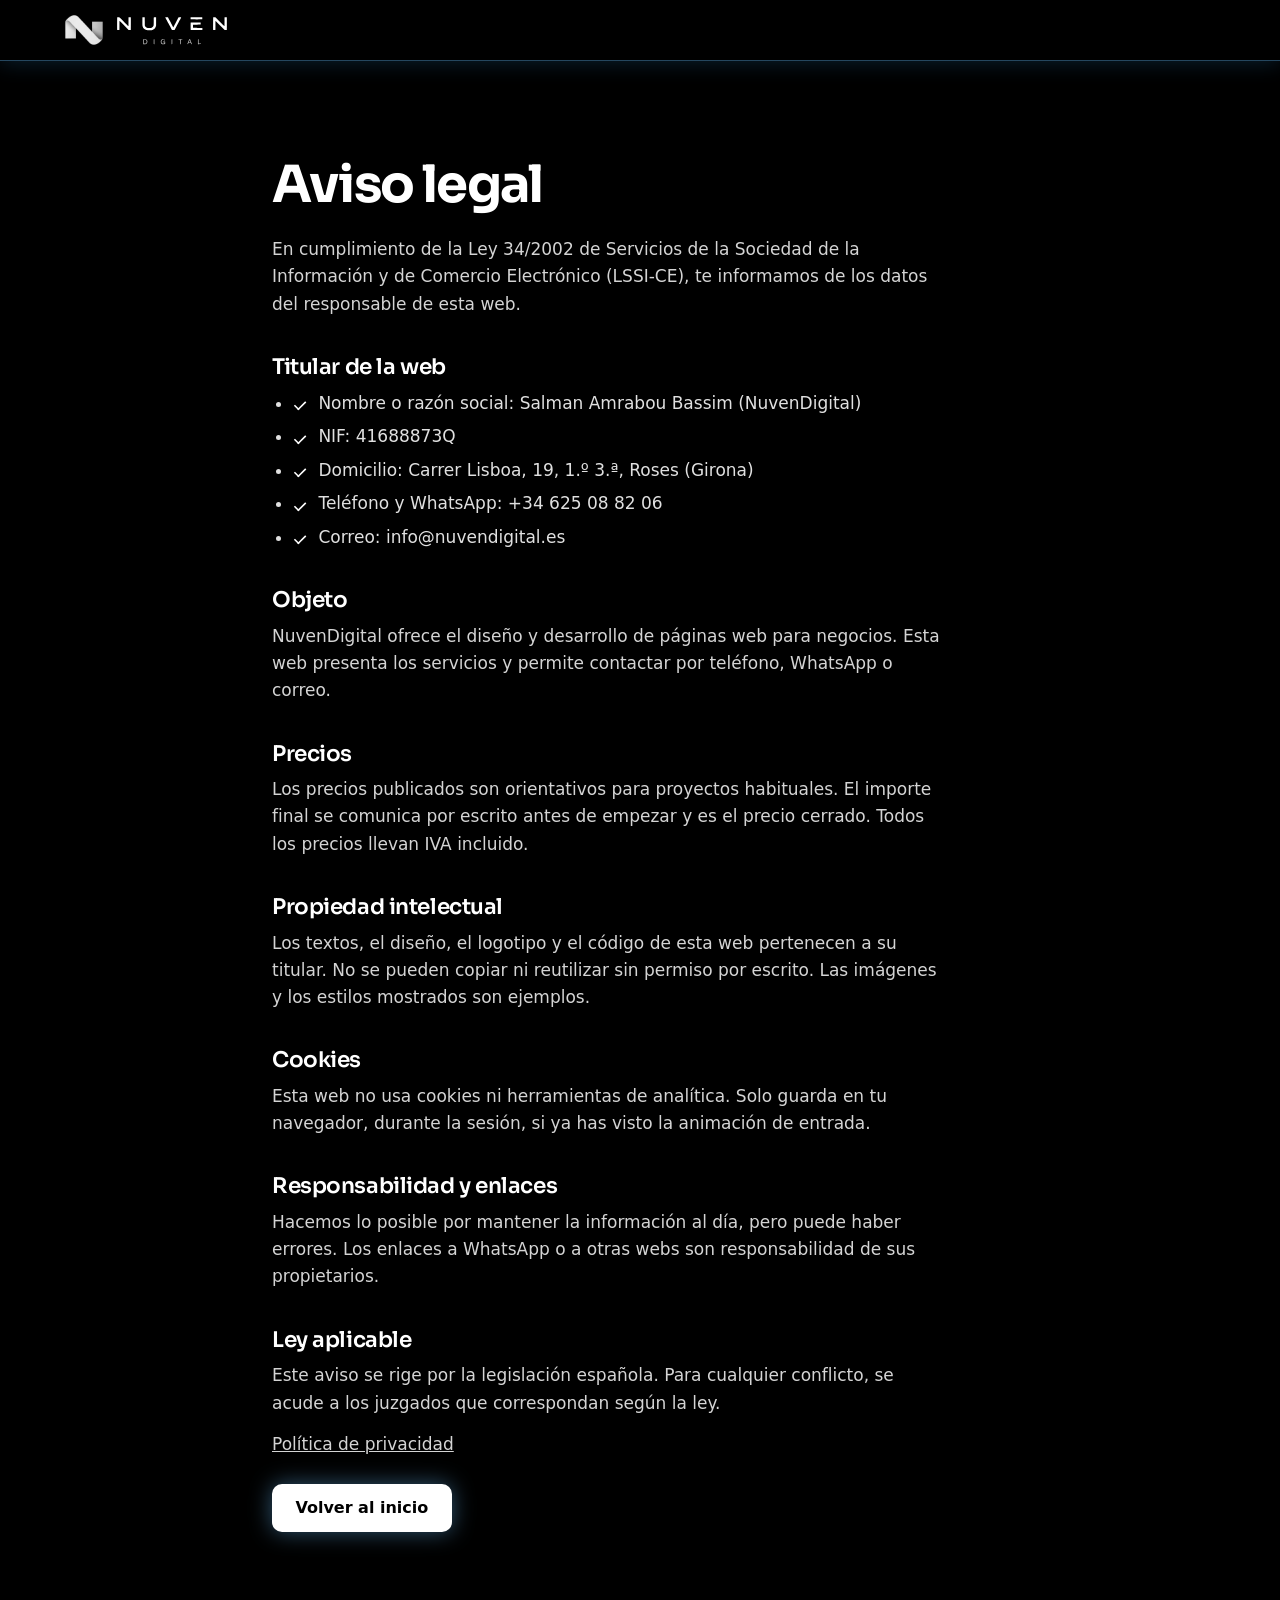
<file: aviso-legal.html>
<!doctype html>
<html lang="es">
<head>
<meta charset="utf-8">
<meta name="viewport" content="width=device-width,initial-scale=1">
<title>Aviso legal | NuvenDigital</title>
<meta name="description" content="Aviso legal de NuvenDigital.">
<meta name="robots" content="noindex">
<meta name="theme-color" content="#000000">
<link rel="icon" href="favicon-32.png" type="image/png" sizes="32x32">
<link rel="icon" href="favicon.ico" sizes="32x32">
<link rel="apple-touch-icon" href="apple-icon.png">
<style>
/* NuvenDigital · estilos
   Negro y blanco. La luz es lo único que se mueve solo: ilumina el campo de cubos del inicio. */

@font-face{
  font-family:Sora;font-style:normal;font-weight:100 800;font-display:swap;
  src:url([data-uri]) format("woff2");
  unicode-range:U+0000-00FF,U+0131,U+0152-0153,U+02BB-02BC,U+02C6,U+02DA,U+02DC,U+2000-206F,U+20AC,U+2122,U+2191,U+2193,U+2212,U+2215,U+FEFF,U+FFFD;
}

:root{
  color-scheme:dark;
  --bg:#000;
  --fg:#fff;
  --dim:#a3a3a3;
  --line:rgba(255,255,255,.16);
  --paper:#fff;
  --ink:#000;
  --ink-dim:#4d4d4d;
  --display:Sora,system-ui,-apple-system,"Segoe UI",Roboto,sans-serif;
  --body:system-ui,-apple-system,"Segoe UI",Roboto,"Helvetica Neue",Arial,sans-serif;
  --max:72rem;
  --gut:clamp(1.1rem,4vw,2rem);
  --top-h:3.75rem;
  --dock-h:4.75rem;
}

*,*::before,*::after{box-sizing:border-box}
html{-webkit-text-size-adjust:100%;scroll-behavior:smooth;scroll-padding-top:4.5rem}
body{
  margin:0;background:var(--bg);color:var(--fg);
  font:400 1.0625rem/1.6 var(--body);
  padding-bottom:calc(var(--dock-h) + env(safe-area-inset-bottom,0px));
  overflow-x:clip;
}
img,svg,canvas{display:block;max-width:100%}
a{color:inherit}
h1,h2,h3,p,ul,ol,dl,dd{margin:0}
ul,ol{padding:0;list-style:none}
.wrap{width:min(100% - 2*var(--gut),var(--max));margin-inline:auto}
.narrow{max-width:46rem}
.sr{position:absolute;width:1px;height:1px;overflow:hidden;clip:rect(0 0 0 0);white-space:nowrap}

:focus-visible{outline:3px solid currentColor;outline-offset:3px;border-radius:4px}
.skip{position:fixed;left:1rem;top:-5rem;z-index:400;background:#fff;color:#000;padding:.7rem 1rem;border-radius:8px;font-weight:600;text-decoration:none}
.skip:focus{top:1rem}

main,.foot,.top,.dock{position:relative;z-index:1}

/* ---------- Luz del cursor (puntero fino) ---------- */
.glow{
  position:fixed;left:0;top:0;width:560px;height:560px;margin:-280px 0 0 -280px;z-index:0;
  pointer-events:none;opacity:0;transition:opacity .4s;
  background:radial-gradient(circle,rgba(255,255,255,.10) 0,rgba(255,255,255,.04) 35%,transparent 65%);
  will-change:transform;
}
.glow.on{opacity:1}
@media (hover:none),(pointer:coarse){.glow{display:none}}

/* ---------- Intro: punto de luz, línea, logo ---------- */
.intro{display:none}
.intro-active .intro{
  position:fixed;inset:0;z-index:300;background:#000;display:grid;place-items:center;overflow:hidden;
  animation:introOut .45s ease 1.55s forwards;
}
.i-grid{
  position:absolute;inset:0;opacity:0;animation:fadeIn .6s ease .7s forwards;
  background-image:linear-gradient(rgba(255,255,255,.07) 1px,transparent 1px),linear-gradient(90deg,rgba(255,255,255,.07) 1px,transparent 1px);
  background-size:44px 44px;
  -webkit-mask-image:radial-gradient(circle at center,#000,transparent 65%);mask-image:radial-gradient(circle at center,#000,transparent 65%);
}
.i-dot{
  position:absolute;left:50%;top:50%;width:12px;height:12px;margin:-6px 0 0 -6px;border-radius:50%;background:#fff;
  box-shadow:0 0 24px 8px rgba(255,255,255,.55),0 0 90px 30px rgba(255,255,255,.18);
  opacity:0;transform:scale(.2);animation:dotIn .25s ease .05s forwards,dotOut .3s ease .8s forwards;
}
.i-beam{
  position:absolute;left:0;right:0;top:50%;height:2px;margin-top:-1px;
  background:linear-gradient(90deg,transparent,#fff 18%,#fff 82%,transparent);
  box-shadow:0 0 18px 2px rgba(255,255,255,.6);
  transform:scaleX(0);opacity:0;animation:beam .45s cubic-bezier(.7,0,.2,1) .25s forwards,beamOut .35s ease .85s forwards;
}
.i-logo{
  position:relative;display:grid;justify-items:center;gap:1.4rem;
  clip-path:inset(50% 0 50% 0);animation:openUp .5s cubic-bezier(.6,0,.2,1) .65s forwards;
}
.intro-mark{width:min(8.25rem,36vw);height:auto;filter:drop-shadow(0 0 22px rgba(255,255,255,.25))}
.intro-name{width:min(14.4rem,64vw);height:auto}
@keyframes dotIn{to{opacity:1;transform:scale(1)}}
@keyframes dotOut{to{opacity:0;transform:scale(.4)}}
@keyframes beam{0%{opacity:1;transform:scaleX(0)}100%{opacity:1;transform:scaleX(1)}}
@keyframes beamOut{from{opacity:1;transform:scaleX(1)}to{opacity:0;transform:scaleX(1)}}
@keyframes openUp{to{clip-path:inset(0 0 0 0)}}
@keyframes fadeIn{to{opacity:1}}
@keyframes introOut{to{opacity:0;visibility:hidden;transform:scale(1.06)}}

/* ---------- Cabecera ---------- */
.top{position:sticky;top:0;z-index:50;background:rgba(0,0,0,.82);backdrop-filter:blur(10px);-webkit-backdrop-filter:blur(10px);border-bottom:1px solid var(--line)}
.top-in{display:flex;align-items:center;justify-content:space-between;gap:1rem;min-height:var(--top-h)}
.logo{display:inline-flex;align-items:center;gap:.7rem;text-decoration:none}
.mk{height:2rem;width:auto}
.wm{height:2rem;width:auto}
.nav{display:none}
.nav a{text-decoration:none;color:var(--dim);font-size:.95rem;padding:.4rem .2rem;transition:color .2s}
.nav a:hover{color:var(--fg)}
.nav a::before{content:"[" / "";margin-right:.35em;opacity:0;transition:opacity .2s}
.nav a::after{content:"]" / "";margin-left:.35em;opacity:0;transition:opacity .2s}
.nav a:hover::before,.nav a:hover::after,.nav a:focus-visible::before,.nav a:focus-visible::after{opacity:1}
@media (min-width:62rem){.nav{display:flex;gap:1.6rem}}

/* ---------- Botones ---------- */
.btn{
  display:inline-flex;align-items:center;justify-content:center;gap:.5rem;
  min-height:3rem;padding:.8rem 1.4rem;border-radius:10px;border:1.5px solid transparent;
  font:600 1rem/1.2 var(--body);text-decoration:none;cursor:pointer;text-align:center;
  transition:box-shadow .25s,background-color .2s,color .2s,border-color .2s,transform .15s;
}
.btn:active{transform:translateY(1px)}
.btn-sm{min-height:2.5rem;padding:.5rem 1rem;font-size:.95rem}
.btn-wa{background:#fff;color:#000}
.btn-wa:hover{box-shadow:0 0 0 1px #fff,0 0 28px rgba(255,255,255,.55)}
.btn-ghost{border-color:rgba(255,255,255,.55);color:#fff;background:transparent}
.btn-ghost:hover{border-color:#fff;box-shadow:0 0 22px rgba(255,255,255,.25)}
.btn-dark{background:#000;color:#fff}
.btn-dark:hover{box-shadow:0 8px 24px rgba(0,0,0,.28)}
.top .btn-wa{display:none}
@media (min-width:62rem){.top .btn-wa{display:inline-flex}}

/* ---------- Inicio: campo de cubos iluminado ---------- */
.hero{
  position:relative;isolation:isolate;overflow:hidden;
  min-height:calc(100svh - var(--top-h) - var(--dock-h));
  display:flex;flex-direction:column;justify-content:space-between;gap:clamp(2rem,6vw,4rem);
  padding-top:clamp(3rem,9vw,6rem);
}
.hero>.wrap{margin-block:auto}
.giant{position:relative;width:calc(100% - 2*var(--gut));margin-inline:auto;aspect-ratio:490/80;overflow:hidden;--gx:50%;--gy:50%}
.giant img{display:block;width:100%;height:auto;grid-area:1/1}
.giant .g1{opacity:.2}
.giant .g2{position:absolute;left:0;top:0;opacity:1}
.js .giant .g2{-webkit-mask-image:radial-gradient(circle min(34vw,420px) at var(--gx) var(--gy),#000 15%,transparent);mask-image:radial-gradient(circle min(34vw,420px) at var(--gx) var(--gy),#000 15%,transparent)}
.rm .giant .g2{-webkit-mask-image:none;mask-image:none;opacity:.9}
@media (prefers-reduced-motion:no-preference){.js .giant{animation:giantUp .9s cubic-bezier(.2,.8,.2,1) .15s both}}
@keyframes giantUp{from{transform:translateY(40%);opacity:0}}
@media (min-width:62rem){.hero{min-height:calc(100svh - var(--top-h))}}
.field{
  position:absolute;inset:0;width:100%;height:100%;z-index:-2;
  -webkit-mask-image:linear-gradient(to bottom,#000 55%,transparent);mask-image:linear-gradient(to bottom,#000 55%,transparent);
}
.hero::before{
  content:"";position:absolute;inset:0;z-index:-1;pointer-events:none;
  background:linear-gradient(90deg,rgba(0,0,0,.82),rgba(0,0,0,.45) 60%,rgba(0,0,0,.2));
}
.hero-title{
  font:700 clamp(2rem,5vw,3.9rem)/1.06 var(--display);letter-spacing:-.04em;max-width:22ch;
  text-shadow:0 2px 30px rgba(0,0,0,.6);
}
.hero-sub{margin-top:clamp(1.4rem,3vw,2.2rem);max-width:38rem;font-size:clamp(1.05rem,2.4vw,1.25rem);color:#e0e0e0}
.hero-cta{margin-top:2rem;display:flex;flex-wrap:wrap;gap:.8rem}

/* ---------- Secciones ---------- */
.sec{padding-block:clamp(4rem,10vw,8rem)}
h2{font:650 clamp(1.9rem,5vw,3.3rem)/1.08 var(--display);letter-spacing:-.035em;max-width:20ch}
.lead{margin-top:1rem;max-width:36rem;color:var(--dim);font-size:1.1rem}
h3{font:600 1.15rem/1.25 var(--display);letter-spacing:-.02em}

/* ---------- Móvil (se usa en la historia y en la demo) ---------- */
.phone{
  --ph:min(46svh,28rem);
  position:relative;height:var(--ph);aspect-ratio:9/18.2;flex:none;
  border:2px solid rgba(255,255,255,.55);border-radius:2.2rem;padding:.5rem;background:#000;
  box-shadow:0 0 70px rgba(255,255,255,.10);
  font-size:calc(var(--ph)*.026);
}
@media (min-width:62rem){.phone{--ph:min(70svh,36rem)}}
.phone::before{content:"";position:absolute;left:50%;top:.55rem;width:28%;height:.45em;transform:translateX(-50%);background:#000;border:1.5px solid rgba(255,255,255,.35);border-radius:1em;z-index:3}
.ph-screen{position:relative;height:100%;border-radius:1.7rem;overflow:hidden;background:var(--s-bg,#000);color:var(--s-fg,#fff);border:1px solid var(--line);transition:background .35s,color .35s}
.sc{position:absolute;inset:0;padding:2.4em 1.1em 1.1em;display:flex;flex-direction:column;gap:.8em;opacity:0;transition:opacity .45s}
.sc-3{opacity:1}

/* escena 0: búsqueda */
.srch{display:flex;align-items:center;gap:.6em;border:1px solid rgba(255,255,255,.4);border-radius:2em;padding:.7em 1em;font-size:1.05em}
.srch::before{content:"";width:.9em;height:.9em;border:2px solid #fff;border-radius:50%;flex:none}
.res{display:grid;gap:.35em;padding:.8em;border:1px solid var(--line);border-radius:.9em}
.res b{font:600 1.05em/1.2 var(--body)}
.res span{color:var(--dim);font-size:.9em}
.res i{display:block;height:.5em;width:70%;background:rgba(255,255,255,.14);border-radius:.3em}
.res.top-res{border-color:#fff}

/* escena 1: tres webs */
.tabs{display:grid;gap:.7em}
.tab{display:flex;align-items:center;justify-content:space-between;gap:.8em;padding:1em;border:1px solid var(--line);border-radius:.9em;font-size:1.02em}
.tab small{color:var(--dim);font-size:.85em}
.tab.bad{opacity:.55}
.tab.ok{border-color:#fff;box-shadow:0 0 18px rgba(255,255,255,.3)}
.spin{width:1.2em;height:1.2em;flex:none;border:2px solid rgba(255,255,255,.3);border-top-color:#fff;border-radius:50%}
.tick{width:1.2em;height:1.2em;flex:none;border-radius:50%;background:#fff;position:relative}
.tick::after{content:"";position:absolute;left:34%;top:18%;width:26%;height:50%;border:solid #000;border-width:0 2px 2px 0;transform:rotate(45deg)}
.phone[data-scene="1"] .spin{animation:spin .8s linear infinite}
@keyframes spin{to{transform:rotate(360deg)}}

/* escena 2 y demo: mini web */
.mw{display:flex;flex-direction:column;gap:.9em;height:100%}
.mw-name{font:var(--s-w,700) 1.45em/1.1 var(--s-font,var(--display));letter-spacing:-.02em;text-transform:var(--s-tt,none)}
.mw-tag{color:var(--s-dim,var(--dim));font-size:1em}
.mw-btns{display:grid;gap:.55em}
.mw-b{display:flex;align-items:center;justify-content:center;min-height:2.9em;border-radius:var(--s-rb,.8em);border:1.5px solid var(--s-fg,#fff);font-weight:600;font-size:1.05em;text-transform:var(--s-tt,none)}
.mw-b.w{background:var(--s-acc,#fff);color:var(--s-on,#000);border-color:var(--s-acc,#fff)}
.mw-list{display:grid;gap:.5em;margin-top:.3em}
.mw-list li{padding:.75em .9em;border:1px solid var(--s-line,var(--line));border-radius:var(--s-rl,.8em);font-size:.98em}
.mw-zone{margin-top:auto;color:var(--s-dim,var(--dim));font-size:.9em}

/* escena 3: mensaje */
.notif{border:1px solid rgba(255,255,255,.4);background:rgba(255,255,255,.1);border-radius:1em;padding:.7em .9em;font-size:.95em}
.notif b{display:block;font-size:.9em;color:var(--dim);font-weight:500;margin-bottom:.15em}
.bub{align-self:flex-end;max-width:88%;background:#fff;color:#000;padding:.85em 1em;border-radius:1.1em 1.1em .3em 1.1em;font-size:1.02em;margin-top:auto}
.sent{align-self:flex-end;color:var(--dim);font-size:.85em}
.phone[data-scene="3"] .bub{animation:pop .5s cubic-bezier(.2,.8,.2,1)}
.phone[data-scene="3"] .notif{animation:pop .5s cubic-bezier(.2,.8,.2,1) .35s both}
@keyframes pop{from{opacity:0;transform:translateY(10px) scale(.96)}to{opacity:1;transform:none}}

/* ---------- Historia con scroll ---------- */
.story-pin{padding-block:clamp(4rem,10vw,7rem)}
.story-grid{display:grid;gap:2.4rem;align-items:center}
@media (min-width:62rem){.story-grid{grid-template-columns:1.1fr .9fr}}
.story h2{max-width:18ch}
.cap-list{display:grid;gap:2rem;margin-top:1.8rem}
.cap-t{display:block;color:var(--dim);font-size:.95rem;margin-bottom:.4rem}
.cap p{font:600 clamp(1.35rem,3.3vw,2.2rem)/1.2 var(--display);letter-spacing:-.025em;max-width:22ch}
.dots{display:none}
.dots i{width:2rem;height:3px;background:var(--line);border-radius:2px;transition:background .3s,box-shadow .3s}
.dots i.on{background:#fff;box-shadow:0 0 10px rgba(255,255,255,.7)}
.phone-wrap{display:grid;justify-items:center}
.story-end{margin-top:clamp(2.4rem,6vw,4rem);max-width:30rem;color:var(--dim);font-size:1.1rem}

/* en vivo: sección alta con el contenido fijo mientras haces scroll */
.live .story{height:190vh}
.live .story-pin{position:sticky;top:var(--top-h);height:calc(100svh - var(--top-h));padding-block:0 var(--dock-h);display:flex;align-items:center}
@media (min-width:62rem){.live .story-pin{padding-bottom:0}}
.live .story-pin .wrap{width:min(100% - 2*var(--gut),var(--max))}
.live .story-grid{gap:1.2rem}
.live .cap-list{display:block;position:relative;min-height:7.6rem;margin-top:.8rem}
@media (min-width:62rem){.live .cap-list{min-height:9.5rem}}
.live .cap{position:absolute;left:0;top:0;opacity:0;transform:translateY(14px);transition:opacity .45s,transform .45s}
.live .cap.on{opacity:1;transform:none}
.live .dots{display:flex;gap:.5rem;margin-top:1rem}
.live .story-end{display:none}
.live .sc-3{opacity:0}
.live .phone[data-scene="0"] .sc-0,
.live .phone[data-scene="1"] .sc-1,
.live .phone[data-scene="2"] .sc-2,
.live .phone[data-scene="3"] .sc-3{opacity:1}
.live .story h2{font-size:clamp(1.45rem,4vw,2.6rem)}
.live .phone{--ph:min(37svh,26rem)}
@media (min-width:62rem){.live .phone{--ph:min(66svh,36rem)}}

/* ---------- Demo con selector de oficio ---------- */
.demo-note{margin-top:1.4rem;font-size:.9rem;color:var(--dim)}
.pick{margin:1.6rem 0 2rem;display:grid;gap:.2rem}
.pick-t{font-size:.9rem;color:var(--dim);margin-top:.7rem}

/* ---------- Sección blanca: proyectos ---------- */
.paper{background:var(--paper);color:var(--ink)}
.paper .lead{color:var(--ink-dim)}
.stage-wrap{margin-top:clamp(2rem,5vw,3.2rem)}
.stage{max-width:58rem;margin-inline:auto}
.sws{display:inline-flex;flex:none}
.sws i{width:1.5rem;height:1.5rem;border-radius:50%;background:var(--c);border:1.5px solid #000;margin-left:-.35rem}
.sws i:first-child{margin-left:0}
.browser{background:#fff;border:2px solid #000;border-radius:14px;overflow:hidden;box-shadow:6px 6px 0 #000}
.browser-bar{display:flex;align-items:center;gap:.4rem;padding:.6rem .8rem;border-bottom:2px solid #000;background:#f2f2f2}
.browser-bar i{width:.6rem;height:.6rem;border-radius:50%;border:1.5px solid #000}
.browser-bar span{margin-left:.6rem;font:500 .78rem/1 var(--body);color:#000}

/* Escenario: la misma web contada en seis estilos */
.deck{container-type:inline-size;container-name:deck;display:grid;touch-action:pan-y;position:relative;background:#000}
.slide{position:relative;overflow:hidden;--u:1cqw;aspect-ratio:16/9;display:grid;isolation:isolate;margin:0}
.slide+.slide{margin-top:1rem}
.js .slide{grid-area:1/1;margin:0;visibility:hidden}
.js .slide.out{visibility:visible;z-index:1}
.js .slide.on{visibility:visible;z-index:2}
@container deck (max-width:38rem){.slide{--u:1.3cqw;aspect-ratio:4/5.6}}
.js .slide figcaption{display:none}
.slide figcaption{padding:1rem;background:#fff;color:#000}
.m-k{font-size:calc(var(--u)*2.2);font-weight:600;letter-spacing:.04em}
.m-h{font-size:calc(var(--u)*5.2);line-height:1.04;max-width:13em;margin:0}
.m-p{font-size:calc(var(--u)*2.6);line-height:1.45;max-width:26em;margin:0}
.m-b{display:inline-block;font-size:calc(var(--u)*2.6);font-weight:700;padding:calc(var(--u)*1.8) calc(var(--u)*3.6);width:max-content}
.m-t{display:flex;flex-wrap:wrap;gap:calc(var(--u)*1)}
.m-t b{font-size:calc(var(--u)*2);font-weight:600;padding:calc(var(--u)*.7) calc(var(--u)*1.6)}
.m-c{display:flex;flex-direction:column;justify-content:center;gap:calc(var(--u)*2.4);position:relative;z-index:2}
.m-img{position:relative;overflow:hidden}
.m-img img{position:absolute;inset:0;width:100%;height:100%;object-fit:cover}

/* 1 · claro y cálido */
.m1{background:#fbebe1;color:#1d1d1d;grid-template-columns:1.1fr .9fr;align-items:center;gap:calc(var(--u)*4);padding:calc(var(--u)*6)}
.m1 .m-h{font-family:var(--display);font-weight:700;letter-spacing:-.035em}
.m1 .m-b{background:#f2521b;color:#fff;border-radius:99px}
.m1 .m-t b{background:#fff;border-radius:99px}
.m1 .m-img{height:100%;border-radius:50% 50% calc(var(--u)*2) calc(var(--u)*2);background:radial-gradient(circle at 50% 30%,#fff3 0 12%,transparent 13%),linear-gradient(160deg,#f7c9ae,#e8845a)}
/* 2 · oscuro e industrial */
.m2{background:#111315;color:#fff;grid-template-columns:1.1fr .9fr;align-items:stretch;padding-left:calc(var(--u)*6)}
.m2 .m-h{font-family:var(--display);font-weight:800;font-size:calc(var(--u)*5.2);letter-spacing:-.01em;line-height:1;text-transform:uppercase}
.m2 .m-p{color:#c7c7c7}
.m2 .m-b{background:#fcc204;color:#111;border-radius:2px;letter-spacing:.08em;text-transform:uppercase}
.m2 .m-t b{border:1px solid #fcc204;color:#fcc204;text-transform:uppercase;letter-spacing:.06em}
.m2 .m-img{clip-path:polygon(16% 0,100% 0,100% 100%,0 100%);background:linear-gradient(135deg,#2a2e33,#454b52)}
.m2::after{content:"";position:absolute;left:0;right:0;bottom:0;height:calc(var(--u)*1.6);background:repeating-linear-gradient(135deg,#fcc204 0 calc(var(--u)*2),#111315 calc(var(--u)*2) calc(var(--u)*4));z-index:3}
/* 3 · elegante */
.m3{background:#f3ece2;color:#2b2420;grid-template-columns:.8fr 1.2fr;align-items:center;gap:calc(var(--u)*7);padding:calc(var(--u)*7)}
.m3 .m-h{font-family:Georgia,"Times New Roman",serif;font-weight:400;font-style:italic;font-size:calc(var(--u)*4.8)}
.m3 .m-k{letter-spacing:.24em;text-transform:uppercase;font-weight:500;color:#8a6a4a}
.m3 .m-b{border:1px solid #8a6a4a;color:#8a6a4a;font-weight:500;letter-spacing:.16em;text-transform:uppercase;font-size:calc(var(--u)*2.1)}
.m3 .m-t b{font-weight:400;font-style:italic;font-family:Georgia,serif;padding-inline:0;margin-right:calc(var(--u)*1.4);border-bottom:1px solid #8a6a4a}
.m3 .m-img{height:100%;order:-1;outline:1px solid #8a6a4a;outline-offset:calc(var(--u)*1.2);background:linear-gradient(180deg,#d9c7b0,#a88a6a)}
/* 4 · vivo y con color */
.m4{background:#ffd83d;color:#101010;grid-template-columns:1.1fr .9fr;align-items:center;gap:calc(var(--u)*3);padding:calc(var(--u)*6)}
.m4 .m-h{font-family:var(--display);font-weight:800;letter-spacing:-.045em}
.m4 .m-b{background:#2f5bff;color:#fff;border-radius:calc(var(--u)*2)}
.m4 .m-t b{border-radius:calc(var(--u)*1.4);background:#ff4d6d;color:#fff}.m4 .m-t b:nth-child(2){background:#2f5bff}.m4 .m-t b:nth-child(3){background:#101010}
.m4 .m-img{height:88%;border-radius:42% 58% 55% 45%/50% 45% 55% 50%;background:linear-gradient(140deg,#ff4d6d,#ff9a3d);box-shadow:calc(var(--u)*-2) calc(var(--u)*2) 0 #2f5bff}
/* 5 · técnico y preciso */
.m5{background:#06130f;color:#d9fff0;font-family:ui-monospace,"SF Mono",Menlo,Consolas,monospace;grid-template-columns:1.2fr .8fr;align-items:center;gap:calc(var(--u)*5);padding:calc(var(--u)*6);background-image:linear-gradient(rgba(56,242,165,.11) 1px,transparent 1px),linear-gradient(90deg,rgba(56,242,165,.11) 1px,transparent 1px);background-size:calc(var(--u)*5) calc(var(--u)*5)}
.m5 .m-h{font-weight:500;font-size:calc(var(--u)*4.4);letter-spacing:-.03em}
.m5 .m-k::before{content:"> ";color:#38f2a5}.m5 .m-k{color:#38f2a5}
.m5 .m-b{border:1px solid #38f2a5;color:#38f2a5;font-weight:500}
.m5 .m-t b{border:1px dashed #38f2a5;font-weight:400}
.m5 .m-img{aspect-ratio:1;border:1px solid #38f2a5;background:repeating-linear-gradient(45deg,rgba(56,242,165,.14) 0 1px,transparent 1px calc(var(--u)*1.6))}
/* 6 · editorial y atrevido */
.m6{background:#f4f1ea;color:#111;grid-template-columns:1.25fr .75fr;align-content:center;gap:calc(var(--u)*2) calc(var(--u)*4);padding:calc(var(--u)*5)}
.m6 .m-h{font-family:var(--display);font-weight:800;font-size:calc(var(--u)*5.4);letter-spacing:-.06em;line-height:.9;text-transform:uppercase;max-width:none}
.m6 .m-b{background:#111;color:#f4f1ea;border:calc(var(--u)*.5) solid #111;box-shadow:calc(var(--u)*1.2) calc(var(--u)*1.2) 0 #ff5a1f}
.m6 .m-t b{border:calc(var(--u)*.35) solid #111;border-radius:0}
.m6 .m-img{grid-row:1/3;grid-column:2;background:#ff5a1f;transform:rotate(3deg);border:calc(var(--u)*.5) solid #111}
.m6 .m-c{grid-column:1}
@container deck (max-width:38rem){
  .slide{grid-template-columns:1fr!important;grid-template-rows:auto 1fr;align-content:stretch!important;gap:calc(var(--u)*3)!important;padding:calc(var(--u)*5)!important}
  .m1 .m-img,.m3 .m-img,.m4 .m-img{height:calc(var(--u)*20);order:-1}
  .m2 .m-img{height:calc(var(--u)*20);order:-1;clip-path:none}.m2{padding-left:calc(var(--u)*5)!important}
  .m5 .m-img{aspect-ratio:auto;height:calc(var(--u)*16);order:-1}
  .m6 .m-img{grid-row:auto;grid-column:1;height:calc(var(--u)*14);order:-1;transform:rotate(-2deg)}
  .m-h{font-size:calc(var(--u)*7.4)}.m2 .m-h{font-size:calc(var(--u)*9.4)}.m5 .m-h{font-size:calc(var(--u)*6)}.m6 .m-h{font-size:calc(var(--u)*7.6)}.m3 .m-h{font-size:calc(var(--u)*6.6)}
  .m-p{font-size:calc(var(--u)*3.2)}.m-b{font-size:calc(var(--u)*3.2)}.m-k,.m-t b{font-size:calc(var(--u)*2.8)}
}

/* Transiciones: una distinta para cada estilo (solo transform, opacity y clip-path) */
@media (prefers-reduced-motion:no-preference){
  .js .m1.in{animation:fxWipe .8s cubic-bezier(.77,0,.18,1) both}
  .js .m2.in{animation:fxSlide .7s cubic-bezier(.22,1,.36,1) both}
  .js .m3.in{animation:fxSoft 1s cubic-bezier(.22,1,.36,1) both}
  .js .m4.in{animation:fxIris .85s cubic-bezier(.65,0,.2,1) both}
  .js .m5.in{animation:fxScan .75s steps(9,end) both}
  .js .m6.in{animation:fxDrop .8s cubic-bezier(.34,1.3,.5,1) both}
  .js .in .m-c>*{animation:rise .6s cubic-bezier(.22,1,.36,1) both}
  .js .in .m-c>:nth-child(2){animation-delay:.12s}.js .in .m-c>:nth-child(3){animation-delay:.2s}
  .js .in .m-c>:nth-child(4){animation-delay:.28s}.js .in .m-c>:nth-child(5){animation-delay:.36s}
}
@keyframes fxWipe{from{clip-path:inset(0 100% 0 0)}to{clip-path:inset(0)}}
@keyframes fxSlide{from{transform:translateX(100%)}to{transform:none}}
@keyframes fxSoft{from{opacity:0;transform:scale(1.06)}to{opacity:1;transform:none}}
@keyframes fxIris{from{clip-path:circle(0% at 70% 50%)}to{clip-path:circle(150% at 70% 50%)}}
@keyframes fxScan{from{clip-path:inset(50% 0 50% 0)}to{clip-path:inset(0)}}
@keyframes fxDrop{from{transform:translateY(-100%)}to{transform:none}}
@keyframes rise{from{opacity:0;transform:translateY(14px)}}

.stage-ui{margin-top:1.4rem;display:grid;gap:1rem}
.stage-cap h3{font-size:1.35rem}
.stage-cap p{color:var(--ink-dim);margin-top:.3rem;max-width:40rem}
.stage-cap .work-style{display:flex;align-items:center;gap:.8rem;margin-top:.7rem;font-size:.95rem;color:#000}
.stage-bar{display:flex;align-items:center;gap:.6rem}
.sbtn{min-width:2.75rem;min-height:2.75rem;display:inline-grid;place-items:center;border:2px solid #000;border-radius:99px;background:#fff;color:#000;font:600 1rem/1 var(--body);cursor:pointer;transition:transform .15s ease,background .15s}
.sbtn:hover{background:#000;color:#fff}
.sbtn:active{transform:scale(.95)}
.sbtn:focus-visible,.tab:focus-visible{outline:3px solid #000;outline-offset:3px}
.stage-ui>*{min-width:0}
.tabs{min-width:0;display:flex;gap:.4rem;overflow-x:auto;scrollbar-width:none;flex:1;padding:.2rem}
.tabs::-webkit-scrollbar{display:none}
.tab{flex:none;min-height:2.75rem;padding:.4rem .9rem;border:2px solid transparent;border-radius:99px;background:transparent;color:#4d4d4d;font:500 .92rem/1 var(--body);cursor:pointer;white-space:nowrap;transition:background .15s,color .15s}
.tab:hover{color:#000;border-color:#000}
.tab[aria-current="true"]{background:#000;color:#fff}
.stage-ui[hidden],.no-js-hide{display:none}

/* ---------- Precios ---------- */
.plans{margin-top:clamp(2rem,5vw,3.5rem);display:grid;gap:1rem}
.plan{display:flex;flex-direction:column;gap:1rem;padding:1.8rem;border:1px solid var(--line);border-radius:14px}
.plan h3{font-size:1.3rem}
.price{font:700 clamp(2.2rem,5vw,3rem)/1 var(--display);letter-spacing:-.04em}
.price small{font:400 1rem/1 var(--body);letter-spacing:0;color:var(--dim)}
.plan-d{color:var(--dim)}
.plan ul{display:grid;gap:.55rem;margin-bottom:.8rem}
.plan li{position:relative;padding-left:1.5rem}
.plan li::before{content:"";position:absolute;left:0;top:.7em;width:.8rem;height:2px;background:currentColor}
.plan .btn{margin-top:auto}
.plan-main{background:#fff;color:#000;border-color:#fff}
.plan-main .plan-d,.plan-main .price small{color:#4d4d4d}
@media (min-width:62rem){
  .plans{grid-template-columns:repeat(3,1fr);align-items:stretch}
  .plan-main{margin-block:-.8rem;padding-block:2.6rem}
}
.fine{margin-top:1.4rem;font-size:.9rem;color:var(--dim);max-width:40rem}
.fine a{text-underline-offset:3px}

/* ---------- Preguntas ---------- */
.faq{margin-top:clamp(1.6rem,4vw,2.6rem);border-top:1px solid var(--line)}
.faq details{border-bottom:1px solid var(--line)}
.faq summary{
  list-style:none;cursor:pointer;display:flex;justify-content:space-between;align-items:center;gap:1rem;
  padding:1.3rem 0;font:600 1.1rem/1.35 var(--display);letter-spacing:-.015em;
}
.faq summary::-webkit-details-marker{display:none}
.faq summary::after{content:"";flex:none;width:.9rem;height:.9rem;background:
  linear-gradient(currentColor,currentColor) center/100% 2px no-repeat,
  linear-gradient(currentColor,currentColor) center/2px 100% no-repeat;transition:transform .25s}
.faq details[open] summary::after{transform:rotate(45deg)}
.faq details p{padding:0 2rem 1.4rem 0;color:var(--dim);max-width:38rem}

/* ---------- Contacto ---------- */
.contact{display:grid;gap:clamp(2rem,6vw,4rem)}
@media (min-width:62rem){.contact{grid-template-columns:1fr 1fr;align-items:start}}
.next{margin-top:1.8rem;display:grid;gap:.6rem;counter-reset:n}
.next li{counter-increment:n;position:relative;padding-left:2.2rem;color:var(--dim)}
.next li::before{content:counter(n);position:absolute;left:0;top:0;width:1.5rem;height:1.5rem;border:1.5px solid rgba(255,255,255,.5);border-radius:50%;display:grid;place-items:center;font:600 .8rem/1 var(--display);color:#fff}
.info{margin-top:2rem;display:grid;gap:1.2rem}
.info dt{font-size:.9rem;color:var(--dim)}
.info dd{font:600 1.2rem/1.3 var(--display);letter-spacing:-.02em}
.info a{text-underline-offset:4px}
.form{display:grid;gap:1.2rem;padding:clamp(1.4rem,4vw,2rem);border:1px solid var(--line);border-radius:14px}
.field-w{display:grid;gap:.4rem}
.field-w label{font-weight:600;font-size:.95rem}
.field-w label small{font-weight:400;color:var(--dim)}
.field-w input,.field-w textarea{
  width:100%;font:inherit;color:#fff;background:#000;border:1.5px solid rgba(255,255,255,.5);border-radius:10px;padding:.8rem .9rem;min-height:3rem;
}
.field-w textarea{resize:vertical;min-height:6rem}
.field-w input::placeholder{color:#8a8a8a}
.field-w input:focus,.field-w textarea:focus{outline:none;border-color:#fff;box-shadow:0 0 0 3px rgba(255,255,255,.35)}
.field-w [aria-invalid="true"]{border-color:#fff;border-style:dashed}
.err{font-size:.9rem;font-weight:600}
.err:not([hidden])::before{content:"Falta algo: "}

/* ---------- Pie ---------- */
.foot{border-top:1px solid var(--line);padding-block:2.4rem;color:var(--dim);font-size:.95rem}
.foot-in{display:grid;gap:.8rem}
.foot .logo{color:#fff}
.foot a{text-underline-offset:3px}
@media (min-width:48rem){.foot-in{grid-template-columns:auto 1fr auto auto;align-items:center;gap:2rem}}

/* ---------- Barra fija en móvil ---------- */
.dock{
  position:fixed;left:0;right:0;bottom:0;z-index:60;display:grid;grid-template-columns:1fr 1.4fr;gap:.6rem;
  padding:.7rem var(--gut) calc(.7rem + env(safe-area-inset-bottom,0px));
  background:rgba(0,0,0,.9);backdrop-filter:blur(10px);-webkit-backdrop-filter:blur(10px);border-top:1px solid var(--line);
}
@media (min-width:62rem){.dock{display:none}body{padding-bottom:0}}

/* ---------- Reducir movimiento ---------- */
@media (prefers-reduced-motion:reduce){
  html{scroll-behavior:auto}
  .glow{display:none}
  .browser{transition:none;transform:none}
  *{transition-duration:.01ms!important;animation-duration:.01ms!important}
}

/* ---------- Páginas de texto (privacidad, 404) ---------- */
.doc{padding-block:clamp(3rem,8vw,6rem)}
.doc h1{font:700 clamp(2rem,6vw,3.2rem)/1.08 var(--display);letter-spacing:-.035em;margin-bottom:1.5rem}
.doc h2{font:600 1.35rem/1.25 var(--display);letter-spacing:-.02em;margin:2.2rem 0 .6rem;max-width:none}
.doc p,.doc li{color:#d4d4d4;max-width:42rem}
.doc p+p{margin-top:.9rem}
.doc ul{list-style:disc;padding-left:1.3rem;display:grid;gap:.4rem}
.doc .btn{margin-top:1.6rem}

/* ================= v8: neón, scroll y secciones nuevas ================= */
:root{--ease:cubic-bezier(.22,1,.36,1);--nh:205}
@property --a{syntax:"<angle>";inherits:true;initial-value:0deg}

/* Neón: brillo siempre visible, cambia de color y de sitio con el scroll; el cursor lo enciende más */
.neon{position:relative;--mx:-400px;--my:-400px;
  box-shadow:0 0 0 1px hsl(var(--nh) 90% 70%/.18),0 0 22px hsl(var(--nh) 95% 62%/.2),inset 0 0 26px hsl(var(--nh) 95% 62%/.05)}
.neon::before{
  content:"";position:absolute;inset:0;border-radius:inherit;padding:2px;pointer-events:none;z-index:3;
  background:
    radial-gradient(230px circle at var(--mx) var(--my),#fff,hsl(var(--nh) 100% 76%/.7) 38%,transparent 70%),
    conic-gradient(from calc(var(--a) + var(--o,0deg)),hsl(var(--nh) 95% 76%/0) 0%,hsl(var(--nh) 100% 80%) 9%,hsl(var(--nh) 95% 76%/0) 26%),
    hsl(var(--nh) 90% 70%/.38);
  -webkit-mask:linear-gradient(#000 0 0) content-box,linear-gradient(#000 0 0);-webkit-mask-composite:xor;mask:linear-gradient(#000 0 0) content-box,linear-gradient(#000 0 0);mask-composite:exclude;
}
.neon::after{
  content:"";position:absolute;inset:0;border-radius:inherit;pointer-events:none;z-index:2;
  background:radial-gradient(340px circle at var(--mx) var(--my),hsl(var(--nh) 100% 80%/.12),transparent 65%);
}
@media (hover:none){.neon::after{display:none}}
.card{padding:clamp(1.3rem,3vw,2rem);display:flex;flex-direction:column;gap:.9rem}
.card h3{font-size:1.3rem}.card h3 small{font:400 .95rem/1 var(--body);color:var(--dim);margin-left:.3rem}
.card p{color:#d4d4d4}

/* Aparición al hacer scroll (solo si hay JS y no se pidió reducir movimiento) */
.rv [data-r]{opacity:0;transform:translateY(26px);transition:opacity .75s var(--ease) var(--d,0s),transform .75s var(--ease) var(--d,0s)}
.rv [data-r].in{opacity:1;transform:none}
[data-par]{translate:0 var(--py,0px)}

/* Franja de oficios que se desliza */
.marquee{overflow:hidden;border-block:1px solid var(--line);padding-block:1.1rem;background:#000}
.mq-track{display:flex;gap:2.4rem;width:max-content;font:700 clamp(2rem,6vw,4rem)/1 var(--display);letter-spacing:-.03em;text-transform:uppercase}
.mq-track span{color:transparent;-webkit-text-stroke:1.5px rgba(255,255,255,.55);white-space:nowrap}
.mq-track span:nth-child(3n+2){color:#fff;-webkit-text-stroke:0}
.mq-track span::after{content:"";display:inline-block;width:.35em;height:.35em;margin-left:2.4rem;border-radius:50%;background:hsl(var(--nh) 95% 76%);box-shadow:0 0 14px hsl(var(--nh) 100% 70%);vertical-align:.18em}
@media (prefers-reduced-motion:no-preference){.mq-track{animation:mq 38s linear infinite}.marquee:hover .mq-track{animation-play-state:paused}}
@keyframes mq{to{transform:translateX(-50%)}}

/* Frase que se ilumina palabra a palabra */

/* Móvil y ordenador */
.ticks{display:grid;gap:.6rem;margin-top:.6rem}
.ticks li{position:relative;padding-left:1.6rem;color:#e0e0e0}
.ticks li::before{content:"";position:absolute;left:0;top:.62em;width:.9rem;height:.5rem;border-left:2px solid #fff;border-bottom:2px solid #fff;transform:rotate(-45deg) scale(.8);transform-origin:center}
.ticks.no li::before{border:0;width:.8rem;height:2px;background:#8a8a8a;transform:none;top:.78em}
.laptop{overflow:hidden;border-radius:18px;margin:0}
.laptop img{display:block;width:100%;height:auto}

/* Conceptos de proyecto (tarjetas que flotan a distinta velocidad) */

/* Precios */
.two{margin-top:clamp(2rem,5vw,3rem);display:grid;gap:1rem}
.two-b{margin-top:2.2rem}
@media (min-width:52rem){.two{grid-template-columns:1fr 1fr;gap:1.4rem}}
.plans{margin-top:1.4rem;display:grid;gap:1rem}
@media (min-width:52rem){.plans{grid-template-columns:repeat(3,1fr);gap:1.4rem}}
.plan.neon{background-color:transparent}
.plan-main.neon{background-color:#fff}
.plan-main.neon::after{display:none}
.plan-main.neon{box-shadow:0 0 0 1px hsl(var(--nh) 90% 70%/.5),0 0 30px hsl(var(--nh) 95% 62%/.4)}
.tbd{font:600 1.15rem/1.2 var(--display);letter-spacing:-.02em;color:inherit;opacity:.78}
.price .tbd{font-size:1.15rem}

/* Botones: luz que sigue al cursor */
.btn-wa,.btn-ghost{--mx:-200px;--my:-200px}
.btn-ghost:hover{background:radial-gradient(120px circle at var(--mx) var(--my),rgba(255,255,255,.18),transparent 70%)}
.btn-wa:hover{background:radial-gradient(120px circle at var(--mx) var(--my),#fff,#d9d9d9)}

@media (prefers-reduced-motion:reduce){
  .rv [data-r]{opacity:1;transform:none;transition:none}
  [data-par]{translate:none}
  .mq-track{animation:none}
}

/* ================= v9 ================= */
.top{border-bottom:1px solid hsl(var(--nh) 80% 65%/.4);box-shadow:0 1px 22px hsl(var(--nh) 95% 60%/.2)}
.btn-ghost{border-color:hsl(var(--nh) 90% 76%/.75);box-shadow:0 0 16px hsl(var(--nh) 95% 65%/.25)}
.btn-wa{box-shadow:0 0 22px hsl(var(--nh) 95% 70%/.45)}
.biz{width:100%;max-width:22rem;min-height:3rem;margin:.3rem 0 .4rem;padding:.6rem 1rem;border-radius:12px;border:1.5px solid hsl(var(--nh) 80% 70%/.55);background:#0b0b0b;color:#fff;font:500 1rem/1.2 var(--body);box-shadow:0 0 18px hsl(var(--nh) 95% 62%/.2)}
.biz:focus-visible{outline:3px solid #fff;outline-offset:2px}
.faq details{border:1px solid transparent}
.faq{border-top:0;display:grid;gap:.7rem}
.faq details.neon{border-radius:14px;padding-inline:1.1rem;border-bottom:0}
.form.neon{border-color:transparent}
.giant .g1{filter:drop-shadow(0 0 10px hsl(var(--nh) 95% 70%/.35))}
/* Tarjetas desplegables de precios */
.acc{padding:0}
.acc summary{list-style:none;cursor:pointer;display:flex;justify-content:space-between;align-items:center;gap:1rem;min-height:3.4rem;padding:1rem clamp(1.1rem,3vw,1.6rem);font:600 1.2rem/1.2 var(--display);position:relative;z-index:4}
.acc summary::-webkit-details-marker{display:none}
.acc summary small{font:400 .9rem/1 var(--body);color:var(--dim);margin-left:.4rem}
.acc summary::after{content:"+";font:300 1.8rem/1 var(--body);color:hsl(var(--nh) 95% 78%);transition:transform .25s var(--ease)}
.acc[open] summary::after{transform:rotate(45deg)}
.acc summary:focus-visible{outline:3px solid #fff;outline-offset:-3px;border-radius:14px}
.acc-b{display:flex;flex-direction:column;gap:.9rem;padding:0 clamp(1.1rem,3vw,1.6rem) clamp(1.1rem,3vw,1.6rem)}
.acc-b p{color:#d4d4d4}
.two{align-items:start}
/* Banda deslizante de conceptos */

/* ---------- v10 ---------- */
.sprite{position:absolute;width:0;height:0;overflow:hidden}
.ic{width:1.2em;height:1.2em;flex:none;fill:none;stroke:currentColor;stroke-width:1.8;stroke-linecap:round;stroke-linejoin:round}
.btn{gap:.55rem}
/* Portada: texto + portátil */
.hero-grid{display:grid;gap:clamp(1.6rem,5vw,2.6rem);align-items:center}
.hero-grid .laptop{width:100%;max-width:34rem;justify-self:center}
@media (min-width:62rem){.hero-grid{grid-template-columns:1.05fr .95fr;gap:3rem}.hero-grid .laptop{max-width:none}}
.hero-title{max-width:20ch}
.laptop{overflow:hidden;border-radius:18px;margin:0}
.laptop img{display:block;width:100%;height:auto}
.mq-track span .ic{width:.78em;height:.78em;margin-right:.3em;vertical-align:-.06em;color:#fff;stroke-width:1.6}
/* Campo del nombre */
.pick{margin:1.2rem 0 1.6rem;display:grid;gap:.2rem}
.pick-t{font-size:.9rem;color:var(--ink-dim)}
.paper .biz{background:#fff;color:#000;border-color:#000;box-shadow:0 0 0 3px hsl(var(--nh) 90% 70%/.35)}
.paper .biz:focus-visible{outline:3px solid #000}
.stage-cap h3{font-size:1.2rem}
.stage-cap .work-style{margin-top:.5rem}
/* Precios */
.sec{padding-block:clamp(3rem,7vw,5.5rem)}
.plan{gap:.55rem}
.plan>.ic{width:1.8rem;height:1.8rem;margin-bottom:.2rem}
.plan .badge{align-self:flex-start;font:600 .8rem/1 var(--body);padding:.4rem .7rem;border-radius:999px;border:1px solid currentColor;opacity:.9}
.plan .price{margin-top:.4rem}
.plan .price small{font-size:.85rem;margin-left:.3rem}
.plan .was{color:var(--dim);font-size:.95rem;min-height:1.4em}
.plan-main .was{color:#4d4d4d}
.plan .btn{margin-top:auto}
.perks{display:grid;gap:.7rem;margin-top:1.6rem}
.perks li{display:flex;align-items:center;gap:.7rem;color:#e6e6e6}
.perks .ic{color:hsl(var(--nh) 95% 78%);width:1.4rem;height:1.4rem}
@media (min-width:52rem){.perks{grid-template-columns:repeat(3,1fr);gap:1.4rem}}
.two{margin-top:clamp(1.6rem,4vw,2.4rem)}
.acc summary{gap:.7rem}
.acc summary .ic{color:hsl(var(--nh) 95% 78%);margin-right:.1rem}
.acc summary{justify-content:flex-start}
.acc summary::after{margin-left:auto}
.acc-b .price{font-size:2rem}
.acc-b .price small{display:block;margin:.4rem 0 0;font-size:.9rem}
.xtra{display:grid;gap:.1rem}
.xtra li{display:flex;justify-content:space-between;gap:1rem;padding:.7rem 0;border-bottom:1px solid var(--line)}
.xtra li:last-child{border-bottom:0}
.xtra b{font:600 1.05rem/1.3 var(--display)}
/* Contacto */
.info{gap:1rem;margin-top:1.4rem}
.info>div{display:grid;grid-template-columns:auto 1fr;column-gap:.9rem;align-items:center}
.info .ic{grid-row:1/3;width:1.6rem;height:1.6rem;color:hsl(var(--nh) 95% 78%)}
.faq{margin-top:1.2rem}

</style>
</head>
<body>
<a class="skip" href="#main">Saltar al contenido</a>
<header class="top">
  <div class="wrap top-in">
    <a class="logo" href="index.html" aria-label="NuvenDigital, ir al inicio">
      <img class="mk" src="logo-mark.webp" width="40" height="32" alt="">
      <img class="wm" src="logo-wordmark.svg" width="96" height="27" alt="">
    </a>
  </div>
</header>
<main id="main" class="doc">
  <div class="wrap narrow">
    <h1>Aviso legal</h1>
    <p>En cumplimiento de la Ley 34/2002 de Servicios de la Sociedad de la Información y de Comercio Electrónico (LSSI-CE), te informamos de los datos del responsable de esta web.</p>

    <h2>Titular de la web</h2>
    <ul class="ticks">
      <li>Nombre o razón social: Salman Amrabou Bassim (NuvenDigital)</li>
      <li>NIF: 41688873Q</li>
      <li>Domicilio: Carrer Lisboa, 19, 1.º 3.ª, Roses (Girona)</li>
      <li>Teléfono y WhatsApp: +34 625 08 82 06</li>
      <li>Correo: info@nuvendigital.es</li>
    </ul>

    <h2>Objeto</h2>
    <p>NuvenDigital ofrece el diseño y desarrollo de páginas web para negocios. Esta web presenta los servicios y permite contactar por teléfono, WhatsApp o correo.</p>

    <h2>Precios</h2>
    <p>Los precios publicados son orientativos para proyectos habituales. El importe final se comunica por escrito antes de empezar y es el precio cerrado. Todos los precios llevan IVA incluido.</p>

    <h2>Propiedad intelectual</h2>
    <p>Los textos, el diseño, el logotipo y el código de esta web pertenecen a su titular. No se pueden copiar ni reutilizar sin permiso por escrito. Las imágenes y los estilos mostrados son ejemplos.</p>

    <h2>Cookies</h2>
    <p>Esta web no usa cookies ni herramientas de analítica. Solo guarda en tu navegador, durante la sesión, si ya has visto la animación de entrada.</p>

    <h2>Responsabilidad y enlaces</h2>
    <p>Hacemos lo posible por mantener la información al día, pero puede haber errores. Los enlaces a WhatsApp o a otras webs son responsabilidad de sus propietarios.</p>

    <h2>Ley aplicable</h2>
    <p>Este aviso se rige por la legislación española. Para cualquier conflicto, se acude a los juzgados que correspondan según la ley.</p>

    <p><a href="privacidad.html">Política de privacidad</a></p>
    <a class="btn btn-wa" href="index.html">Volver al inicio</a>
  </div>
</main>
</body>
</html>
</file>
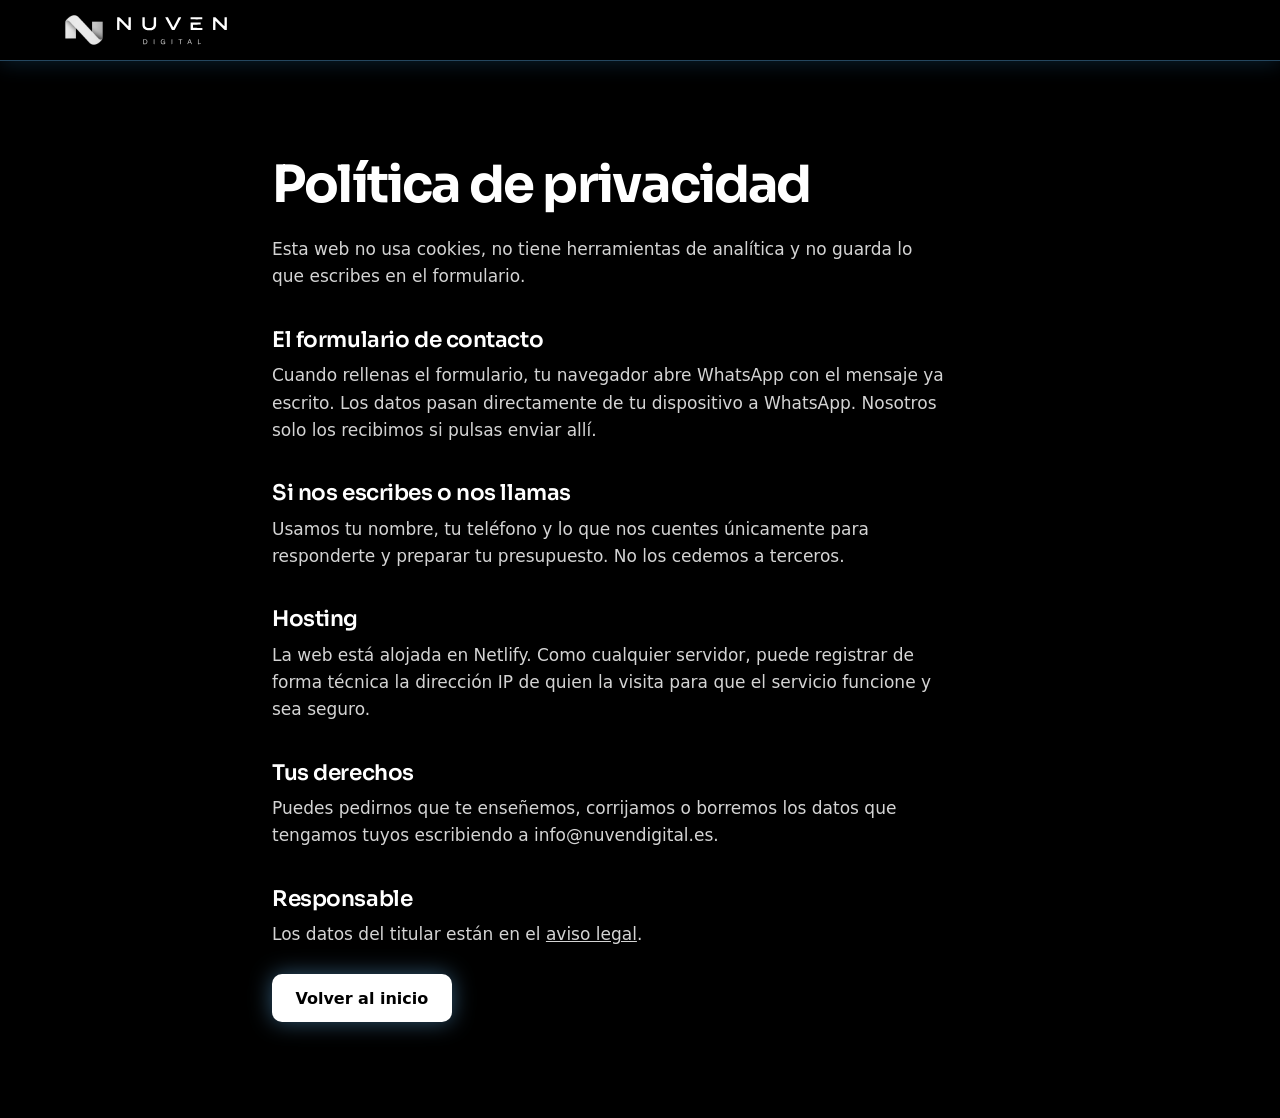
<file: privacidad.html>
<!doctype html>
<html lang="es">
<head>
<meta charset="utf-8">
<meta name="viewport" content="width=device-width,initial-scale=1">
<title>Política de privacidad | NuvenDigital</title>
<meta name="description" content="Cómo trata NuvenDigital los datos: esta web no usa cookies ni guarda lo que escribes en el formulario.">
<meta name="robots" content="noindex">
<meta name="theme-color" content="#000000">
<link rel="icon" href="favicon-32.png" type="image/png" sizes="32x32">
<link rel="icon" href="favicon.ico" sizes="32x32">
<link rel="apple-touch-icon" href="apple-icon.png">
<style>
/* NuvenDigital · estilos
   Negro y blanco. La luz es lo único que se mueve solo: ilumina el campo de cubos del inicio. */

@font-face{
  font-family:Sora;font-style:normal;font-weight:100 800;font-display:swap;
  src:url([data-uri]) format("woff2");
  unicode-range:U+0000-00FF,U+0131,U+0152-0153,U+02BB-02BC,U+02C6,U+02DA,U+02DC,U+2000-206F,U+20AC,U+2122,U+2191,U+2193,U+2212,U+2215,U+FEFF,U+FFFD;
}

:root{
  color-scheme:dark;
  --bg:#000;
  --fg:#fff;
  --dim:#a3a3a3;
  --line:rgba(255,255,255,.16);
  --paper:#fff;
  --ink:#000;
  --ink-dim:#4d4d4d;
  --display:Sora,system-ui,-apple-system,"Segoe UI",Roboto,sans-serif;
  --body:system-ui,-apple-system,"Segoe UI",Roboto,"Helvetica Neue",Arial,sans-serif;
  --max:72rem;
  --gut:clamp(1.1rem,4vw,2rem);
  --top-h:3.75rem;
  --dock-h:4.75rem;
}

*,*::before,*::after{box-sizing:border-box}
html{-webkit-text-size-adjust:100%;scroll-behavior:smooth;scroll-padding-top:4.5rem}
body{
  margin:0;background:var(--bg);color:var(--fg);
  font:400 1.0625rem/1.6 var(--body);
  padding-bottom:calc(var(--dock-h) + env(safe-area-inset-bottom,0px));
  overflow-x:clip;
}
img,svg,canvas{display:block;max-width:100%}
a{color:inherit}
h1,h2,h3,p,ul,ol,dl,dd{margin:0}
ul,ol{padding:0;list-style:none}
.wrap{width:min(100% - 2*var(--gut),var(--max));margin-inline:auto}
.narrow{max-width:46rem}
.sr{position:absolute;width:1px;height:1px;overflow:hidden;clip:rect(0 0 0 0);white-space:nowrap}

:focus-visible{outline:3px solid currentColor;outline-offset:3px;border-radius:4px}
.skip{position:fixed;left:1rem;top:-5rem;z-index:400;background:#fff;color:#000;padding:.7rem 1rem;border-radius:8px;font-weight:600;text-decoration:none}
.skip:focus{top:1rem}

main,.foot,.top,.dock{position:relative;z-index:1}

/* ---------- Luz del cursor (puntero fino) ---------- */
.glow{
  position:fixed;left:0;top:0;width:560px;height:560px;margin:-280px 0 0 -280px;z-index:0;
  pointer-events:none;opacity:0;transition:opacity .4s;
  background:radial-gradient(circle,rgba(255,255,255,.10) 0,rgba(255,255,255,.04) 35%,transparent 65%);
  will-change:transform;
}
.glow.on{opacity:1}
@media (hover:none),(pointer:coarse){.glow{display:none}}

/* ---------- Intro: punto de luz, línea, logo ---------- */
.intro{display:none}
.intro-active .intro{
  position:fixed;inset:0;z-index:300;background:#000;display:grid;place-items:center;overflow:hidden;
  animation:introOut .45s ease 1.55s forwards;
}
.i-grid{
  position:absolute;inset:0;opacity:0;animation:fadeIn .6s ease .7s forwards;
  background-image:linear-gradient(rgba(255,255,255,.07) 1px,transparent 1px),linear-gradient(90deg,rgba(255,255,255,.07) 1px,transparent 1px);
  background-size:44px 44px;
  -webkit-mask-image:radial-gradient(circle at center,#000,transparent 65%);mask-image:radial-gradient(circle at center,#000,transparent 65%);
}
.i-dot{
  position:absolute;left:50%;top:50%;width:12px;height:12px;margin:-6px 0 0 -6px;border-radius:50%;background:#fff;
  box-shadow:0 0 24px 8px rgba(255,255,255,.55),0 0 90px 30px rgba(255,255,255,.18);
  opacity:0;transform:scale(.2);animation:dotIn .25s ease .05s forwards,dotOut .3s ease .8s forwards;
}
.i-beam{
  position:absolute;left:0;right:0;top:50%;height:2px;margin-top:-1px;
  background:linear-gradient(90deg,transparent,#fff 18%,#fff 82%,transparent);
  box-shadow:0 0 18px 2px rgba(255,255,255,.6);
  transform:scaleX(0);opacity:0;animation:beam .45s cubic-bezier(.7,0,.2,1) .25s forwards,beamOut .35s ease .85s forwards;
}
.i-logo{
  position:relative;display:grid;justify-items:center;gap:1.4rem;
  clip-path:inset(50% 0 50% 0);animation:openUp .5s cubic-bezier(.6,0,.2,1) .65s forwards;
}
.intro-mark{width:min(8.25rem,36vw);height:auto;filter:drop-shadow(0 0 22px rgba(255,255,255,.25))}
.intro-name{width:min(14.4rem,64vw);height:auto}
@keyframes dotIn{to{opacity:1;transform:scale(1)}}
@keyframes dotOut{to{opacity:0;transform:scale(.4)}}
@keyframes beam{0%{opacity:1;transform:scaleX(0)}100%{opacity:1;transform:scaleX(1)}}
@keyframes beamOut{from{opacity:1;transform:scaleX(1)}to{opacity:0;transform:scaleX(1)}}
@keyframes openUp{to{clip-path:inset(0 0 0 0)}}
@keyframes fadeIn{to{opacity:1}}
@keyframes introOut{to{opacity:0;visibility:hidden;transform:scale(1.06)}}

/* ---------- Cabecera ---------- */
.top{position:sticky;top:0;z-index:50;background:rgba(0,0,0,.82);backdrop-filter:blur(10px);-webkit-backdrop-filter:blur(10px);border-bottom:1px solid var(--line)}
.top-in{display:flex;align-items:center;justify-content:space-between;gap:1rem;min-height:var(--top-h)}
.logo{display:inline-flex;align-items:center;gap:.7rem;text-decoration:none}
.mk{height:2rem;width:auto}
.wm{height:2rem;width:auto}
.nav{display:none}
.nav a{text-decoration:none;color:var(--dim);font-size:.95rem;padding:.4rem .2rem;transition:color .2s}
.nav a:hover{color:var(--fg)}
.nav a::before{content:"[" / "";margin-right:.35em;opacity:0;transition:opacity .2s}
.nav a::after{content:"]" / "";margin-left:.35em;opacity:0;transition:opacity .2s}
.nav a:hover::before,.nav a:hover::after,.nav a:focus-visible::before,.nav a:focus-visible::after{opacity:1}
@media (min-width:62rem){.nav{display:flex;gap:1.6rem}}

/* ---------- Botones ---------- */
.btn{
  display:inline-flex;align-items:center;justify-content:center;gap:.5rem;
  min-height:3rem;padding:.8rem 1.4rem;border-radius:10px;border:1.5px solid transparent;
  font:600 1rem/1.2 var(--body);text-decoration:none;cursor:pointer;text-align:center;
  transition:box-shadow .25s,background-color .2s,color .2s,border-color .2s,transform .15s;
}
.btn:active{transform:translateY(1px)}
.btn-sm{min-height:2.5rem;padding:.5rem 1rem;font-size:.95rem}
.btn-wa{background:#fff;color:#000}
.btn-wa:hover{box-shadow:0 0 0 1px #fff,0 0 28px rgba(255,255,255,.55)}
.btn-ghost{border-color:rgba(255,255,255,.55);color:#fff;background:transparent}
.btn-ghost:hover{border-color:#fff;box-shadow:0 0 22px rgba(255,255,255,.25)}
.btn-dark{background:#000;color:#fff}
.btn-dark:hover{box-shadow:0 8px 24px rgba(0,0,0,.28)}
.top .btn-wa{display:none}
@media (min-width:62rem){.top .btn-wa{display:inline-flex}}

/* ---------- Inicio: campo de cubos iluminado ---------- */
.hero{
  position:relative;isolation:isolate;overflow:hidden;
  min-height:calc(100svh - var(--top-h) - var(--dock-h));
  display:flex;flex-direction:column;justify-content:space-between;gap:clamp(2rem,6vw,4rem);
  padding-top:clamp(3rem,9vw,6rem);
}
.hero>.wrap{margin-block:auto}
.giant{position:relative;width:calc(100% - 2*var(--gut));margin-inline:auto;aspect-ratio:490/80;overflow:hidden;--gx:50%;--gy:50%}
.giant img{display:block;width:100%;height:auto;grid-area:1/1}
.giant .g1{opacity:.2}
.giant .g2{position:absolute;left:0;top:0;opacity:1}
.js .giant .g2{-webkit-mask-image:radial-gradient(circle min(34vw,420px) at var(--gx) var(--gy),#000 15%,transparent);mask-image:radial-gradient(circle min(34vw,420px) at var(--gx) var(--gy),#000 15%,transparent)}
.rm .giant .g2{-webkit-mask-image:none;mask-image:none;opacity:.9}
@media (prefers-reduced-motion:no-preference){.js .giant{animation:giantUp .9s cubic-bezier(.2,.8,.2,1) .15s both}}
@keyframes giantUp{from{transform:translateY(40%);opacity:0}}
@media (min-width:62rem){.hero{min-height:calc(100svh - var(--top-h))}}
.field{
  position:absolute;inset:0;width:100%;height:100%;z-index:-2;
  -webkit-mask-image:linear-gradient(to bottom,#000 55%,transparent);mask-image:linear-gradient(to bottom,#000 55%,transparent);
}
.hero::before{
  content:"";position:absolute;inset:0;z-index:-1;pointer-events:none;
  background:linear-gradient(90deg,rgba(0,0,0,.82),rgba(0,0,0,.45) 60%,rgba(0,0,0,.2));
}
.hero-title{
  font:700 clamp(2rem,5vw,3.9rem)/1.06 var(--display);letter-spacing:-.04em;max-width:22ch;
  text-shadow:0 2px 30px rgba(0,0,0,.6);
}
.hero-sub{margin-top:clamp(1.4rem,3vw,2.2rem);max-width:38rem;font-size:clamp(1.05rem,2.4vw,1.25rem);color:#e0e0e0}
.hero-cta{margin-top:2rem;display:flex;flex-wrap:wrap;gap:.8rem}

/* ---------- Secciones ---------- */
.sec{padding-block:clamp(4rem,10vw,8rem)}
h2{font:650 clamp(1.9rem,5vw,3.3rem)/1.08 var(--display);letter-spacing:-.035em;max-width:20ch}
.lead{margin-top:1rem;max-width:36rem;color:var(--dim);font-size:1.1rem}
h3{font:600 1.15rem/1.25 var(--display);letter-spacing:-.02em}

/* ---------- Móvil (se usa en la historia y en la demo) ---------- */
.phone{
  --ph:min(46svh,28rem);
  position:relative;height:var(--ph);aspect-ratio:9/18.2;flex:none;
  border:2px solid rgba(255,255,255,.55);border-radius:2.2rem;padding:.5rem;background:#000;
  box-shadow:0 0 70px rgba(255,255,255,.10);
  font-size:calc(var(--ph)*.026);
}
@media (min-width:62rem){.phone{--ph:min(70svh,36rem)}}
.phone::before{content:"";position:absolute;left:50%;top:.55rem;width:28%;height:.45em;transform:translateX(-50%);background:#000;border:1.5px solid rgba(255,255,255,.35);border-radius:1em;z-index:3}
.ph-screen{position:relative;height:100%;border-radius:1.7rem;overflow:hidden;background:var(--s-bg,#000);color:var(--s-fg,#fff);border:1px solid var(--line);transition:background .35s,color .35s}
.sc{position:absolute;inset:0;padding:2.4em 1.1em 1.1em;display:flex;flex-direction:column;gap:.8em;opacity:0;transition:opacity .45s}
.sc-3{opacity:1}

/* escena 0: búsqueda */
.srch{display:flex;align-items:center;gap:.6em;border:1px solid rgba(255,255,255,.4);border-radius:2em;padding:.7em 1em;font-size:1.05em}
.srch::before{content:"";width:.9em;height:.9em;border:2px solid #fff;border-radius:50%;flex:none}
.res{display:grid;gap:.35em;padding:.8em;border:1px solid var(--line);border-radius:.9em}
.res b{font:600 1.05em/1.2 var(--body)}
.res span{color:var(--dim);font-size:.9em}
.res i{display:block;height:.5em;width:70%;background:rgba(255,255,255,.14);border-radius:.3em}
.res.top-res{border-color:#fff}

/* escena 1: tres webs */
.tabs{display:grid;gap:.7em}
.tab{display:flex;align-items:center;justify-content:space-between;gap:.8em;padding:1em;border:1px solid var(--line);border-radius:.9em;font-size:1.02em}
.tab small{color:var(--dim);font-size:.85em}
.tab.bad{opacity:.55}
.tab.ok{border-color:#fff;box-shadow:0 0 18px rgba(255,255,255,.3)}
.spin{width:1.2em;height:1.2em;flex:none;border:2px solid rgba(255,255,255,.3);border-top-color:#fff;border-radius:50%}
.tick{width:1.2em;height:1.2em;flex:none;border-radius:50%;background:#fff;position:relative}
.tick::after{content:"";position:absolute;left:34%;top:18%;width:26%;height:50%;border:solid #000;border-width:0 2px 2px 0;transform:rotate(45deg)}
.phone[data-scene="1"] .spin{animation:spin .8s linear infinite}
@keyframes spin{to{transform:rotate(360deg)}}

/* escena 2 y demo: mini web */
.mw{display:flex;flex-direction:column;gap:.9em;height:100%}
.mw-name{font:var(--s-w,700) 1.45em/1.1 var(--s-font,var(--display));letter-spacing:-.02em;text-transform:var(--s-tt,none)}
.mw-tag{color:var(--s-dim,var(--dim));font-size:1em}
.mw-btns{display:grid;gap:.55em}
.mw-b{display:flex;align-items:center;justify-content:center;min-height:2.9em;border-radius:var(--s-rb,.8em);border:1.5px solid var(--s-fg,#fff);font-weight:600;font-size:1.05em;text-transform:var(--s-tt,none)}
.mw-b.w{background:var(--s-acc,#fff);color:var(--s-on,#000);border-color:var(--s-acc,#fff)}
.mw-list{display:grid;gap:.5em;margin-top:.3em}
.mw-list li{padding:.75em .9em;border:1px solid var(--s-line,var(--line));border-radius:var(--s-rl,.8em);font-size:.98em}
.mw-zone{margin-top:auto;color:var(--s-dim,var(--dim));font-size:.9em}

/* escena 3: mensaje */
.notif{border:1px solid rgba(255,255,255,.4);background:rgba(255,255,255,.1);border-radius:1em;padding:.7em .9em;font-size:.95em}
.notif b{display:block;font-size:.9em;color:var(--dim);font-weight:500;margin-bottom:.15em}
.bub{align-self:flex-end;max-width:88%;background:#fff;color:#000;padding:.85em 1em;border-radius:1.1em 1.1em .3em 1.1em;font-size:1.02em;margin-top:auto}
.sent{align-self:flex-end;color:var(--dim);font-size:.85em}
.phone[data-scene="3"] .bub{animation:pop .5s cubic-bezier(.2,.8,.2,1)}
.phone[data-scene="3"] .notif{animation:pop .5s cubic-bezier(.2,.8,.2,1) .35s both}
@keyframes pop{from{opacity:0;transform:translateY(10px) scale(.96)}to{opacity:1;transform:none}}

/* ---------- Historia con scroll ---------- */
.story-pin{padding-block:clamp(4rem,10vw,7rem)}
.story-grid{display:grid;gap:2.4rem;align-items:center}
@media (min-width:62rem){.story-grid{grid-template-columns:1.1fr .9fr}}
.story h2{max-width:18ch}
.cap-list{display:grid;gap:2rem;margin-top:1.8rem}
.cap-t{display:block;color:var(--dim);font-size:.95rem;margin-bottom:.4rem}
.cap p{font:600 clamp(1.35rem,3.3vw,2.2rem)/1.2 var(--display);letter-spacing:-.025em;max-width:22ch}
.dots{display:none}
.dots i{width:2rem;height:3px;background:var(--line);border-radius:2px;transition:background .3s,box-shadow .3s}
.dots i.on{background:#fff;box-shadow:0 0 10px rgba(255,255,255,.7)}
.phone-wrap{display:grid;justify-items:center}
.story-end{margin-top:clamp(2.4rem,6vw,4rem);max-width:30rem;color:var(--dim);font-size:1.1rem}

/* en vivo: sección alta con el contenido fijo mientras haces scroll */
.live .story{height:190vh}
.live .story-pin{position:sticky;top:var(--top-h);height:calc(100svh - var(--top-h));padding-block:0 var(--dock-h);display:flex;align-items:center}
@media (min-width:62rem){.live .story-pin{padding-bottom:0}}
.live .story-pin .wrap{width:min(100% - 2*var(--gut),var(--max))}
.live .story-grid{gap:1.2rem}
.live .cap-list{display:block;position:relative;min-height:7.6rem;margin-top:.8rem}
@media (min-width:62rem){.live .cap-list{min-height:9.5rem}}
.live .cap{position:absolute;left:0;top:0;opacity:0;transform:translateY(14px);transition:opacity .45s,transform .45s}
.live .cap.on{opacity:1;transform:none}
.live .dots{display:flex;gap:.5rem;margin-top:1rem}
.live .story-end{display:none}
.live .sc-3{opacity:0}
.live .phone[data-scene="0"] .sc-0,
.live .phone[data-scene="1"] .sc-1,
.live .phone[data-scene="2"] .sc-2,
.live .phone[data-scene="3"] .sc-3{opacity:1}
.live .story h2{font-size:clamp(1.45rem,4vw,2.6rem)}
.live .phone{--ph:min(37svh,26rem)}
@media (min-width:62rem){.live .phone{--ph:min(66svh,36rem)}}

/* ---------- Demo con selector de oficio ---------- */
.demo-note{margin-top:1.4rem;font-size:.9rem;color:var(--dim)}
.pick{margin:1.6rem 0 2rem;display:grid;gap:.2rem}
.pick-t{font-size:.9rem;color:var(--dim);margin-top:.7rem}

/* ---------- Sección blanca: proyectos ---------- */
.paper{background:var(--paper);color:var(--ink)}
.paper .lead{color:var(--ink-dim)}
.stage-wrap{margin-top:clamp(2rem,5vw,3.2rem)}
.stage{max-width:58rem;margin-inline:auto}
.sws{display:inline-flex;flex:none}
.sws i{width:1.5rem;height:1.5rem;border-radius:50%;background:var(--c);border:1.5px solid #000;margin-left:-.35rem}
.sws i:first-child{margin-left:0}
.browser{background:#fff;border:2px solid #000;border-radius:14px;overflow:hidden;box-shadow:6px 6px 0 #000}
.browser-bar{display:flex;align-items:center;gap:.4rem;padding:.6rem .8rem;border-bottom:2px solid #000;background:#f2f2f2}
.browser-bar i{width:.6rem;height:.6rem;border-radius:50%;border:1.5px solid #000}
.browser-bar span{margin-left:.6rem;font:500 .78rem/1 var(--body);color:#000}

/* Escenario: la misma web contada en seis estilos */
.deck{container-type:inline-size;container-name:deck;display:grid;touch-action:pan-y;position:relative;background:#000}
.slide{position:relative;overflow:hidden;--u:1cqw;aspect-ratio:16/9;display:grid;isolation:isolate;margin:0}
.slide+.slide{margin-top:1rem}
.js .slide{grid-area:1/1;margin:0;visibility:hidden}
.js .slide.out{visibility:visible;z-index:1}
.js .slide.on{visibility:visible;z-index:2}
@container deck (max-width:38rem){.slide{--u:1.3cqw;aspect-ratio:4/5.6}}
.js .slide figcaption{display:none}
.slide figcaption{padding:1rem;background:#fff;color:#000}
.m-k{font-size:calc(var(--u)*2.2);font-weight:600;letter-spacing:.04em}
.m-h{font-size:calc(var(--u)*5.2);line-height:1.04;max-width:13em;margin:0}
.m-p{font-size:calc(var(--u)*2.6);line-height:1.45;max-width:26em;margin:0}
.m-b{display:inline-block;font-size:calc(var(--u)*2.6);font-weight:700;padding:calc(var(--u)*1.8) calc(var(--u)*3.6);width:max-content}
.m-t{display:flex;flex-wrap:wrap;gap:calc(var(--u)*1)}
.m-t b{font-size:calc(var(--u)*2);font-weight:600;padding:calc(var(--u)*.7) calc(var(--u)*1.6)}
.m-c{display:flex;flex-direction:column;justify-content:center;gap:calc(var(--u)*2.4);position:relative;z-index:2}
.m-img{position:relative;overflow:hidden}
.m-img img{position:absolute;inset:0;width:100%;height:100%;object-fit:cover}

/* 1 · claro y cálido */
.m1{background:#fbebe1;color:#1d1d1d;grid-template-columns:1.1fr .9fr;align-items:center;gap:calc(var(--u)*4);padding:calc(var(--u)*6)}
.m1 .m-h{font-family:var(--display);font-weight:700;letter-spacing:-.035em}
.m1 .m-b{background:#f2521b;color:#fff;border-radius:99px}
.m1 .m-t b{background:#fff;border-radius:99px}
.m1 .m-img{height:100%;border-radius:50% 50% calc(var(--u)*2) calc(var(--u)*2);background:radial-gradient(circle at 50% 30%,#fff3 0 12%,transparent 13%),linear-gradient(160deg,#f7c9ae,#e8845a)}
/* 2 · oscuro e industrial */
.m2{background:#111315;color:#fff;grid-template-columns:1.1fr .9fr;align-items:stretch;padding-left:calc(var(--u)*6)}
.m2 .m-h{font-family:var(--display);font-weight:800;font-size:calc(var(--u)*5.2);letter-spacing:-.01em;line-height:1;text-transform:uppercase}
.m2 .m-p{color:#c7c7c7}
.m2 .m-b{background:#fcc204;color:#111;border-radius:2px;letter-spacing:.08em;text-transform:uppercase}
.m2 .m-t b{border:1px solid #fcc204;color:#fcc204;text-transform:uppercase;letter-spacing:.06em}
.m2 .m-img{clip-path:polygon(16% 0,100% 0,100% 100%,0 100%);background:linear-gradient(135deg,#2a2e33,#454b52)}
.m2::after{content:"";position:absolute;left:0;right:0;bottom:0;height:calc(var(--u)*1.6);background:repeating-linear-gradient(135deg,#fcc204 0 calc(var(--u)*2),#111315 calc(var(--u)*2) calc(var(--u)*4));z-index:3}
/* 3 · elegante */
.m3{background:#f3ece2;color:#2b2420;grid-template-columns:.8fr 1.2fr;align-items:center;gap:calc(var(--u)*7);padding:calc(var(--u)*7)}
.m3 .m-h{font-family:Georgia,"Times New Roman",serif;font-weight:400;font-style:italic;font-size:calc(var(--u)*4.8)}
.m3 .m-k{letter-spacing:.24em;text-transform:uppercase;font-weight:500;color:#8a6a4a}
.m3 .m-b{border:1px solid #8a6a4a;color:#8a6a4a;font-weight:500;letter-spacing:.16em;text-transform:uppercase;font-size:calc(var(--u)*2.1)}
.m3 .m-t b{font-weight:400;font-style:italic;font-family:Georgia,serif;padding-inline:0;margin-right:calc(var(--u)*1.4);border-bottom:1px solid #8a6a4a}
.m3 .m-img{height:100%;order:-1;outline:1px solid #8a6a4a;outline-offset:calc(var(--u)*1.2);background:linear-gradient(180deg,#d9c7b0,#a88a6a)}
/* 4 · vivo y con color */
.m4{background:#ffd83d;color:#101010;grid-template-columns:1.1fr .9fr;align-items:center;gap:calc(var(--u)*3);padding:calc(var(--u)*6)}
.m4 .m-h{font-family:var(--display);font-weight:800;letter-spacing:-.045em}
.m4 .m-b{background:#2f5bff;color:#fff;border-radius:calc(var(--u)*2)}
.m4 .m-t b{border-radius:calc(var(--u)*1.4);background:#ff4d6d;color:#fff}.m4 .m-t b:nth-child(2){background:#2f5bff}.m4 .m-t b:nth-child(3){background:#101010}
.m4 .m-img{height:88%;border-radius:42% 58% 55% 45%/50% 45% 55% 50%;background:linear-gradient(140deg,#ff4d6d,#ff9a3d);box-shadow:calc(var(--u)*-2) calc(var(--u)*2) 0 #2f5bff}
/* 5 · técnico y preciso */
.m5{background:#06130f;color:#d9fff0;font-family:ui-monospace,"SF Mono",Menlo,Consolas,monospace;grid-template-columns:1.2fr .8fr;align-items:center;gap:calc(var(--u)*5);padding:calc(var(--u)*6);background-image:linear-gradient(rgba(56,242,165,.11) 1px,transparent 1px),linear-gradient(90deg,rgba(56,242,165,.11) 1px,transparent 1px);background-size:calc(var(--u)*5) calc(var(--u)*5)}
.m5 .m-h{font-weight:500;font-size:calc(var(--u)*4.4);letter-spacing:-.03em}
.m5 .m-k::before{content:"> ";color:#38f2a5}.m5 .m-k{color:#38f2a5}
.m5 .m-b{border:1px solid #38f2a5;color:#38f2a5;font-weight:500}
.m5 .m-t b{border:1px dashed #38f2a5;font-weight:400}
.m5 .m-img{aspect-ratio:1;border:1px solid #38f2a5;background:repeating-linear-gradient(45deg,rgba(56,242,165,.14) 0 1px,transparent 1px calc(var(--u)*1.6))}
/* 6 · editorial y atrevido */
.m6{background:#f4f1ea;color:#111;grid-template-columns:1.25fr .75fr;align-content:center;gap:calc(var(--u)*2) calc(var(--u)*4);padding:calc(var(--u)*5)}
.m6 .m-h{font-family:var(--display);font-weight:800;font-size:calc(var(--u)*5.4);letter-spacing:-.06em;line-height:.9;text-transform:uppercase;max-width:none}
.m6 .m-b{background:#111;color:#f4f1ea;border:calc(var(--u)*.5) solid #111;box-shadow:calc(var(--u)*1.2) calc(var(--u)*1.2) 0 #ff5a1f}
.m6 .m-t b{border:calc(var(--u)*.35) solid #111;border-radius:0}
.m6 .m-img{grid-row:1/3;grid-column:2;background:#ff5a1f;transform:rotate(3deg);border:calc(var(--u)*.5) solid #111}
.m6 .m-c{grid-column:1}
@container deck (max-width:38rem){
  .slide{grid-template-columns:1fr!important;grid-template-rows:auto 1fr;align-content:stretch!important;gap:calc(var(--u)*3)!important;padding:calc(var(--u)*5)!important}
  .m1 .m-img,.m3 .m-img,.m4 .m-img{height:calc(var(--u)*20);order:-1}
  .m2 .m-img{height:calc(var(--u)*20);order:-1;clip-path:none}.m2{padding-left:calc(var(--u)*5)!important}
  .m5 .m-img{aspect-ratio:auto;height:calc(var(--u)*16);order:-1}
  .m6 .m-img{grid-row:auto;grid-column:1;height:calc(var(--u)*14);order:-1;transform:rotate(-2deg)}
  .m-h{font-size:calc(var(--u)*7.4)}.m2 .m-h{font-size:calc(var(--u)*9.4)}.m5 .m-h{font-size:calc(var(--u)*6)}.m6 .m-h{font-size:calc(var(--u)*7.6)}.m3 .m-h{font-size:calc(var(--u)*6.6)}
  .m-p{font-size:calc(var(--u)*3.2)}.m-b{font-size:calc(var(--u)*3.2)}.m-k,.m-t b{font-size:calc(var(--u)*2.8)}
}

/* Transiciones: una distinta para cada estilo (solo transform, opacity y clip-path) */
@media (prefers-reduced-motion:no-preference){
  .js .m1.in{animation:fxWipe .8s cubic-bezier(.77,0,.18,1) both}
  .js .m2.in{animation:fxSlide .7s cubic-bezier(.22,1,.36,1) both}
  .js .m3.in{animation:fxSoft 1s cubic-bezier(.22,1,.36,1) both}
  .js .m4.in{animation:fxIris .85s cubic-bezier(.65,0,.2,1) both}
  .js .m5.in{animation:fxScan .75s steps(9,end) both}
  .js .m6.in{animation:fxDrop .8s cubic-bezier(.34,1.3,.5,1) both}
  .js .in .m-c>*{animation:rise .6s cubic-bezier(.22,1,.36,1) both}
  .js .in .m-c>:nth-child(2){animation-delay:.12s}.js .in .m-c>:nth-child(3){animation-delay:.2s}
  .js .in .m-c>:nth-child(4){animation-delay:.28s}.js .in .m-c>:nth-child(5){animation-delay:.36s}
}
@keyframes fxWipe{from{clip-path:inset(0 100% 0 0)}to{clip-path:inset(0)}}
@keyframes fxSlide{from{transform:translateX(100%)}to{transform:none}}
@keyframes fxSoft{from{opacity:0;transform:scale(1.06)}to{opacity:1;transform:none}}
@keyframes fxIris{from{clip-path:circle(0% at 70% 50%)}to{clip-path:circle(150% at 70% 50%)}}
@keyframes fxScan{from{clip-path:inset(50% 0 50% 0)}to{clip-path:inset(0)}}
@keyframes fxDrop{from{transform:translateY(-100%)}to{transform:none}}
@keyframes rise{from{opacity:0;transform:translateY(14px)}}

.stage-ui{margin-top:1.4rem;display:grid;gap:1rem}
.stage-cap h3{font-size:1.35rem}
.stage-cap p{color:var(--ink-dim);margin-top:.3rem;max-width:40rem}
.stage-cap .work-style{display:flex;align-items:center;gap:.8rem;margin-top:.7rem;font-size:.95rem;color:#000}
.stage-bar{display:flex;align-items:center;gap:.6rem}
.sbtn{min-width:2.75rem;min-height:2.75rem;display:inline-grid;place-items:center;border:2px solid #000;border-radius:99px;background:#fff;color:#000;font:600 1rem/1 var(--body);cursor:pointer;transition:transform .15s ease,background .15s}
.sbtn:hover{background:#000;color:#fff}
.sbtn:active{transform:scale(.95)}
.sbtn:focus-visible,.tab:focus-visible{outline:3px solid #000;outline-offset:3px}
.stage-ui>*{min-width:0}
.tabs{min-width:0;display:flex;gap:.4rem;overflow-x:auto;scrollbar-width:none;flex:1;padding:.2rem}
.tabs::-webkit-scrollbar{display:none}
.tab{flex:none;min-height:2.75rem;padding:.4rem .9rem;border:2px solid transparent;border-radius:99px;background:transparent;color:#4d4d4d;font:500 .92rem/1 var(--body);cursor:pointer;white-space:nowrap;transition:background .15s,color .15s}
.tab:hover{color:#000;border-color:#000}
.tab[aria-current="true"]{background:#000;color:#fff}
.stage-ui[hidden],.no-js-hide{display:none}

/* ---------- Precios ---------- */
.plans{margin-top:clamp(2rem,5vw,3.5rem);display:grid;gap:1rem}
.plan{display:flex;flex-direction:column;gap:1rem;padding:1.8rem;border:1px solid var(--line);border-radius:14px}
.plan h3{font-size:1.3rem}
.price{font:700 clamp(2.2rem,5vw,3rem)/1 var(--display);letter-spacing:-.04em}
.price small{font:400 1rem/1 var(--body);letter-spacing:0;color:var(--dim)}
.plan-d{color:var(--dim)}
.plan ul{display:grid;gap:.55rem;margin-bottom:.8rem}
.plan li{position:relative;padding-left:1.5rem}
.plan li::before{content:"";position:absolute;left:0;top:.7em;width:.8rem;height:2px;background:currentColor}
.plan .btn{margin-top:auto}
.plan-main{background:#fff;color:#000;border-color:#fff}
.plan-main .plan-d,.plan-main .price small{color:#4d4d4d}
@media (min-width:62rem){
  .plans{grid-template-columns:repeat(3,1fr);align-items:stretch}
  .plan-main{margin-block:-.8rem;padding-block:2.6rem}
}
.fine{margin-top:1.4rem;font-size:.9rem;color:var(--dim);max-width:40rem}
.fine a{text-underline-offset:3px}

/* ---------- Preguntas ---------- */
.faq{margin-top:clamp(1.6rem,4vw,2.6rem);border-top:1px solid var(--line)}
.faq details{border-bottom:1px solid var(--line)}
.faq summary{
  list-style:none;cursor:pointer;display:flex;justify-content:space-between;align-items:center;gap:1rem;
  padding:1.3rem 0;font:600 1.1rem/1.35 var(--display);letter-spacing:-.015em;
}
.faq summary::-webkit-details-marker{display:none}
.faq summary::after{content:"";flex:none;width:.9rem;height:.9rem;background:
  linear-gradient(currentColor,currentColor) center/100% 2px no-repeat,
  linear-gradient(currentColor,currentColor) center/2px 100% no-repeat;transition:transform .25s}
.faq details[open] summary::after{transform:rotate(45deg)}
.faq details p{padding:0 2rem 1.4rem 0;color:var(--dim);max-width:38rem}

/* ---------- Contacto ---------- */
.contact{display:grid;gap:clamp(2rem,6vw,4rem)}
@media (min-width:62rem){.contact{grid-template-columns:1fr 1fr;align-items:start}}
.next{margin-top:1.8rem;display:grid;gap:.6rem;counter-reset:n}
.next li{counter-increment:n;position:relative;padding-left:2.2rem;color:var(--dim)}
.next li::before{content:counter(n);position:absolute;left:0;top:0;width:1.5rem;height:1.5rem;border:1.5px solid rgba(255,255,255,.5);border-radius:50%;display:grid;place-items:center;font:600 .8rem/1 var(--display);color:#fff}
.info{margin-top:2rem;display:grid;gap:1.2rem}
.info dt{font-size:.9rem;color:var(--dim)}
.info dd{font:600 1.2rem/1.3 var(--display);letter-spacing:-.02em}
.info a{text-underline-offset:4px}
.form{display:grid;gap:1.2rem;padding:clamp(1.4rem,4vw,2rem);border:1px solid var(--line);border-radius:14px}
.field-w{display:grid;gap:.4rem}
.field-w label{font-weight:600;font-size:.95rem}
.field-w label small{font-weight:400;color:var(--dim)}
.field-w input,.field-w textarea{
  width:100%;font:inherit;color:#fff;background:#000;border:1.5px solid rgba(255,255,255,.5);border-radius:10px;padding:.8rem .9rem;min-height:3rem;
}
.field-w textarea{resize:vertical;min-height:6rem}
.field-w input::placeholder{color:#8a8a8a}
.field-w input:focus,.field-w textarea:focus{outline:none;border-color:#fff;box-shadow:0 0 0 3px rgba(255,255,255,.35)}
.field-w [aria-invalid="true"]{border-color:#fff;border-style:dashed}
.err{font-size:.9rem;font-weight:600}
.err:not([hidden])::before{content:"Falta algo: "}

/* ---------- Pie ---------- */
.foot{border-top:1px solid var(--line);padding-block:2.4rem;color:var(--dim);font-size:.95rem}
.foot-in{display:grid;gap:.8rem}
.foot .logo{color:#fff}
.foot a{text-underline-offset:3px}
@media (min-width:48rem){.foot-in{grid-template-columns:auto 1fr auto auto;align-items:center;gap:2rem}}

/* ---------- Barra fija en móvil ---------- */
.dock{
  position:fixed;left:0;right:0;bottom:0;z-index:60;display:grid;grid-template-columns:1fr 1.4fr;gap:.6rem;
  padding:.7rem var(--gut) calc(.7rem + env(safe-area-inset-bottom,0px));
  background:rgba(0,0,0,.9);backdrop-filter:blur(10px);-webkit-backdrop-filter:blur(10px);border-top:1px solid var(--line);
}
@media (min-width:62rem){.dock{display:none}body{padding-bottom:0}}

/* ---------- Reducir movimiento ---------- */
@media (prefers-reduced-motion:reduce){
  html{scroll-behavior:auto}
  .glow{display:none}
  .browser{transition:none;transform:none}
  *{transition-duration:.01ms!important;animation-duration:.01ms!important}
}

/* ---------- Páginas de texto (privacidad, 404) ---------- */
.doc{padding-block:clamp(3rem,8vw,6rem)}
.doc h1{font:700 clamp(2rem,6vw,3.2rem)/1.08 var(--display);letter-spacing:-.035em;margin-bottom:1.5rem}
.doc h2{font:600 1.35rem/1.25 var(--display);letter-spacing:-.02em;margin:2.2rem 0 .6rem;max-width:none}
.doc p,.doc li{color:#d4d4d4;max-width:42rem}
.doc p+p{margin-top:.9rem}
.doc ul{list-style:disc;padding-left:1.3rem;display:grid;gap:.4rem}
.doc .btn{margin-top:1.6rem}

/* ================= v8: neón, scroll y secciones nuevas ================= */
:root{--ease:cubic-bezier(.22,1,.36,1);--nh:205}
@property --a{syntax:"<angle>";inherits:true;initial-value:0deg}

/* Neón: brillo siempre visible, cambia de color y de sitio con el scroll; el cursor lo enciende más */
.neon{position:relative;--mx:-400px;--my:-400px;
  box-shadow:0 0 0 1px hsl(var(--nh) 90% 70%/.18),0 0 22px hsl(var(--nh) 95% 62%/.2),inset 0 0 26px hsl(var(--nh) 95% 62%/.05)}
.neon::before{
  content:"";position:absolute;inset:0;border-radius:inherit;padding:2px;pointer-events:none;z-index:3;
  background:
    radial-gradient(230px circle at var(--mx) var(--my),#fff,hsl(var(--nh) 100% 76%/.7) 38%,transparent 70%),
    conic-gradient(from calc(var(--a) + var(--o,0deg)),hsl(var(--nh) 95% 76%/0) 0%,hsl(var(--nh) 100% 80%) 9%,hsl(var(--nh) 95% 76%/0) 26%),
    hsl(var(--nh) 90% 70%/.38);
  -webkit-mask:linear-gradient(#000 0 0) content-box,linear-gradient(#000 0 0);-webkit-mask-composite:xor;mask:linear-gradient(#000 0 0) content-box,linear-gradient(#000 0 0);mask-composite:exclude;
}
.neon::after{
  content:"";position:absolute;inset:0;border-radius:inherit;pointer-events:none;z-index:2;
  background:radial-gradient(340px circle at var(--mx) var(--my),hsl(var(--nh) 100% 80%/.12),transparent 65%);
}
@media (hover:none){.neon::after{display:none}}
.card{padding:clamp(1.3rem,3vw,2rem);display:flex;flex-direction:column;gap:.9rem}
.card h3{font-size:1.3rem}.card h3 small{font:400 .95rem/1 var(--body);color:var(--dim);margin-left:.3rem}
.card p{color:#d4d4d4}

/* Aparición al hacer scroll (solo si hay JS y no se pidió reducir movimiento) */
.rv [data-r]{opacity:0;transform:translateY(26px);transition:opacity .75s var(--ease) var(--d,0s),transform .75s var(--ease) var(--d,0s)}
.rv [data-r].in{opacity:1;transform:none}
[data-par]{translate:0 var(--py,0px)}

/* Franja de oficios que se desliza */
.marquee{overflow:hidden;border-block:1px solid var(--line);padding-block:1.1rem;background:#000}
.mq-track{display:flex;gap:2.4rem;width:max-content;font:700 clamp(2rem,6vw,4rem)/1 var(--display);letter-spacing:-.03em;text-transform:uppercase}
.mq-track span{color:transparent;-webkit-text-stroke:1.5px rgba(255,255,255,.55);white-space:nowrap}
.mq-track span:nth-child(3n+2){color:#fff;-webkit-text-stroke:0}
.mq-track span::after{content:"";display:inline-block;width:.35em;height:.35em;margin-left:2.4rem;border-radius:50%;background:hsl(var(--nh) 95% 76%);box-shadow:0 0 14px hsl(var(--nh) 100% 70%);vertical-align:.18em}
@media (prefers-reduced-motion:no-preference){.mq-track{animation:mq 38s linear infinite}.marquee:hover .mq-track{animation-play-state:paused}}
@keyframes mq{to{transform:translateX(-50%)}}

/* Frase que se ilumina palabra a palabra */

/* Móvil y ordenador */
.ticks{display:grid;gap:.6rem;margin-top:.6rem}
.ticks li{position:relative;padding-left:1.6rem;color:#e0e0e0}
.ticks li::before{content:"";position:absolute;left:0;top:.62em;width:.9rem;height:.5rem;border-left:2px solid #fff;border-bottom:2px solid #fff;transform:rotate(-45deg) scale(.8);transform-origin:center}
.ticks.no li::before{border:0;width:.8rem;height:2px;background:#8a8a8a;transform:none;top:.78em}
.laptop{overflow:hidden;border-radius:18px;margin:0}
.laptop img{display:block;width:100%;height:auto}

/* Conceptos de proyecto (tarjetas que flotan a distinta velocidad) */

/* Precios */
.two{margin-top:clamp(2rem,5vw,3rem);display:grid;gap:1rem}
.two-b{margin-top:2.2rem}
@media (min-width:52rem){.two{grid-template-columns:1fr 1fr;gap:1.4rem}}
.plans{margin-top:1.4rem;display:grid;gap:1rem}
@media (min-width:52rem){.plans{grid-template-columns:repeat(3,1fr);gap:1.4rem}}
.plan.neon{background-color:transparent}
.plan-main.neon{background-color:#fff}
.plan-main.neon::after{display:none}
.plan-main.neon{box-shadow:0 0 0 1px hsl(var(--nh) 90% 70%/.5),0 0 30px hsl(var(--nh) 95% 62%/.4)}
.tbd{font:600 1.15rem/1.2 var(--display);letter-spacing:-.02em;color:inherit;opacity:.78}
.price .tbd{font-size:1.15rem}

/* Botones: luz que sigue al cursor */
.btn-wa,.btn-ghost{--mx:-200px;--my:-200px}
.btn-ghost:hover{background:radial-gradient(120px circle at var(--mx) var(--my),rgba(255,255,255,.18),transparent 70%)}
.btn-wa:hover{background:radial-gradient(120px circle at var(--mx) var(--my),#fff,#d9d9d9)}

@media (prefers-reduced-motion:reduce){
  .rv [data-r]{opacity:1;transform:none;transition:none}
  [data-par]{translate:none}
  .mq-track{animation:none}
}

/* ================= v9 ================= */
.top{border-bottom:1px solid hsl(var(--nh) 80% 65%/.4);box-shadow:0 1px 22px hsl(var(--nh) 95% 60%/.2)}
.btn-ghost{border-color:hsl(var(--nh) 90% 76%/.75);box-shadow:0 0 16px hsl(var(--nh) 95% 65%/.25)}
.btn-wa{box-shadow:0 0 22px hsl(var(--nh) 95% 70%/.45)}
.biz{width:100%;max-width:22rem;min-height:3rem;margin:.3rem 0 .4rem;padding:.6rem 1rem;border-radius:12px;border:1.5px solid hsl(var(--nh) 80% 70%/.55);background:#0b0b0b;color:#fff;font:500 1rem/1.2 var(--body);box-shadow:0 0 18px hsl(var(--nh) 95% 62%/.2)}
.biz:focus-visible{outline:3px solid #fff;outline-offset:2px}
.faq details{border:1px solid transparent}
.faq{border-top:0;display:grid;gap:.7rem}
.faq details.neon{border-radius:14px;padding-inline:1.1rem;border-bottom:0}
.form.neon{border-color:transparent}
.giant .g1{filter:drop-shadow(0 0 10px hsl(var(--nh) 95% 70%/.35))}
/* Tarjetas desplegables de precios */
.acc{padding:0}
.acc summary{list-style:none;cursor:pointer;display:flex;justify-content:space-between;align-items:center;gap:1rem;min-height:3.4rem;padding:1rem clamp(1.1rem,3vw,1.6rem);font:600 1.2rem/1.2 var(--display);position:relative;z-index:4}
.acc summary::-webkit-details-marker{display:none}
.acc summary small{font:400 .9rem/1 var(--body);color:var(--dim);margin-left:.4rem}
.acc summary::after{content:"+";font:300 1.8rem/1 var(--body);color:hsl(var(--nh) 95% 78%);transition:transform .25s var(--ease)}
.acc[open] summary::after{transform:rotate(45deg)}
.acc summary:focus-visible{outline:3px solid #fff;outline-offset:-3px;border-radius:14px}
.acc-b{display:flex;flex-direction:column;gap:.9rem;padding:0 clamp(1.1rem,3vw,1.6rem) clamp(1.1rem,3vw,1.6rem)}
.acc-b p{color:#d4d4d4}
.two{align-items:start}
/* Banda deslizante de conceptos */

/* ---------- v10 ---------- */
.sprite{position:absolute;width:0;height:0;overflow:hidden}
.ic{width:1.2em;height:1.2em;flex:none;fill:none;stroke:currentColor;stroke-width:1.8;stroke-linecap:round;stroke-linejoin:round}
.btn{gap:.55rem}
/* Portada: texto + portátil */
.hero-grid{display:grid;gap:clamp(1.6rem,5vw,2.6rem);align-items:center}
.hero-grid .laptop{width:100%;max-width:34rem;justify-self:center}
@media (min-width:62rem){.hero-grid{grid-template-columns:1.05fr .95fr;gap:3rem}.hero-grid .laptop{max-width:none}}
.hero-title{max-width:20ch}
.laptop{overflow:hidden;border-radius:18px;margin:0}
.laptop img{display:block;width:100%;height:auto}
.mq-track span .ic{width:.78em;height:.78em;margin-right:.3em;vertical-align:-.06em;color:#fff;stroke-width:1.6}
/* Campo del nombre */
.pick{margin:1.2rem 0 1.6rem;display:grid;gap:.2rem}
.pick-t{font-size:.9rem;color:var(--ink-dim)}
.paper .biz{background:#fff;color:#000;border-color:#000;box-shadow:0 0 0 3px hsl(var(--nh) 90% 70%/.35)}
.paper .biz:focus-visible{outline:3px solid #000}
.stage-cap h3{font-size:1.2rem}
.stage-cap .work-style{margin-top:.5rem}
/* Precios */
.sec{padding-block:clamp(3rem,7vw,5.5rem)}
.plan{gap:.55rem}
.plan>.ic{width:1.8rem;height:1.8rem;margin-bottom:.2rem}
.plan .badge{align-self:flex-start;font:600 .8rem/1 var(--body);padding:.4rem .7rem;border-radius:999px;border:1px solid currentColor;opacity:.9}
.plan .price{margin-top:.4rem}
.plan .price small{font-size:.85rem;margin-left:.3rem}
.plan .was{color:var(--dim);font-size:.95rem;min-height:1.4em}
.plan-main .was{color:#4d4d4d}
.plan .btn{margin-top:auto}
.perks{display:grid;gap:.7rem;margin-top:1.6rem}
.perks li{display:flex;align-items:center;gap:.7rem;color:#e6e6e6}
.perks .ic{color:hsl(var(--nh) 95% 78%);width:1.4rem;height:1.4rem}
@media (min-width:52rem){.perks{grid-template-columns:repeat(3,1fr);gap:1.4rem}}
.two{margin-top:clamp(1.6rem,4vw,2.4rem)}
.acc summary{gap:.7rem}
.acc summary .ic{color:hsl(var(--nh) 95% 78%);margin-right:.1rem}
.acc summary{justify-content:flex-start}
.acc summary::after{margin-left:auto}
.acc-b .price{font-size:2rem}
.acc-b .price small{display:block;margin:.4rem 0 0;font-size:.9rem}
.xtra{display:grid;gap:.1rem}
.xtra li{display:flex;justify-content:space-between;gap:1rem;padding:.7rem 0;border-bottom:1px solid var(--line)}
.xtra li:last-child{border-bottom:0}
.xtra b{font:600 1.05rem/1.3 var(--display)}
/* Contacto */
.info{gap:1rem;margin-top:1.4rem}
.info>div{display:grid;grid-template-columns:auto 1fr;column-gap:.9rem;align-items:center}
.info .ic{grid-row:1/3;width:1.6rem;height:1.6rem;color:hsl(var(--nh) 95% 78%)}
.faq{margin-top:1.2rem}

</style>
</head>
<body>
<a class="skip" href="#main">Saltar al contenido</a>
<header class="top">
  <div class="wrap top-in">
    <a class="logo" href="index.html" aria-label="NuvenDigital, ir al inicio">
      <img class="mk" src="logo-mark.webp" width="40" height="32" alt="">
      <img class="wm" src="logo-wordmark.svg" width="96" height="27" alt="">
    </a>
  </div>
</header>
<main id="main" class="doc">
  <div class="wrap narrow">
    <h1>Política de privacidad</h1>
    <p>Esta web no usa cookies, no tiene herramientas de analítica y no guarda lo que escribes en el formulario.</p>

    <h2>El formulario de contacto</h2>
    <p>Cuando rellenas el formulario, tu navegador abre WhatsApp con el mensaje ya escrito. Los datos pasan directamente de tu dispositivo a WhatsApp. Nosotros solo los recibimos si pulsas enviar allí.</p>

    <h2>Si nos escribes o nos llamas</h2>
    <p>Usamos tu nombre, tu teléfono y lo que nos cuentes únicamente para responderte y preparar tu presupuesto. No los cedemos a terceros.</p>

    <h2>Hosting</h2>
    <p>La web está alojada en Netlify. Como cualquier servidor, puede registrar de forma técnica la dirección IP de quien la visita para que el servicio funcione y sea seguro.</p>

    <h2>Tus derechos</h2>
    <p>Puedes pedirnos que te enseñemos, corrijamos o borremos los datos que tengamos tuyos escribiendo a info@nuvendigital.es.</p>

    <h2>Responsable</h2>
    <p>Los datos del titular están en el <a href="aviso-legal.html">aviso legal</a>.</p>

    <a class="btn btn-wa" href="index.html">Volver al inicio</a>
  </div>
</main>
</body>
</html>
</file>
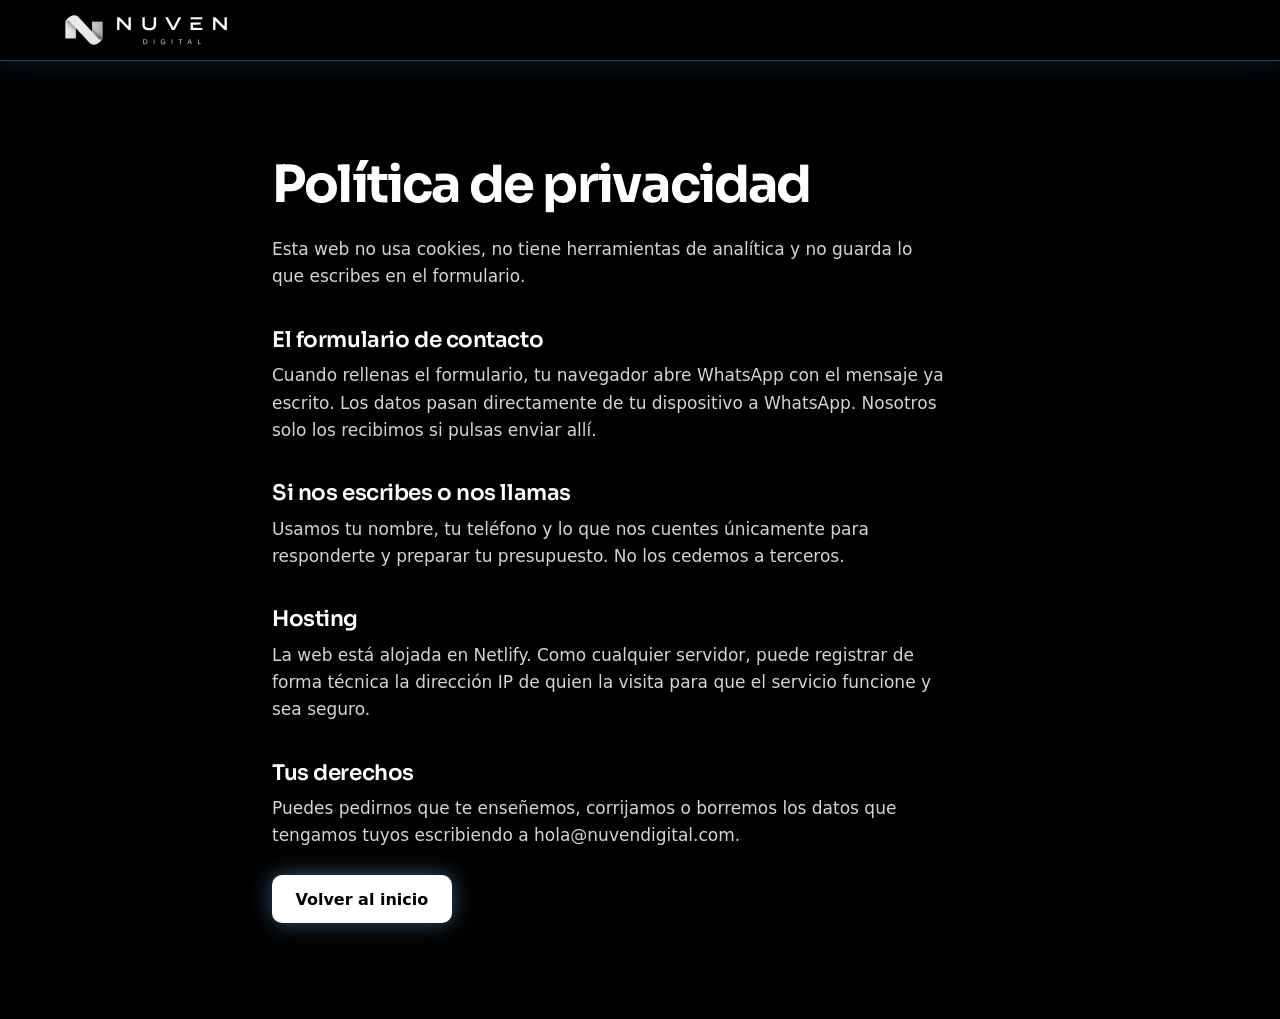
<file: nuvendigital/privacidad.html>
<!doctype html>
<html lang="es">
<head>
<meta charset="utf-8">
<meta name="viewport" content="width=device-width,initial-scale=1">
<title>Política de privacidad | NuvenDigital</title>
<meta name="description" content="Cómo trata NuvenDigital los datos: esta web no usa cookies ni guarda lo que escribes en el formulario.">
<meta name="robots" content="noindex">
<meta name="theme-color" content="#000000">
<link rel="icon" href="favicon-32.png" type="image/png" sizes="32x32">
<link rel="icon" href="favicon.ico" sizes="32x32">
<link rel="apple-touch-icon" href="apple-icon.png">
<style>
/* NuvenDigital · estilos
   Negro y blanco. La luz es lo único que se mueve solo: ilumina el campo de cubos del inicio. */

@font-face{
  font-family:Sora;font-style:normal;font-weight:100 800;font-display:swap;
  src:url([data-uri]) format("woff2");
  unicode-range:U+0000-00FF,U+0131,U+0152-0153,U+02BB-02BC,U+02C6,U+02DA,U+02DC,U+2000-206F,U+20AC,U+2122,U+2191,U+2193,U+2212,U+2215,U+FEFF,U+FFFD;
}

:root{
  color-scheme:dark;
  --bg:#000;
  --fg:#fff;
  --dim:#a3a3a3;
  --line:rgba(255,255,255,.16);
  --paper:#fff;
  --ink:#000;
  --ink-dim:#4d4d4d;
  --display:Sora,system-ui,-apple-system,"Segoe UI",Roboto,sans-serif;
  --body:system-ui,-apple-system,"Segoe UI",Roboto,"Helvetica Neue",Arial,sans-serif;
  --max:72rem;
  --gut:clamp(1.1rem,4vw,2rem);
  --top-h:3.75rem;
  --dock-h:4.75rem;
}

*,*::before,*::after{box-sizing:border-box}
html{-webkit-text-size-adjust:100%;scroll-behavior:smooth;scroll-padding-top:4.5rem}
body{
  margin:0;background:var(--bg);color:var(--fg);
  font:400 1.0625rem/1.6 var(--body);
  padding-bottom:calc(var(--dock-h) + env(safe-area-inset-bottom,0px));
  overflow-x:clip;
}
img,svg,canvas{display:block;max-width:100%}
a{color:inherit}
h1,h2,h3,p,ul,ol,dl,dd{margin:0}
ul,ol{padding:0;list-style:none}
.wrap{width:min(100% - 2*var(--gut),var(--max));margin-inline:auto}
.narrow{max-width:46rem}
.sr{position:absolute;width:1px;height:1px;overflow:hidden;clip:rect(0 0 0 0);white-space:nowrap}

:focus-visible{outline:3px solid currentColor;outline-offset:3px;border-radius:4px}
.skip{position:fixed;left:1rem;top:-5rem;z-index:400;background:#fff;color:#000;padding:.7rem 1rem;border-radius:8px;font-weight:600;text-decoration:none}
.skip:focus{top:1rem}

main,.foot,.top,.dock{position:relative;z-index:1}

/* ---------- Luz del cursor (puntero fino) ---------- */
.glow{
  position:fixed;left:0;top:0;width:560px;height:560px;margin:-280px 0 0 -280px;z-index:0;
  pointer-events:none;opacity:0;transition:opacity .4s;
  background:radial-gradient(circle,rgba(255,255,255,.10) 0,rgba(255,255,255,.04) 35%,transparent 65%);
  will-change:transform;
}
.glow.on{opacity:1}
@media (hover:none),(pointer:coarse){.glow{display:none}}

/* ---------- Intro: punto de luz, línea, logo ---------- */
.intro{display:none}
.intro-active .intro{
  position:fixed;inset:0;z-index:300;background:#000;display:grid;place-items:center;overflow:hidden;
  animation:introOut .45s ease 1.55s forwards;
}
.i-grid{
  position:absolute;inset:0;opacity:0;animation:fadeIn .6s ease .7s forwards;
  background-image:linear-gradient(rgba(255,255,255,.07) 1px,transparent 1px),linear-gradient(90deg,rgba(255,255,255,.07) 1px,transparent 1px);
  background-size:44px 44px;
  -webkit-mask-image:radial-gradient(circle at center,#000,transparent 65%);mask-image:radial-gradient(circle at center,#000,transparent 65%);
}
.i-dot{
  position:absolute;left:50%;top:50%;width:12px;height:12px;margin:-6px 0 0 -6px;border-radius:50%;background:#fff;
  box-shadow:0 0 24px 8px rgba(255,255,255,.55),0 0 90px 30px rgba(255,255,255,.18);
  opacity:0;transform:scale(.2);animation:dotIn .25s ease .05s forwards,dotOut .3s ease .8s forwards;
}
.i-beam{
  position:absolute;left:0;right:0;top:50%;height:2px;margin-top:-1px;
  background:linear-gradient(90deg,transparent,#fff 18%,#fff 82%,transparent);
  box-shadow:0 0 18px 2px rgba(255,255,255,.6);
  transform:scaleX(0);opacity:0;animation:beam .45s cubic-bezier(.7,0,.2,1) .25s forwards,beamOut .35s ease .85s forwards;
}
.i-logo{
  position:relative;display:grid;justify-items:center;gap:1.4rem;
  clip-path:inset(50% 0 50% 0);animation:openUp .5s cubic-bezier(.6,0,.2,1) .65s forwards;
}
.intro-mark{width:min(8.25rem,36vw);height:auto;filter:drop-shadow(0 0 22px rgba(255,255,255,.25))}
.intro-name{width:min(14.4rem,64vw);height:auto}
@keyframes dotIn{to{opacity:1;transform:scale(1)}}
@keyframes dotOut{to{opacity:0;transform:scale(.4)}}
@keyframes beam{0%{opacity:1;transform:scaleX(0)}100%{opacity:1;transform:scaleX(1)}}
@keyframes beamOut{from{opacity:1;transform:scaleX(1)}to{opacity:0;transform:scaleX(1)}}
@keyframes openUp{to{clip-path:inset(0 0 0 0)}}
@keyframes fadeIn{to{opacity:1}}
@keyframes introOut{to{opacity:0;visibility:hidden;transform:scale(1.06)}}

/* ---------- Cabecera ---------- */
.top{position:sticky;top:0;z-index:50;background:rgba(0,0,0,.82);backdrop-filter:blur(10px);-webkit-backdrop-filter:blur(10px);border-bottom:1px solid var(--line)}
.top-in{display:flex;align-items:center;justify-content:space-between;gap:1rem;min-height:var(--top-h)}
.logo{display:inline-flex;align-items:center;gap:.7rem;text-decoration:none}
.mk{height:2rem;width:auto}
.wm{height:2rem;width:auto}
.nav{display:none}
.nav a{text-decoration:none;color:var(--dim);font-size:.95rem;padding:.4rem .2rem;transition:color .2s}
.nav a:hover{color:var(--fg)}
.nav a::before{content:"[" / "";margin-right:.35em;opacity:0;transition:opacity .2s}
.nav a::after{content:"]" / "";margin-left:.35em;opacity:0;transition:opacity .2s}
.nav a:hover::before,.nav a:hover::after,.nav a:focus-visible::before,.nav a:focus-visible::after{opacity:1}
@media (min-width:62rem){.nav{display:flex;gap:1.6rem}}

/* ---------- Botones ---------- */
.btn{
  display:inline-flex;align-items:center;justify-content:center;gap:.5rem;
  min-height:3rem;padding:.8rem 1.4rem;border-radius:10px;border:1.5px solid transparent;
  font:600 1rem/1.2 var(--body);text-decoration:none;cursor:pointer;text-align:center;
  transition:box-shadow .25s,background-color .2s,color .2s,border-color .2s,transform .15s;
}
.btn:active{transform:translateY(1px)}
.btn-sm{min-height:2.5rem;padding:.5rem 1rem;font-size:.95rem}
.btn-wa{background:#fff;color:#000}
.btn-wa:hover{box-shadow:0 0 0 1px #fff,0 0 28px rgba(255,255,255,.55)}
.btn-ghost{border-color:rgba(255,255,255,.55);color:#fff;background:transparent}
.btn-ghost:hover{border-color:#fff;box-shadow:0 0 22px rgba(255,255,255,.25)}
.btn-dark{background:#000;color:#fff}
.btn-dark:hover{box-shadow:0 8px 24px rgba(0,0,0,.28)}
.top .btn-wa{display:none}
@media (min-width:62rem){.top .btn-wa{display:inline-flex}}

/* ---------- Inicio: campo de cubos iluminado ---------- */
.hero{
  position:relative;isolation:isolate;overflow:hidden;
  min-height:calc(100svh - var(--top-h) - var(--dock-h));
  display:flex;flex-direction:column;justify-content:space-between;gap:clamp(2rem,6vw,4rem);
  padding-top:clamp(3rem,9vw,6rem);
}
.hero>.wrap{margin-block:auto}
.giant{position:relative;width:calc(100% - 2*var(--gut));margin-inline:auto;aspect-ratio:490/80;overflow:hidden;--gx:50%;--gy:50%}
.giant img{display:block;width:100%;height:auto;grid-area:1/1}
.giant .g1{opacity:.2}
.giant .g2{position:absolute;left:0;top:0;opacity:1}
.js .giant .g2{-webkit-mask-image:radial-gradient(circle min(34vw,420px) at var(--gx) var(--gy),#000 15%,transparent);mask-image:radial-gradient(circle min(34vw,420px) at var(--gx) var(--gy),#000 15%,transparent)}
.rm .giant .g2{-webkit-mask-image:none;mask-image:none;opacity:.9}
@media (prefers-reduced-motion:no-preference){.js .giant{animation:giantUp .9s cubic-bezier(.2,.8,.2,1) .15s both}}
@keyframes giantUp{from{transform:translateY(40%);opacity:0}}
@media (min-width:62rem){.hero{min-height:calc(100svh - var(--top-h))}}
.field{
  position:absolute;inset:0;width:100%;height:100%;z-index:-2;
  -webkit-mask-image:linear-gradient(to bottom,#000 55%,transparent);mask-image:linear-gradient(to bottom,#000 55%,transparent);
}
.hero::before{
  content:"";position:absolute;inset:0;z-index:-1;pointer-events:none;
  background:linear-gradient(90deg,rgba(0,0,0,.82),rgba(0,0,0,.45) 60%,rgba(0,0,0,.2));
}
.hero-title{
  font:700 clamp(2rem,5vw,3.9rem)/1.06 var(--display);letter-spacing:-.04em;max-width:22ch;
  text-shadow:0 2px 30px rgba(0,0,0,.6);
}
.hero-sub{margin-top:clamp(1.4rem,3vw,2.2rem);max-width:38rem;font-size:clamp(1.05rem,2.4vw,1.25rem);color:#e0e0e0}
.hero-cta{margin-top:2rem;display:flex;flex-wrap:wrap;gap:.8rem}

/* ---------- Secciones ---------- */
.sec{padding-block:clamp(4rem,10vw,8rem)}
h2{font:650 clamp(1.9rem,5vw,3.3rem)/1.08 var(--display);letter-spacing:-.035em;max-width:20ch}
.lead{margin-top:1rem;max-width:36rem;color:var(--dim);font-size:1.1rem}
h3{font:600 1.15rem/1.25 var(--display);letter-spacing:-.02em}

/* ---------- Móvil (se usa en la historia y en la demo) ---------- */
.phone{
  --ph:min(46svh,28rem);
  position:relative;height:var(--ph);aspect-ratio:9/18.2;flex:none;
  border:2px solid rgba(255,255,255,.55);border-radius:2.2rem;padding:.5rem;background:#000;
  box-shadow:0 0 70px rgba(255,255,255,.10);
  font-size:calc(var(--ph)*.026);
}
@media (min-width:62rem){.phone{--ph:min(70svh,36rem)}}
.phone::before{content:"";position:absolute;left:50%;top:.55rem;width:28%;height:.45em;transform:translateX(-50%);background:#000;border:1.5px solid rgba(255,255,255,.35);border-radius:1em;z-index:3}
.ph-screen{position:relative;height:100%;border-radius:1.7rem;overflow:hidden;background:var(--s-bg,#000);color:var(--s-fg,#fff);border:1px solid var(--line);transition:background .35s,color .35s}
.sc{position:absolute;inset:0;padding:2.4em 1.1em 1.1em;display:flex;flex-direction:column;gap:.8em;opacity:0;transition:opacity .45s}
.sc-3{opacity:1}

/* escena 0: búsqueda */
.srch{display:flex;align-items:center;gap:.6em;border:1px solid rgba(255,255,255,.4);border-radius:2em;padding:.7em 1em;font-size:1.05em}
.srch::before{content:"";width:.9em;height:.9em;border:2px solid #fff;border-radius:50%;flex:none}
.res{display:grid;gap:.35em;padding:.8em;border:1px solid var(--line);border-radius:.9em}
.res b{font:600 1.05em/1.2 var(--body)}
.res span{color:var(--dim);font-size:.9em}
.res i{display:block;height:.5em;width:70%;background:rgba(255,255,255,.14);border-radius:.3em}
.res.top-res{border-color:#fff}

/* escena 1: tres webs */
.tabs{display:grid;gap:.7em}
.tab{display:flex;align-items:center;justify-content:space-between;gap:.8em;padding:1em;border:1px solid var(--line);border-radius:.9em;font-size:1.02em}
.tab small{color:var(--dim);font-size:.85em}
.tab.bad{opacity:.55}
.tab.ok{border-color:#fff;box-shadow:0 0 18px rgba(255,255,255,.3)}
.spin{width:1.2em;height:1.2em;flex:none;border:2px solid rgba(255,255,255,.3);border-top-color:#fff;border-radius:50%}
.tick{width:1.2em;height:1.2em;flex:none;border-radius:50%;background:#fff;position:relative}
.tick::after{content:"";position:absolute;left:34%;top:18%;width:26%;height:50%;border:solid #000;border-width:0 2px 2px 0;transform:rotate(45deg)}
.phone[data-scene="1"] .spin{animation:spin .8s linear infinite}
@keyframes spin{to{transform:rotate(360deg)}}

/* escena 2 y demo: mini web */
.mw{display:flex;flex-direction:column;gap:.9em;height:100%}
.mw-name{font:var(--s-w,700) 1.45em/1.1 var(--s-font,var(--display));letter-spacing:-.02em;text-transform:var(--s-tt,none)}
.mw-tag{color:var(--s-dim,var(--dim));font-size:1em}
.mw-btns{display:grid;gap:.55em}
.mw-b{display:flex;align-items:center;justify-content:center;min-height:2.9em;border-radius:var(--s-rb,.8em);border:1.5px solid var(--s-fg,#fff);font-weight:600;font-size:1.05em;text-transform:var(--s-tt,none)}
.mw-b.w{background:var(--s-acc,#fff);color:var(--s-on,#000);border-color:var(--s-acc,#fff)}
.mw-list{display:grid;gap:.5em;margin-top:.3em}
.mw-list li{padding:.75em .9em;border:1px solid var(--s-line,var(--line));border-radius:var(--s-rl,.8em);font-size:.98em}
.mw-zone{margin-top:auto;color:var(--s-dim,var(--dim));font-size:.9em}

/* escena 3: mensaje */
.notif{border:1px solid rgba(255,255,255,.4);background:rgba(255,255,255,.1);border-radius:1em;padding:.7em .9em;font-size:.95em}
.notif b{display:block;font-size:.9em;color:var(--dim);font-weight:500;margin-bottom:.15em}
.bub{align-self:flex-end;max-width:88%;background:#fff;color:#000;padding:.85em 1em;border-radius:1.1em 1.1em .3em 1.1em;font-size:1.02em;margin-top:auto}
.sent{align-self:flex-end;color:var(--dim);font-size:.85em}
.phone[data-scene="3"] .bub{animation:pop .5s cubic-bezier(.2,.8,.2,1)}
.phone[data-scene="3"] .notif{animation:pop .5s cubic-bezier(.2,.8,.2,1) .35s both}
@keyframes pop{from{opacity:0;transform:translateY(10px) scale(.96)}to{opacity:1;transform:none}}

/* ---------- Historia con scroll ---------- */
.story-pin{padding-block:clamp(4rem,10vw,7rem)}
.story-grid{display:grid;gap:2.4rem;align-items:center}
@media (min-width:62rem){.story-grid{grid-template-columns:1.1fr .9fr}}
.story h2{max-width:18ch}
.cap-list{display:grid;gap:2rem;margin-top:1.8rem}
.cap-t{display:block;color:var(--dim);font-size:.95rem;margin-bottom:.4rem}
.cap p{font:600 clamp(1.35rem,3.3vw,2.2rem)/1.2 var(--display);letter-spacing:-.025em;max-width:22ch}
.dots{display:none}
.dots i{width:2rem;height:3px;background:var(--line);border-radius:2px;transition:background .3s,box-shadow .3s}
.dots i.on{background:#fff;box-shadow:0 0 10px rgba(255,255,255,.7)}
.phone-wrap{display:grid;justify-items:center}
.story-end{margin-top:clamp(2.4rem,6vw,4rem);max-width:30rem;color:var(--dim);font-size:1.1rem}

/* en vivo: sección alta con el contenido fijo mientras haces scroll */
.live .story{height:190vh}
.live .story-pin{position:sticky;top:var(--top-h);height:calc(100svh - var(--top-h));padding-block:0 var(--dock-h);display:flex;align-items:center}
@media (min-width:62rem){.live .story-pin{padding-bottom:0}}
.live .story-pin .wrap{width:min(100% - 2*var(--gut),var(--max))}
.live .story-grid{gap:1.2rem}
.live .cap-list{display:block;position:relative;min-height:7.6rem;margin-top:.8rem}
@media (min-width:62rem){.live .cap-list{min-height:9.5rem}}
.live .cap{position:absolute;left:0;top:0;opacity:0;transform:translateY(14px);transition:opacity .45s,transform .45s}
.live .cap.on{opacity:1;transform:none}
.live .dots{display:flex;gap:.5rem;margin-top:1rem}
.live .story-end{display:none}
.live .sc-3{opacity:0}
.live .phone[data-scene="0"] .sc-0,
.live .phone[data-scene="1"] .sc-1,
.live .phone[data-scene="2"] .sc-2,
.live .phone[data-scene="3"] .sc-3{opacity:1}
.live .story h2{font-size:clamp(1.45rem,4vw,2.6rem)}
.live .phone{--ph:min(37svh,26rem)}
@media (min-width:62rem){.live .phone{--ph:min(66svh,36rem)}}

/* ---------- Demo con selector de oficio ---------- */
.demo-note{margin-top:1.4rem;font-size:.9rem;color:var(--dim)}
.pick{margin:1.6rem 0 2rem;display:grid;gap:.2rem}
.pick-t{font-size:.9rem;color:var(--dim);margin-top:.7rem}

/* ---------- Sección blanca: proyectos ---------- */
.paper{background:var(--paper);color:var(--ink)}
.paper .lead{color:var(--ink-dim)}
.stage-wrap{margin-top:clamp(2rem,5vw,3.2rem)}
.stage{max-width:58rem;margin-inline:auto}
.sws{display:inline-flex;flex:none}
.sws i{width:1.5rem;height:1.5rem;border-radius:50%;background:var(--c);border:1.5px solid #000;margin-left:-.35rem}
.sws i:first-child{margin-left:0}
.browser{background:#fff;border:2px solid #000;border-radius:14px;overflow:hidden;box-shadow:6px 6px 0 #000}
.browser-bar{display:flex;align-items:center;gap:.4rem;padding:.6rem .8rem;border-bottom:2px solid #000;background:#f2f2f2}
.browser-bar i{width:.6rem;height:.6rem;border-radius:50%;border:1.5px solid #000}
.browser-bar span{margin-left:.6rem;font:500 .78rem/1 var(--body);color:#000}

/* Escenario: la misma web contada en seis estilos */
.deck{container-type:inline-size;container-name:deck;display:grid;touch-action:pan-y;position:relative;background:#000}
.slide{position:relative;overflow:hidden;--u:1cqw;aspect-ratio:16/9;display:grid;isolation:isolate;margin:0}
.slide+.slide{margin-top:1rem}
.js .slide{grid-area:1/1;margin:0;visibility:hidden}
.js .slide.out{visibility:visible;z-index:1}
.js .slide.on{visibility:visible;z-index:2}
@container deck (max-width:38rem){.slide{--u:1.3cqw;aspect-ratio:4/5.6}}
.js .slide figcaption{display:none}
.slide figcaption{padding:1rem;background:#fff;color:#000}
.m-k{font-size:calc(var(--u)*2.2);font-weight:600;letter-spacing:.04em}
.m-h{font-size:calc(var(--u)*5.2);line-height:1.04;max-width:13em;margin:0}
.m-p{font-size:calc(var(--u)*2.6);line-height:1.45;max-width:26em;margin:0}
.m-b{display:inline-block;font-size:calc(var(--u)*2.6);font-weight:700;padding:calc(var(--u)*1.8) calc(var(--u)*3.6);width:max-content}
.m-t{display:flex;flex-wrap:wrap;gap:calc(var(--u)*1)}
.m-t b{font-size:calc(var(--u)*2);font-weight:600;padding:calc(var(--u)*.7) calc(var(--u)*1.6)}
.m-c{display:flex;flex-direction:column;justify-content:center;gap:calc(var(--u)*2.4);position:relative;z-index:2}
.m-img{position:relative;overflow:hidden}
.m-img img{position:absolute;inset:0;width:100%;height:100%;object-fit:cover}

/* 1 · claro y cálido */
.m1{background:#fbebe1;color:#1d1d1d;grid-template-columns:1.1fr .9fr;align-items:center;gap:calc(var(--u)*4);padding:calc(var(--u)*6)}
.m1 .m-h{font-family:var(--display);font-weight:700;letter-spacing:-.035em}
.m1 .m-b{background:#f2521b;color:#fff;border-radius:99px}
.m1 .m-t b{background:#fff;border-radius:99px}
.m1 .m-img{height:100%;border-radius:50% 50% calc(var(--u)*2) calc(var(--u)*2);background:radial-gradient(circle at 50% 30%,#fff3 0 12%,transparent 13%),linear-gradient(160deg,#f7c9ae,#e8845a)}
/* 2 · oscuro e industrial */
.m2{background:#111315;color:#fff;grid-template-columns:1.1fr .9fr;align-items:stretch;padding-left:calc(var(--u)*6)}
.m2 .m-h{font-family:var(--display);font-weight:800;font-size:calc(var(--u)*5.2);letter-spacing:-.01em;line-height:1;text-transform:uppercase}
.m2 .m-p{color:#c7c7c7}
.m2 .m-b{background:#fcc204;color:#111;border-radius:2px;letter-spacing:.08em;text-transform:uppercase}
.m2 .m-t b{border:1px solid #fcc204;color:#fcc204;text-transform:uppercase;letter-spacing:.06em}
.m2 .m-img{clip-path:polygon(16% 0,100% 0,100% 100%,0 100%);background:linear-gradient(135deg,#2a2e33,#454b52)}
.m2::after{content:"";position:absolute;left:0;right:0;bottom:0;height:calc(var(--u)*1.6);background:repeating-linear-gradient(135deg,#fcc204 0 calc(var(--u)*2),#111315 calc(var(--u)*2) calc(var(--u)*4));z-index:3}
/* 3 · elegante */
.m3{background:#f3ece2;color:#2b2420;grid-template-columns:.8fr 1.2fr;align-items:center;gap:calc(var(--u)*7);padding:calc(var(--u)*7)}
.m3 .m-h{font-family:Georgia,"Times New Roman",serif;font-weight:400;font-style:italic;font-size:calc(var(--u)*4.8)}
.m3 .m-k{letter-spacing:.24em;text-transform:uppercase;font-weight:500;color:#8a6a4a}
.m3 .m-b{border:1px solid #8a6a4a;color:#8a6a4a;font-weight:500;letter-spacing:.16em;text-transform:uppercase;font-size:calc(var(--u)*2.1)}
.m3 .m-t b{font-weight:400;font-style:italic;font-family:Georgia,serif;padding-inline:0;margin-right:calc(var(--u)*1.4);border-bottom:1px solid #8a6a4a}
.m3 .m-img{height:100%;order:-1;outline:1px solid #8a6a4a;outline-offset:calc(var(--u)*1.2);background:linear-gradient(180deg,#d9c7b0,#a88a6a)}
/* 4 · vivo y con color */
.m4{background:#ffd83d;color:#101010;grid-template-columns:1.1fr .9fr;align-items:center;gap:calc(var(--u)*3);padding:calc(var(--u)*6)}
.m4 .m-h{font-family:var(--display);font-weight:800;letter-spacing:-.045em}
.m4 .m-b{background:#2f5bff;color:#fff;border-radius:calc(var(--u)*2)}
.m4 .m-t b{border-radius:calc(var(--u)*1.4);background:#ff4d6d;color:#fff}.m4 .m-t b:nth-child(2){background:#2f5bff}.m4 .m-t b:nth-child(3){background:#101010}
.m4 .m-img{height:88%;border-radius:42% 58% 55% 45%/50% 45% 55% 50%;background:linear-gradient(140deg,#ff4d6d,#ff9a3d);box-shadow:calc(var(--u)*-2) calc(var(--u)*2) 0 #2f5bff}
/* 5 · técnico y preciso */
.m5{background:#06130f;color:#d9fff0;font-family:ui-monospace,"SF Mono",Menlo,Consolas,monospace;grid-template-columns:1.2fr .8fr;align-items:center;gap:calc(var(--u)*5);padding:calc(var(--u)*6);background-image:linear-gradient(rgba(56,242,165,.11) 1px,transparent 1px),linear-gradient(90deg,rgba(56,242,165,.11) 1px,transparent 1px);background-size:calc(var(--u)*5) calc(var(--u)*5)}
.m5 .m-h{font-weight:500;font-size:calc(var(--u)*4.4);letter-spacing:-.03em}
.m5 .m-k::before{content:"> ";color:#38f2a5}.m5 .m-k{color:#38f2a5}
.m5 .m-b{border:1px solid #38f2a5;color:#38f2a5;font-weight:500}
.m5 .m-t b{border:1px dashed #38f2a5;font-weight:400}
.m5 .m-img{aspect-ratio:1;border:1px solid #38f2a5;background:repeating-linear-gradient(45deg,rgba(56,242,165,.14) 0 1px,transparent 1px calc(var(--u)*1.6))}
/* 6 · editorial y atrevido */
.m6{background:#f4f1ea;color:#111;grid-template-columns:1.25fr .75fr;align-content:center;gap:calc(var(--u)*2) calc(var(--u)*4);padding:calc(var(--u)*5)}
.m6 .m-h{font-family:var(--display);font-weight:800;font-size:calc(var(--u)*5.4);letter-spacing:-.06em;line-height:.9;text-transform:uppercase;max-width:none}
.m6 .m-b{background:#111;color:#f4f1ea;border:calc(var(--u)*.5) solid #111;box-shadow:calc(var(--u)*1.2) calc(var(--u)*1.2) 0 #ff5a1f}
.m6 .m-t b{border:calc(var(--u)*.35) solid #111;border-radius:0}
.m6 .m-img{grid-row:1/3;grid-column:2;background:#ff5a1f;transform:rotate(3deg);border:calc(var(--u)*.5) solid #111}
.m6 .m-c{grid-column:1}
@container deck (max-width:38rem){
  .slide{grid-template-columns:1fr!important;grid-template-rows:auto 1fr;align-content:stretch!important;gap:calc(var(--u)*3)!important;padding:calc(var(--u)*5)!important}
  .m1 .m-img,.m3 .m-img,.m4 .m-img{height:calc(var(--u)*20);order:-1}
  .m2 .m-img{height:calc(var(--u)*20);order:-1;clip-path:none}.m2{padding-left:calc(var(--u)*5)!important}
  .m5 .m-img{aspect-ratio:auto;height:calc(var(--u)*16);order:-1}
  .m6 .m-img{grid-row:auto;grid-column:1;height:calc(var(--u)*14);order:-1;transform:rotate(-2deg)}
  .m-h{font-size:calc(var(--u)*7.4)}.m2 .m-h{font-size:calc(var(--u)*9.4)}.m5 .m-h{font-size:calc(var(--u)*6)}.m6 .m-h{font-size:calc(var(--u)*7.6)}.m3 .m-h{font-size:calc(var(--u)*6.6)}
  .m-p{font-size:calc(var(--u)*3.2)}.m-b{font-size:calc(var(--u)*3.2)}.m-k,.m-t b{font-size:calc(var(--u)*2.8)}
}

/* Transiciones: una distinta para cada estilo (solo transform, opacity y clip-path) */
@media (prefers-reduced-motion:no-preference){
  .js .m1.in{animation:fxWipe .8s cubic-bezier(.77,0,.18,1) both}
  .js .m2.in{animation:fxSlide .7s cubic-bezier(.22,1,.36,1) both}
  .js .m3.in{animation:fxSoft 1s cubic-bezier(.22,1,.36,1) both}
  .js .m4.in{animation:fxIris .85s cubic-bezier(.65,0,.2,1) both}
  .js .m5.in{animation:fxScan .75s steps(9,end) both}
  .js .m6.in{animation:fxDrop .8s cubic-bezier(.34,1.3,.5,1) both}
  .js .in .m-c>*{animation:rise .6s cubic-bezier(.22,1,.36,1) both}
  .js .in .m-c>:nth-child(2){animation-delay:.12s}.js .in .m-c>:nth-child(3){animation-delay:.2s}
  .js .in .m-c>:nth-child(4){animation-delay:.28s}.js .in .m-c>:nth-child(5){animation-delay:.36s}
}
@keyframes fxWipe{from{clip-path:inset(0 100% 0 0)}to{clip-path:inset(0)}}
@keyframes fxSlide{from{transform:translateX(100%)}to{transform:none}}
@keyframes fxSoft{from{opacity:0;transform:scale(1.06)}to{opacity:1;transform:none}}
@keyframes fxIris{from{clip-path:circle(0% at 70% 50%)}to{clip-path:circle(150% at 70% 50%)}}
@keyframes fxScan{from{clip-path:inset(50% 0 50% 0)}to{clip-path:inset(0)}}
@keyframes fxDrop{from{transform:translateY(-100%)}to{transform:none}}
@keyframes rise{from{opacity:0;transform:translateY(14px)}}

.stage-ui{margin-top:1.4rem;display:grid;gap:1rem}
.stage-cap h3{font-size:1.35rem}
.stage-cap p{color:var(--ink-dim);margin-top:.3rem;max-width:40rem}
.stage-cap .work-style{display:flex;align-items:center;gap:.8rem;margin-top:.7rem;font-size:.95rem;color:#000}
.stage-bar{display:flex;align-items:center;gap:.6rem}
.sbtn{min-width:2.75rem;min-height:2.75rem;display:inline-grid;place-items:center;border:2px solid #000;border-radius:99px;background:#fff;color:#000;font:600 1rem/1 var(--body);cursor:pointer;transition:transform .15s ease,background .15s}
.sbtn:hover{background:#000;color:#fff}
.sbtn:active{transform:scale(.95)}
.sbtn:focus-visible,.tab:focus-visible{outline:3px solid #000;outline-offset:3px}
.stage-ui>*{min-width:0}
.tabs{min-width:0;display:flex;gap:.4rem;overflow-x:auto;scrollbar-width:none;flex:1;padding:.2rem}
.tabs::-webkit-scrollbar{display:none}
.tab{flex:none;min-height:2.75rem;padding:.4rem .9rem;border:2px solid transparent;border-radius:99px;background:transparent;color:#4d4d4d;font:500 .92rem/1 var(--body);cursor:pointer;white-space:nowrap;transition:background .15s,color .15s}
.tab:hover{color:#000;border-color:#000}
.tab[aria-current="true"]{background:#000;color:#fff}
.stage-ui[hidden],.no-js-hide{display:none}

/* ---------- Precios ---------- */
.plans{margin-top:clamp(2rem,5vw,3.5rem);display:grid;gap:1rem}
.plan{display:flex;flex-direction:column;gap:1rem;padding:1.8rem;border:1px solid var(--line);border-radius:14px}
.plan h3{font-size:1.3rem}
.price{font:700 clamp(2.2rem,5vw,3rem)/1 var(--display);letter-spacing:-.04em}
.price small{font:400 1rem/1 var(--body);letter-spacing:0;color:var(--dim)}
.plan-d{color:var(--dim)}
.plan ul{display:grid;gap:.55rem;margin-bottom:.8rem}
.plan li{position:relative;padding-left:1.5rem}
.plan li::before{content:"";position:absolute;left:0;top:.7em;width:.8rem;height:2px;background:currentColor}
.plan .btn{margin-top:auto}
.plan-main{background:#fff;color:#000;border-color:#fff}
.plan-main .plan-d,.plan-main .price small{color:#4d4d4d}
@media (min-width:62rem){
  .plans{grid-template-columns:repeat(3,1fr);align-items:stretch}
  .plan-main{margin-block:-.8rem;padding-block:2.6rem}
}
.fine{margin-top:1.4rem;font-size:.9rem;color:var(--dim);max-width:40rem}
.fine a{text-underline-offset:3px}

/* ---------- Preguntas ---------- */
.faq{margin-top:clamp(1.6rem,4vw,2.6rem);border-top:1px solid var(--line)}
.faq details{border-bottom:1px solid var(--line)}
.faq summary{
  list-style:none;cursor:pointer;display:flex;justify-content:space-between;align-items:center;gap:1rem;
  padding:1.3rem 0;font:600 1.1rem/1.35 var(--display);letter-spacing:-.015em;
}
.faq summary::-webkit-details-marker{display:none}
.faq summary::after{content:"";flex:none;width:.9rem;height:.9rem;background:
  linear-gradient(currentColor,currentColor) center/100% 2px no-repeat,
  linear-gradient(currentColor,currentColor) center/2px 100% no-repeat;transition:transform .25s}
.faq details[open] summary::after{transform:rotate(45deg)}
.faq details p{padding:0 2rem 1.4rem 0;color:var(--dim);max-width:38rem}

/* ---------- Contacto ---------- */
.contact{display:grid;gap:clamp(2rem,6vw,4rem)}
@media (min-width:62rem){.contact{grid-template-columns:1fr 1fr;align-items:start}}
.next{margin-top:1.8rem;display:grid;gap:.6rem;counter-reset:n}
.next li{counter-increment:n;position:relative;padding-left:2.2rem;color:var(--dim)}
.next li::before{content:counter(n);position:absolute;left:0;top:0;width:1.5rem;height:1.5rem;border:1.5px solid rgba(255,255,255,.5);border-radius:50%;display:grid;place-items:center;font:600 .8rem/1 var(--display);color:#fff}
.info{margin-top:2rem;display:grid;gap:1.2rem}
.info dt{font-size:.9rem;color:var(--dim)}
.info dd{font:600 1.2rem/1.3 var(--display);letter-spacing:-.02em}
.info a{text-underline-offset:4px}
.form{display:grid;gap:1.2rem;padding:clamp(1.4rem,4vw,2rem);border:1px solid var(--line);border-radius:14px}
.field-w{display:grid;gap:.4rem}
.field-w label{font-weight:600;font-size:.95rem}
.field-w label small{font-weight:400;color:var(--dim)}
.field-w input,.field-w textarea{
  width:100%;font:inherit;color:#fff;background:#000;border:1.5px solid rgba(255,255,255,.5);border-radius:10px;padding:.8rem .9rem;min-height:3rem;
}
.field-w textarea{resize:vertical;min-height:6rem}
.field-w input::placeholder{color:#8a8a8a}
.field-w input:focus,.field-w textarea:focus{outline:none;border-color:#fff;box-shadow:0 0 0 3px rgba(255,255,255,.35)}
.field-w [aria-invalid="true"]{border-color:#fff;border-style:dashed}
.err{font-size:.9rem;font-weight:600}
.err:not([hidden])::before{content:"Falta algo: "}

/* ---------- Pie ---------- */
.foot{border-top:1px solid var(--line);padding-block:2.4rem;color:var(--dim);font-size:.95rem}
.foot-in{display:grid;gap:.8rem}
.foot .logo{color:#fff}
.foot a{text-underline-offset:3px}
@media (min-width:48rem){.foot-in{grid-template-columns:auto 1fr auto auto;align-items:center;gap:2rem}}

/* ---------- Barra fija en móvil ---------- */
.dock{
  position:fixed;left:0;right:0;bottom:0;z-index:60;display:grid;grid-template-columns:1fr 1.4fr;gap:.6rem;
  padding:.7rem var(--gut) calc(.7rem + env(safe-area-inset-bottom,0px));
  background:rgba(0,0,0,.9);backdrop-filter:blur(10px);-webkit-backdrop-filter:blur(10px);border-top:1px solid var(--line);
}
@media (min-width:62rem){.dock{display:none}body{padding-bottom:0}}

/* ---------- Reducir movimiento ---------- */
@media (prefers-reduced-motion:reduce){
  html{scroll-behavior:auto}
  .glow{display:none}
  .browser{transition:none;transform:none}
  *{transition-duration:.01ms!important;animation-duration:.01ms!important}
}

/* ---------- Páginas de texto (privacidad, 404) ---------- */
.doc{padding-block:clamp(3rem,8vw,6rem)}
.doc h1{font:700 clamp(2rem,6vw,3.2rem)/1.08 var(--display);letter-spacing:-.035em;margin-bottom:1.5rem}
.doc h2{font:600 1.35rem/1.25 var(--display);letter-spacing:-.02em;margin:2.2rem 0 .6rem;max-width:none}
.doc p,.doc li{color:#d4d4d4;max-width:42rem}
.doc p+p{margin-top:.9rem}
.doc ul{list-style:disc;padding-left:1.3rem;display:grid;gap:.4rem}
.doc .btn{margin-top:1.6rem}

/* ================= v8: neón, scroll y secciones nuevas ================= */
:root{--ease:cubic-bezier(.22,1,.36,1);--nh:205}
@property --a{syntax:"<angle>";inherits:true;initial-value:0deg}

/* Neón: brillo siempre visible, cambia de color y de sitio con el scroll; el cursor lo enciende más */
.neon{position:relative;--mx:-400px;--my:-400px;
  box-shadow:0 0 0 1px hsl(var(--nh) 90% 70%/.18),0 0 22px hsl(var(--nh) 95% 62%/.2),inset 0 0 26px hsl(var(--nh) 95% 62%/.05)}
.neon::before{
  content:"";position:absolute;inset:0;border-radius:inherit;padding:2px;pointer-events:none;z-index:3;
  background:
    radial-gradient(230px circle at var(--mx) var(--my),#fff,hsl(var(--nh) 100% 76%/.7) 38%,transparent 70%),
    conic-gradient(from calc(var(--a) + var(--o,0deg)),hsl(var(--nh) 95% 76%/0) 0%,hsl(var(--nh) 100% 80%) 9%,hsl(var(--nh) 95% 76%/0) 26%),
    hsl(var(--nh) 90% 70%/.38);
  -webkit-mask:linear-gradient(#000 0 0) content-box,linear-gradient(#000 0 0);-webkit-mask-composite:xor;mask:linear-gradient(#000 0 0) content-box,linear-gradient(#000 0 0);mask-composite:exclude;
}
.neon::after{
  content:"";position:absolute;inset:0;border-radius:inherit;pointer-events:none;z-index:2;
  background:radial-gradient(340px circle at var(--mx) var(--my),hsl(var(--nh) 100% 80%/.12),transparent 65%);
}
@media (hover:none){.neon::after{display:none}}
.card{padding:clamp(1.3rem,3vw,2rem);display:flex;flex-direction:column;gap:.9rem}
.card h3{font-size:1.3rem}.card h3 small{font:400 .95rem/1 var(--body);color:var(--dim);margin-left:.3rem}
.card p{color:#d4d4d4}

/* Aparición al hacer scroll (solo si hay JS y no se pidió reducir movimiento) */
.rv [data-r]{opacity:0;transform:translateY(26px);transition:opacity .75s var(--ease) var(--d,0s),transform .75s var(--ease) var(--d,0s)}
.rv [data-r].in{opacity:1;transform:none}
[data-par]{translate:0 var(--py,0px)}

/* Franja de oficios que se desliza */
.marquee{overflow:hidden;border-block:1px solid var(--line);padding-block:1.1rem;background:#000}
.mq-track{display:flex;gap:2.4rem;width:max-content;font:700 clamp(2rem,6vw,4rem)/1 var(--display);letter-spacing:-.03em;text-transform:uppercase}
.mq-track span{color:transparent;-webkit-text-stroke:1.5px rgba(255,255,255,.55);white-space:nowrap}
.mq-track span:nth-child(3n+2){color:#fff;-webkit-text-stroke:0}
.mq-track span::after{content:"";display:inline-block;width:.35em;height:.35em;margin-left:2.4rem;border-radius:50%;background:hsl(var(--nh) 95% 76%);box-shadow:0 0 14px hsl(var(--nh) 100% 70%);vertical-align:.18em}
@media (prefers-reduced-motion:no-preference){.mq-track{animation:mq 38s linear infinite}.marquee:hover .mq-track{animation-play-state:paused}}
@keyframes mq{to{transform:translateX(-50%)}}

/* Frase que se ilumina palabra a palabra */

/* Móvil y ordenador */
.ticks{display:grid;gap:.6rem;margin-top:.6rem}
.ticks li{position:relative;padding-left:1.6rem;color:#e0e0e0}
.ticks li::before{content:"";position:absolute;left:0;top:.62em;width:.9rem;height:.5rem;border-left:2px solid #fff;border-bottom:2px solid #fff;transform:rotate(-45deg) scale(.8);transform-origin:center}
.ticks.no li::before{border:0;width:.8rem;height:2px;background:#8a8a8a;transform:none;top:.78em}
.laptop{overflow:hidden;border-radius:18px;margin:0}
.laptop img{display:block;width:100%;height:auto}

/* Conceptos de proyecto (tarjetas que flotan a distinta velocidad) */

/* Precios */
.two{margin-top:clamp(2rem,5vw,3rem);display:grid;gap:1rem}
.two-b{margin-top:2.2rem}
@media (min-width:52rem){.two{grid-template-columns:1fr 1fr;gap:1.4rem}}
.plans{margin-top:1.4rem;display:grid;gap:1rem}
@media (min-width:52rem){.plans{grid-template-columns:repeat(3,1fr);gap:1.4rem}}
.plan.neon{background-color:transparent}
.plan-main.neon{background-color:#fff}
.plan-main.neon::after{display:none}
.plan-main.neon{box-shadow:0 0 0 1px hsl(var(--nh) 90% 70%/.5),0 0 30px hsl(var(--nh) 95% 62%/.4)}
.tbd{font:600 1.15rem/1.2 var(--display);letter-spacing:-.02em;color:inherit;opacity:.78}
.price .tbd{font-size:1.15rem}

/* Botones: luz que sigue al cursor */
.btn-wa,.btn-ghost{--mx:-200px;--my:-200px}
.btn-ghost:hover{background:radial-gradient(120px circle at var(--mx) var(--my),rgba(255,255,255,.18),transparent 70%)}
.btn-wa:hover{background:radial-gradient(120px circle at var(--mx) var(--my),#fff,#d9d9d9)}

@media (prefers-reduced-motion:reduce){
  .rv [data-r]{opacity:1;transform:none;transition:none}
  [data-par]{translate:none}
  .mq-track{animation:none}
}

/* ================= v9 ================= */
.top{border-bottom:1px solid hsl(var(--nh) 80% 65%/.4);box-shadow:0 1px 22px hsl(var(--nh) 95% 60%/.2)}
.btn-ghost{border-color:hsl(var(--nh) 90% 76%/.75);box-shadow:0 0 16px hsl(var(--nh) 95% 65%/.25)}
.btn-wa{box-shadow:0 0 22px hsl(var(--nh) 95% 70%/.45)}
.biz{width:100%;max-width:22rem;min-height:3rem;margin:.3rem 0 .4rem;padding:.6rem 1rem;border-radius:12px;border:1.5px solid hsl(var(--nh) 80% 70%/.55);background:#0b0b0b;color:#fff;font:500 1rem/1.2 var(--body);box-shadow:0 0 18px hsl(var(--nh) 95% 62%/.2)}
.biz:focus-visible{outline:3px solid #fff;outline-offset:2px}
.faq details{border:1px solid transparent}
.faq{border-top:0;display:grid;gap:.7rem}
.faq details.neon{border-radius:14px;padding-inline:1.1rem;border-bottom:0}
.form.neon{border-color:transparent}
.giant .g1{filter:drop-shadow(0 0 10px hsl(var(--nh) 95% 70%/.35))}
/* Tarjetas desplegables de precios */
.acc{padding:0}
.acc summary{list-style:none;cursor:pointer;display:flex;justify-content:space-between;align-items:center;gap:1rem;min-height:3.4rem;padding:1rem clamp(1.1rem,3vw,1.6rem);font:600 1.2rem/1.2 var(--display);position:relative;z-index:4}
.acc summary::-webkit-details-marker{display:none}
.acc summary small{font:400 .9rem/1 var(--body);color:var(--dim);margin-left:.4rem}
.acc summary::after{content:"+";font:300 1.8rem/1 var(--body);color:hsl(var(--nh) 95% 78%);transition:transform .25s var(--ease)}
.acc[open] summary::after{transform:rotate(45deg)}
.acc summary:focus-visible{outline:3px solid #fff;outline-offset:-3px;border-radius:14px}
.acc-b{display:flex;flex-direction:column;gap:.9rem;padding:0 clamp(1.1rem,3vw,1.6rem) clamp(1.1rem,3vw,1.6rem)}
.acc-b p{color:#d4d4d4}
.two{align-items:start}
/* Banda deslizante de conceptos */

/* ---------- v10 ---------- */
.sprite{position:absolute;width:0;height:0;overflow:hidden}
.ic{width:1.2em;height:1.2em;flex:none;fill:none;stroke:currentColor;stroke-width:1.8;stroke-linecap:round;stroke-linejoin:round}
.btn{gap:.55rem}
/* Portada: texto + portátil */
.hero-grid{display:grid;gap:clamp(1.6rem,5vw,2.6rem);align-items:center}
.hero-grid .laptop{width:100%;max-width:34rem;justify-self:center}
@media (min-width:62rem){.hero-grid{grid-template-columns:1.05fr .95fr;gap:3rem}.hero-grid .laptop{max-width:none}}
.hero-title{max-width:20ch}
.laptop{overflow:hidden;border-radius:18px;margin:0}
.laptop img{display:block;width:100%;height:auto}
.mq-track span .ic{width:.78em;height:.78em;margin-right:.3em;vertical-align:-.06em;color:#fff;stroke-width:1.6}
/* Campo del nombre */
.pick{margin:1.2rem 0 1.6rem;display:grid;gap:.2rem}
.pick-t{font-size:.9rem;color:var(--ink-dim)}
.paper .biz{background:#fff;color:#000;border-color:#000;box-shadow:0 0 0 3px hsl(var(--nh) 90% 70%/.35)}
.paper .biz:focus-visible{outline:3px solid #000}
.stage-cap h3{font-size:1.2rem}
.stage-cap .work-style{margin-top:.5rem}
/* Precios */
.sec{padding-block:clamp(3rem,7vw,5.5rem)}
.plan{gap:.55rem}
.plan>.ic{width:1.8rem;height:1.8rem;margin-bottom:.2rem}
.plan .badge{align-self:flex-start;font:600 .8rem/1 var(--body);padding:.4rem .7rem;border-radius:999px;border:1px solid currentColor;opacity:.9}
.plan .price{margin-top:.4rem}
.plan .price small{font-size:.85rem;margin-left:.3rem}
.plan .was{color:var(--dim);font-size:.95rem;min-height:1.4em}
.plan-main .was{color:#4d4d4d}
.plan .btn{margin-top:auto}
.perks{display:grid;gap:.7rem;margin-top:1.6rem}
.perks li{display:flex;align-items:center;gap:.7rem;color:#e6e6e6}
.perks .ic{color:hsl(var(--nh) 95% 78%);width:1.4rem;height:1.4rem}
@media (min-width:52rem){.perks{grid-template-columns:repeat(3,1fr);gap:1.4rem}}
.two{margin-top:clamp(1.6rem,4vw,2.4rem)}
.acc summary{gap:.7rem}
.acc summary .ic{color:hsl(var(--nh) 95% 78%);margin-right:.1rem}
.acc summary{justify-content:flex-start}
.acc summary::after{margin-left:auto}
.acc-b .price{font-size:2rem}
.acc-b .price small{display:block;margin:.4rem 0 0;font-size:.9rem}
.xtra{display:grid;gap:.1rem}
.xtra li{display:flex;justify-content:space-between;gap:1rem;padding:.7rem 0;border-bottom:1px solid var(--line)}
.xtra li:last-child{border-bottom:0}
.xtra b{font:600 1.05rem/1.3 var(--display)}
/* Contacto */
.info{gap:1rem;margin-top:1.4rem}
.info>div{display:grid;grid-template-columns:auto 1fr;column-gap:.9rem;align-items:center}
.info .ic{grid-row:1/3;width:1.6rem;height:1.6rem;color:hsl(var(--nh) 95% 78%)}
.faq{margin-top:1.2rem}

</style>
</head>
<body>
<a class="skip" href="#main">Saltar al contenido</a>
<header class="top">
  <div class="wrap top-in">
    <a class="logo" href="index.html" aria-label="NuvenDigital, ir al inicio">
      <img class="mk" src="logo-mark.webp" width="40" height="32" alt="">
      <img class="wm" src="logo-wordmark.svg" width="96" height="27" alt="">
    </a>
  </div>
</header>
<main id="main" class="doc">
  <div class="wrap narrow">
    <h1>Política de privacidad</h1>
    <p>Esta web no usa cookies, no tiene herramientas de analítica y no guarda lo que escribes en el formulario.</p>

    <h2>El formulario de contacto</h2>
    <p>Cuando rellenas el formulario, tu navegador abre WhatsApp con el mensaje ya escrito. Los datos pasan directamente de tu dispositivo a WhatsApp. Nosotros solo los recibimos si pulsas enviar allí.</p>

    <h2>Si nos escribes o nos llamas</h2>
    <p>Usamos tu nombre, tu teléfono y lo que nos cuentes únicamente para responderte y preparar tu presupuesto. No los cedemos a terceros.</p>

    <h2>Hosting</h2>
    <p>La web está alojada en Netlify. Como cualquier servidor, puede registrar de forma técnica la dirección IP de quien la visita para que el servicio funcione y sea seguro.</p>

    <h2>Tus derechos</h2>
    <p>Puedes pedirnos que te enseñemos, corrijamos o borremos los datos que tengamos tuyos escribiendo a hola@nuvendigital.com.</p>

    <!-- TODO: añadir aquí los datos del titular (nombre o razón social, NIF y dirección de contacto) antes de publicar. -->
    <a class="btn btn-wa" href="index.html">Volver al inicio</a>
  </div>
</main>
</body>
</html>
</file>
